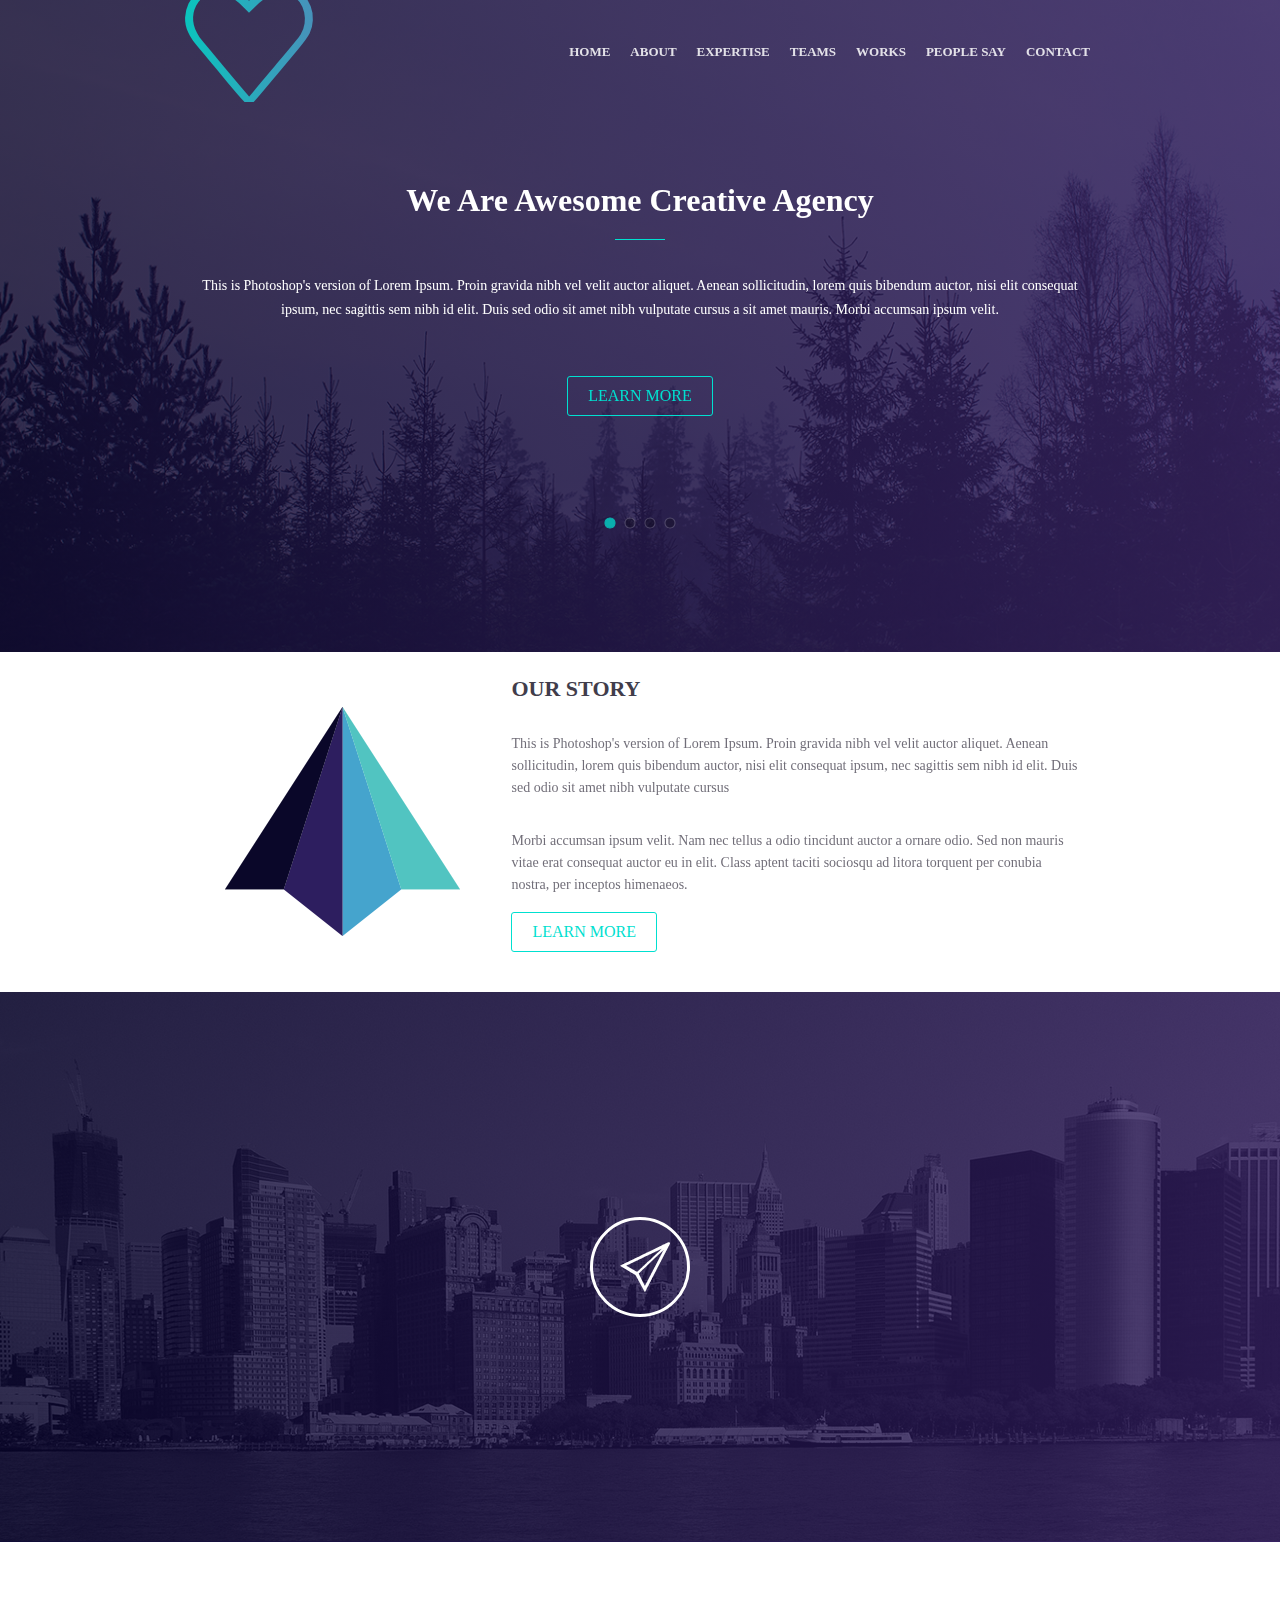
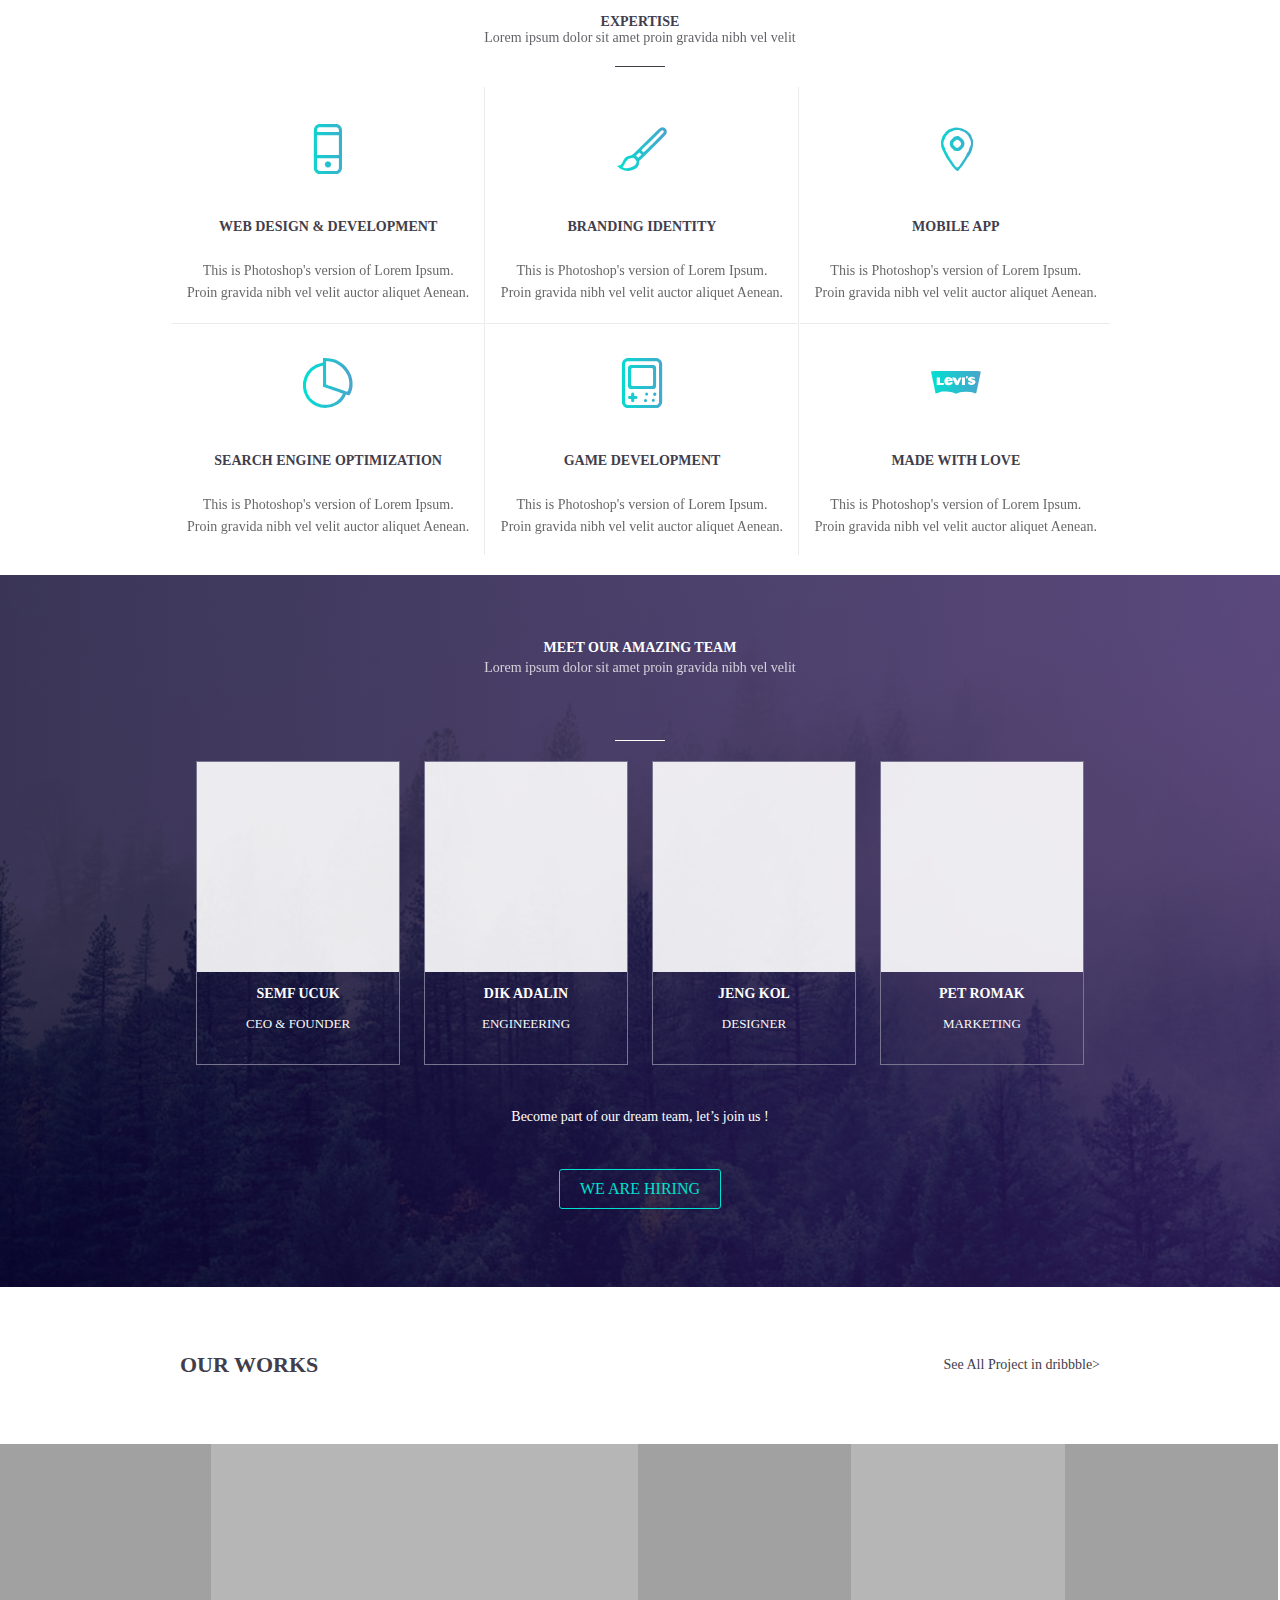
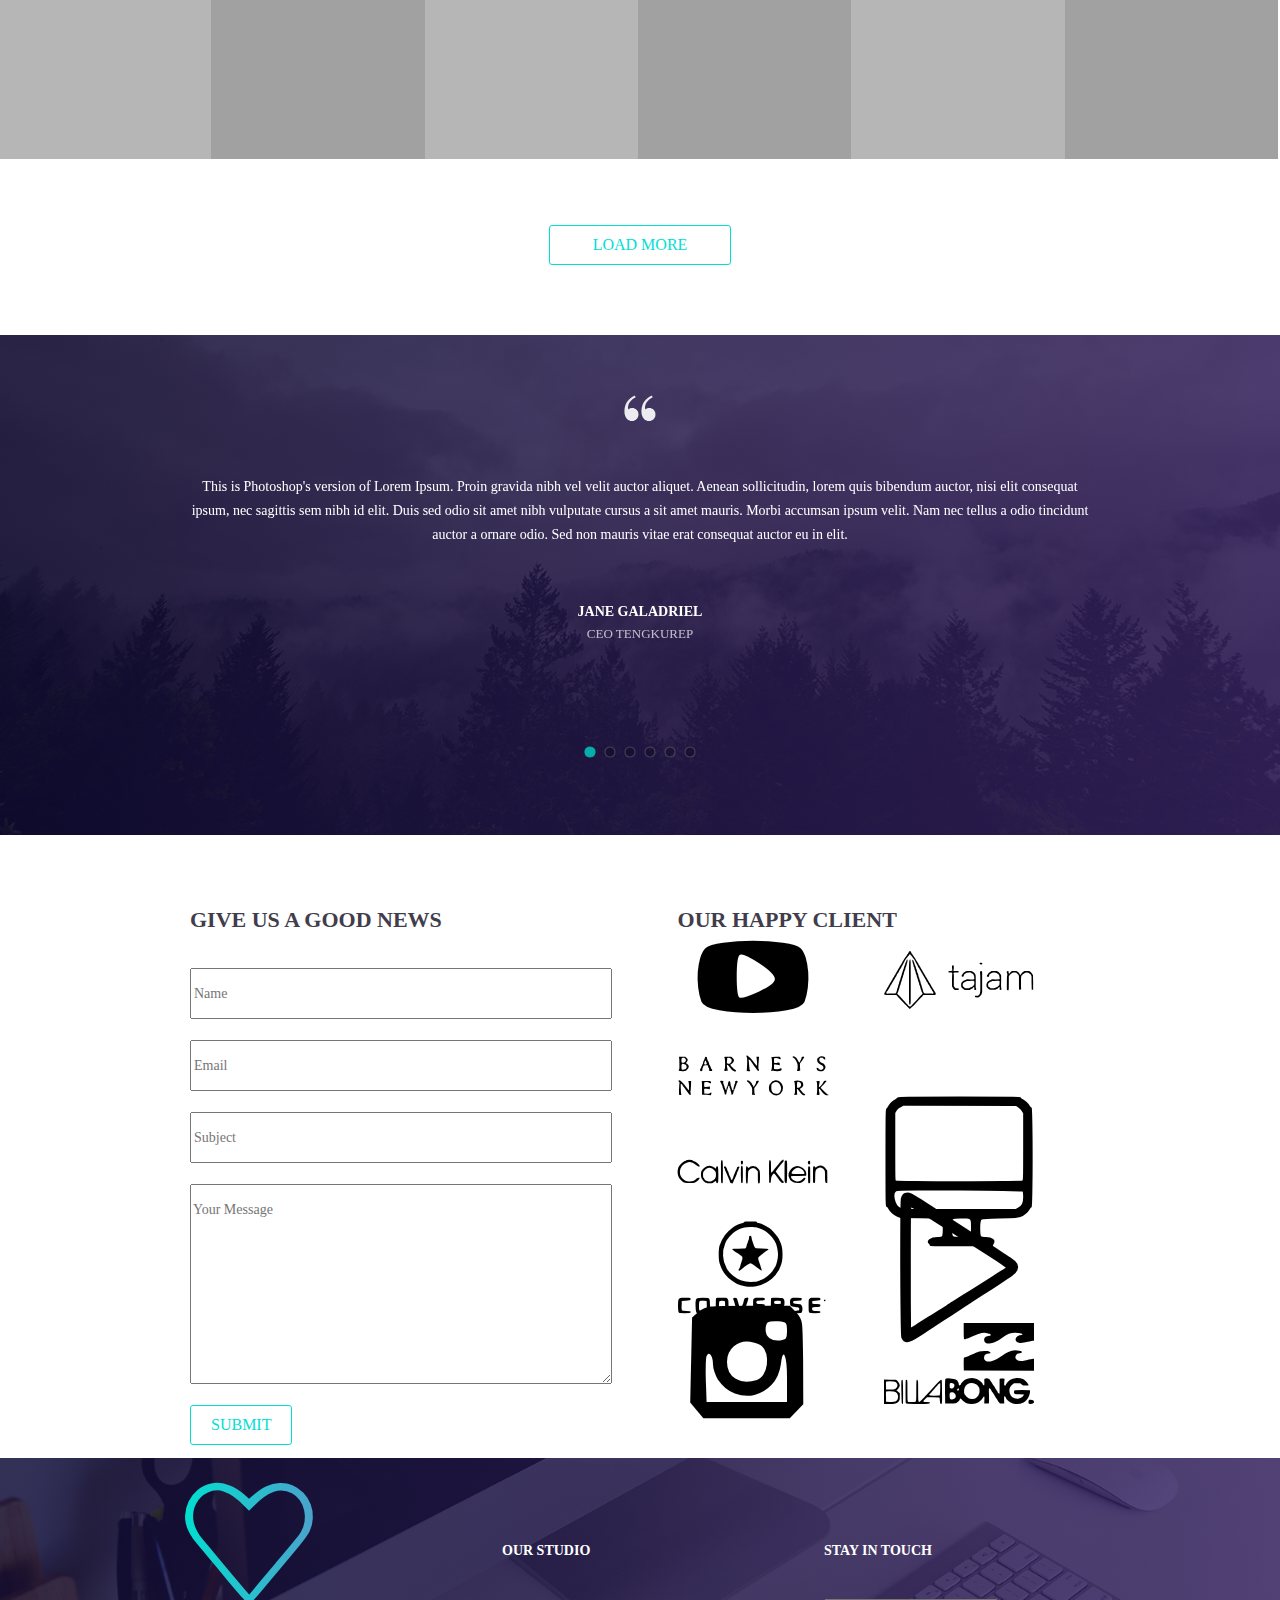
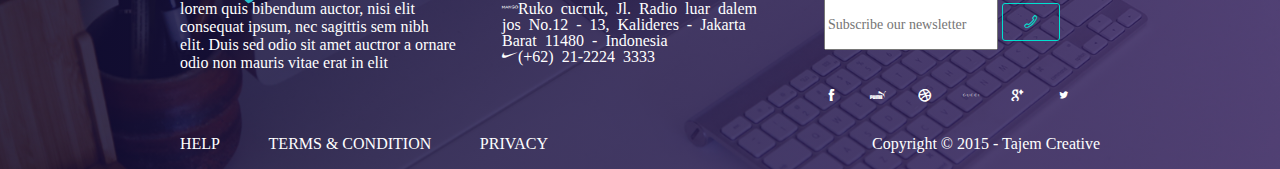
<file: index.html>
<!DOCTYPE html>
<html lang="en">
<head>
	<meta charset="UTF-8">
	<meta name="viewport" content="width=device-width, initial-scale=1, shrink-to-fit=no">
	<link rel="stylesheet" type="text/css" href="slick1.6/slick/slick.css"/>
	<link rel="stylesheet" type="text/css" href="slick1.6/slick/slick-theme.css"/>
	<link media="all" rel="stylesheet" href="css/all.css" type="text/css" />
	<link media="all" rel="stylesheet" href="fonth/style.css" type="text/css" />
	<link media="all" rel="stylesheet" href="fonth/selection.json" type="text/css" />
	
	<title>Tagem</title>
	
</head>
<body>
	<div class="wrapper">

		<div class="wrapper-bg1">
			<div class="header">
				<div class="wrapper-mini">
					<div class="logo">
						<div class="icon-logo"></div>
					</div>
					<div class="menu">
						<ul>
							<li><a href="#">HOME</a></li>
							<li><a href="#">ABOUT</a></li>
							<li><a href="#">EXPERTISE</a></li>
							<li><a href="#">TEAMS</a></li>
							<li><a href="#">WORKS</a></li>
							<li><a href="#">PEOPLE SAY</a></li>
							<li><a href="#">CONTACT</a></li>                        
						</ul>
					</div>
				</div>
			</div>
			
			<div class="galary-holder">
				<div class="wrapper-mini">
					<div class="slider single-item">
						<div class="slick-slide">
							<div class="slide-wripper">
								<div class="h1">We Are Awesome Creative Agency</div>
								<div class="line"></div>
								<div class="p"><p>This is Photoshop's version  of Lorem Ipsum. Proin gravida nibh vel velit auctor aliquet. Aenean sollicitudin, lorem quis bibendum auctor, nisi elit consequat ipsum, nec sagittis sem nibh id elit. Duis sed odio sit amet nibh vulputate cursus a sit amet mauris. Morbi accumsan ipsum velit.</p></div>
								<div class="btn">LEARN MORE</div>
							</div>
						</div>
						<div class="slick-slide">
							<div class="slide-wripper">
								<div class="h1">We Are Awesome Creative Agency</div>
								<div class="line"></div>
								<div class="p"><p>This is Photoshop's version  of Lorem Ipsum. Proin gravida nibh vel velit auctor aliquet. Aenean sollicitudin, lorem quis bibendum auctor, nisi elit consequat ipsum, nec sagittis sem nibh id elit. Duis sed odio sit amet nibh vulputate cursus a sit amet mauris. Morbi accumsan ipsum velit.</p></div>
								<div class="btn">LEARN MORE</div>
							</div>
						</div>
						<div class="slick-slide">
							<div class="slide-wripper">
								<div class="h1">We Are Awesome Creative Agency</div>
								<div class="line"></div>
								<div class="p"><p>This is Photoshop's version  of Lorem Ipsum. Proin gravida nibh vel velit auctor aliquet. Aenean sollicitudin, lorem quis bibendum auctor, nisi elit consequat ipsum, nec sagittis sem nibh id elit. Duis sed odio sit amet nibh vulputate cursus a sit amet mauris. Morbi accumsan ipsum velit.</p></div>
								<div class="btn">LEARN MORE</div>
							</div>
						</div>
						<div class="slick-slide">
							<div class="slide-wripper">
								<div class="h1">We Are Awesome Creative Agency</div>
								<div class="line"></div>
								<div class="p"><p>This is Photoshop's version  of Lorem Ipsum. Proin gravida nibh vel velit auctor aliquet. Aenean sollicitudin, lorem quis bibendum auctor, nisi elit consequat ipsum, nec sagittis sem nibh id elit. Duis sed odio sit amet nibh vulputate cursus a sit amet mauris. Morbi accumsan ipsum velit.</p></div>
								<div class="btn">LEARN MORE</div>
							</div>
						</div>
					</div>
				</div>
			</div>
		</div>

		<div class="wrapper-mini">
			<div class="ourStory">
				<div class="img-holder">
					<img src="img/big-logo.png" alt="">
				</div>
				<div class="story-card">
					<div class="H2">OUR STORY</div>
					<div class="p">This is Photoshop's version  of Lorem Ipsum. Proin gravida nibh vel velit auctor aliquet. Aenean sollicitudin, lorem quis bibendum auctor, nisi elit consequat ipsum, nec sagittis sem nibh id elit. Duis sed odio sit amet nibh vulputate cursus</div>
					<div class="p">Morbi accumsan ipsum velit. Nam nec tellus a odio tincidunt auctor a ornare odio. Sed non  mauris vitae erat consequat auctor eu in elit. Class aptent taciti sociosqu ad litora torquent per conubia nostra, per inceptos himenaeos.</div>
					<div class="btn">LEARN MORE</div>
				</div>
			</div>
		</div>

		<div class="wrapper-bg2">
			<div class="galary-holder">
				<div class="wrapper-mini">
					<div class="video">
						<div class="play">
							<div class="icon-play"></div>
						</div>
					</div>
				</div>
			</div>
		</div>

		<div class="wrapper-mini">
			<div class="expertise">
				<div class="title">
					<div class="h1">EXPERTISE</div>
					<div class="p">Lorem ipsum dolor sit amet proin gravida nibh vel velit</div>
					<div class="line"></div>
				</div>
				<div class="card-holder">
					<div class="expert-card">
						<div class="img-holder">
							<div class="icon-monitor"></div>
						</div>
						<div class="h2">WEB DESIGN & DEVELOPMENT</div>
						<div class="p">This is Photoshop's version  of Lorem Ipsum. Proin gravida nibh vel velit auctor aliquet Aenean.</div>
					</div>
					<div class="expert-card">
						<div class="img-holder">
							<div class="icon-branding"></div>
						</div>
						<div class="h2">BRANDING IDENTITY</div>
						<div class="p">This is Photoshop's version  of Lorem Ipsum. Proin gravida nibh vel velit auctor aliquet Aenean.</div>
					</div>
					<div class="expert-card">
						<div class="img-holder">
							<div class="icon-mobile"></div>
						</div>
						<div class="h2">MOBILE APP</div>
						<div class="p">This is Photoshop's version  of Lorem Ipsum. Proin gravida nibh vel velit auctor aliquet Aenean.</div>
					</div>
					<div class="expert-card">
						<div class="img-holder">
							<div class="icon-diag"></div>
						</div>
						<div class="h2">SEARCH ENGINE OPTIMIZATION</div>
						<div class="p">This is Photoshop's version  of Lorem Ipsum. Proin gravida nibh vel velit auctor aliquet Aenean.</div>
					</div>
					<div class="expert-card">
						<div class="img-holder">
							<div class="icon-game"></div>
						</div>
						<div class="h2">GAME DEVELOPMENT</div>
						<div class="p">This is Photoshop's version  of Lorem Ipsum. Proin gravida nibh vel velit auctor aliquet Aenean.</div>
					</div>
					<div class="expert-card">
						<div class="img-holder">
							<div class="icon-like"></div>
						</div>
						<div class="h2">MADE WITH LOVE</div>
						<div class="p">This is Photoshop's version  of Lorem Ipsum. Proin gravida nibh vel velit auctor aliquet Aenean.</div>
					</div>
				</div>
			</div>
		</div>

		<div class="wrapper-bg3">
			<div class="galary-holder">
				<div class="wrapper-mini">
					<div class="expertise">
						<div class="title">
							<div class="h1">MEET OUR AMAZING TEAM</div>
							<div class="p">Lorem ipsum dolor sit amet proin gravida nibh vel velit</div>
							<div class="line"></div>
						</div>
						<div class="card-holder">
							<div class="meet-card">
								<div class="img-holder">
									<img src="img/img-meet.png" alt="">
								</div>
								<div class="h2">SEMF UCUK</div>
								<div class="p">CEO & FOUNDER</div>
							</div>
							<div class="meet-card">
								<div class="img-holder">
									<img src="img/img-meet.png" alt="">
								</div>
								<div class="h2">DIK ADALIN</div>
								<div class="p">ENGINEERING</div>
							</div>
							<div class="meet-card">
								<div class="img-holder">
									<img src="img/img-meet.png" alt="">
								</div>
								<div class="h2">JENG KOL</div>
								<div class="p">DESIGNER</div>
							</div>
							<div class="meet-card">
								<div class="img-holder">
									<img src="img/img-meet.png" alt="">
								</div>
								<div class="h2">PET ROMAK</div>
								<div class="p">MARKETING</div>
							</div>
						</div>
						<div class="p">Become part of our dream team, let’s join us ! </div>
						<div class="btn">WE ARE HIRING</div>
					</div>
				</div>
			</div>
		</div>
		
		<div class="works">
				<div class="works-header wrapper-mini">
					<div class="h1">OUR WORKS</div>
					<a href="">See All Project in dribbble></a>
				</div>
				<div class="works-card-holder">
					<div class="card-holder"><img src="img/work-img1.jpg" alt=""></div>
					<div class="card-holder"><img src="img/work-img2.png" alt=""></div>
					<div class="card-holder"><img src="img/work-img2.png" alt=""></div>
					<div class="card-holder"><img src="img/work-img1.jpg" alt=""></div>
					<div class="card-holder"><img src="img/work-img2.png" alt=""></div>
					<div class="card-holder"><img src="img/work-img1.jpg" alt=""></div>
					<div class="card-holder"><img src="img/work-img2.png" alt=""></div>
					<div class="card-holder"><img src="img/work-img1.jpg" alt=""></div>
					<div class="card-holder"><img src="img/work-img2.png" alt=""></div>
					<div class="card-holder"><img src="img/work-img1.jpg" alt=""></div>
					<div class="card-holder"><img src="img/work-img2.png" alt=""></div>
					<div class="card-holder"><img src="img/work-img1.jpg" alt=""></div>
				</div>
				<div class="btn">LOAD MORE</div>
		</div>

		<div class="wrapper-bg4">
			<div class="galary-holder quote">
					<div class="wrapper-mini">
						<div class="img-holder"><img src="img/quote-logo.png" alt=""></div>
						<div class="slider single-item">
							<div class="slick-slide">
								<div class="slide-wripper">
									<div class="p"><p>This is Photoshop's version  of Lorem Ipsum. Proin gravida nibh vel velit auctor aliquet. Aenean sollicitudin, lorem quis bibendum auctor, nisi elit consequat ipsum, nec sagittis sem nibh id elit. Duis sed odio sit amet nibh vulputate cursus a sit amet mauris. Morbi accumsan ipsum velit. Nam nec tellus a odio tincidunt auctor a ornare odio. Sed non  mauris vitae erat consequat auctor eu in elit.</p></div>
									<div class="name">JANE GALADRIEL</div>
									<div class="prof">CEO TENGKUREP</div>
								</div>
							</div>
							<div class="slick-slide">
								<div class="slide-wripper">
									<div class="p"><p>This is Photoshop's version  of Lorem Ipsum. Proin gravida nibh vel velit auctor aliquet. Aenean sollicitudin, lorem quis bibendum auctor, nisi elit consequat ipsum, nec sagittis sem nibh id elit. Duis sed odio sit amet nibh vulputate cursus a sit amet mauris. Morbi accumsan ipsum velit. Nam nec tellus a odio tincidunt auctor a ornare odio. Sed non  mauris vitae erat consequat auctor eu in elit.</p></div>
									<div class="name">JANE GALADRIEL</div>
									<div class="prof">CEO TENGKUREP</div>
								</div>
							</div>
							<div class="slick-slide">
								<div class="slide-wripper">
									<div class="p"><p>This is Photoshop's version  of Lorem Ipsum. Proin gravida nibh vel velit auctor aliquet. Aenean sollicitudin, lorem quis bibendum auctor, nisi elit consequat ipsum, nec sagittis sem nibh id elit. Duis sed odio sit amet nibh vulputate cursus a sit amet mauris. Morbi accumsan ipsum velit. Nam nec tellus a odio tincidunt auctor a ornare odio. Sed non  mauris vitae erat consequat auctor eu in elit.</p></div>
									<div class="name">JANE GALADRIEL</div>
									<div class="prof">CEO TENGKUREP</div>
								</div>
							</div>
							<div class="slick-slide">
								<div class="slide-wripper">
									<div class="p"><p>This is Photoshop's version  of Lorem Ipsum. Proin gravida nibh vel velit auctor aliquet. Aenean sollicitudin, lorem quis bibendum auctor, nisi elit consequat ipsum, nec sagittis sem nibh id elit. Duis sed odio sit amet nibh vulputate cursus a sit amet mauris. Morbi accumsan ipsum velit. Nam nec tellus a odio tincidunt auctor a ornare odio. Sed non  mauris vitae erat consequat auctor eu in elit.</p></div>
									<div class="name">JANE GALADRIEL</div>
									<div class="prof">CEO TENGKUREP</div>
								</div>
							</div>
							<div class="slick-slide">
								<div class="slide-wripper">
									<div class="p"><p>This is Photoshop's version  of Lorem Ipsum. Proin gravida nibh vel velit auctor aliquet. Aenean sollicitudin, lorem quis bibendum auctor, nisi elit consequat ipsum, nec sagittis sem nibh id elit. Duis sed odio sit amet nibh vulputate cursus a sit amet mauris. Morbi accumsan ipsum velit. Nam nec tellus a odio tincidunt auctor a ornare odio. Sed non  mauris vitae erat consequat auctor eu in elit.</p></div>
									<div class="name">JANE GALADRIEL</div>
									<div class="prof">CEO TENGKUREP</div>
								</div>
							</div>
							<div class="slick-slide">
								<div class="slide-wripper">
									<div class="p"><p>This is Photoshop's version  of Lorem Ipsum. Proin gravida nibh vel velit auctor aliquet. Aenean sollicitudin, lorem quis bibendum auctor, nisi elit consequat ipsum, nec sagittis sem nibh id elit. Duis sed odio sit amet nibh vulputate cursus a sit amet mauris. Morbi accumsan ipsum velit. Nam nec tellus a odio tincidunt auctor a ornare odio. Sed non  mauris vitae erat consequat auctor eu in elit.</p></div>
									<div class="name">JANE GALADRIEL</div>
									<div class="prof">CEO TENGKUREP</div>
								</div>
							</div>
						</div>
					</div>
			</div>
		</div>

		<div class="form-client wrapper-mini">
				<div class="form-holder">
					<div class="h1">GIVE US A GOOD NEWS</div>
						<input placeholder = "Name" type="text">
						<input placeholder = "Email" type="text">
						<input placeholder = "Subject" type="text">
						<textarea placeholder = "Your Message" ></textarea>
						<div class="btn">SUBMIT</div>
					</div>
				<div class="client-holder">
					<div class="h1">OUR HAPPY CLIENT</div>
					<div class="img-holder">
						<div class="icon-zara"></div>
					</div>
					<div class="img-holder">
						<div class="icon-mango"></div>
					</div>
					<div class="img-holder">
						<div class="icon-barneys"></div>
					</div>
					<div class="img-holder">
						<div class="icon-gucci"></div>
					</div>
					<div class="img-holder">
						<div class="icon-calvin"></div>
					</div>
					<div class="img-holder">
						<div class="icon-nike"></div>
					</div>
					<div class="img-holder">
						<div class="icon-converse"></div>
					</div>
					<div class="img-holder">
						<div class="icon-puma"></div>
					</div>
					<div class="img-holder">
						<div class="icon-levis"></div>
					</div>
					<div class="img-holder">
						<div class="icon-billa"></div>
					</div>
				</div>
		</div>

		<div class="footer wrapper-bg-footer">
			<div class="wrapper-bg">
				<div class="wrapper-mini">
					<div class="block-top">
						<div class="block-info">
							<div class="logo">
								<div class="icon-logo"></div>
							</div>
							<div class="p">lorem quis bibendum auctor, nisi elit consequat ipsum, nec sagittis sem nibh elit. Duis sed odio sit amet auctror a ornare odio non mauris vitae erat in elit</div>
						</div>
						<div class="block-contact">
							<div class="h2">OUR STUDIO</div>
							<div class="icon-map">Ruko cucruk, Jl. Radio luar dalem jos No.12 - 13, Kalideres - Jakarta Barat
					11480 - Indonesia</div>
							<div class="icon-old-phone">(+62) 21-2224 3333</div>
						</div>
						<div class="block-social">
							<div class="h2">STAY IN TOUCH</div>
							<div class="letter">
								<input placeholder = "Subscribe our newsletter" type="text">
								<div class="btn"><div class="icon-paper"></div></div>
								<social-icon>
									<ul>
										<li>
											<a href="">
												<div class="icon-facebook"></div>
											</a>
										</li>
										<li>
											<a href="">
												<div class="icon-tvetter"></div>
											</a>
										</li>
										<li>
											<a href="">
												<div class="icon-dribble"></div>
											</a>
										</li>
										<li>
											<a href="">
												<div class="icon-instagramm"></div>
											</a>
										</li>
										<li>
											<a href="">
												<div class="icon-google"></div>
											</a>
										</li>
										<li>
											<a href="">
												<div class="icon-ytube"></div>
											</a>
										</li>
									</ul>
								</social-icon>
							</div>
						</div>
					</div>
					<div class="block-bottom">
						<div class="block-menu">
								<ul>
									<li><a href=""></a>HELP</li>
									<li><a href=""></a>TERMS & CONDITION</li>
									<li><a href=""></a>PRIVACY</li>
								</ul>
						</div>
						<div class="block-copyright">Copyright © 2015 - Tajem Creative</div>
					</div>
							</div>
				</div>
			</div>
	</div>


	<script src="https://code.jquery.com/jquery-2.2.0.min.js" type="text/javascript"></script>
	<script type="text/javascript" src="slick1.6/slick/slick.min.js"></script>	
	<script type="text/javascript">
    $(document).ready(function(){
  		$('.single-item').slick({
			  dots: true,
			  infinite: true,
			  speed: 300,
			  slidesToShow: 1
			});
		});
  </script>
</body>
</html>
</file>
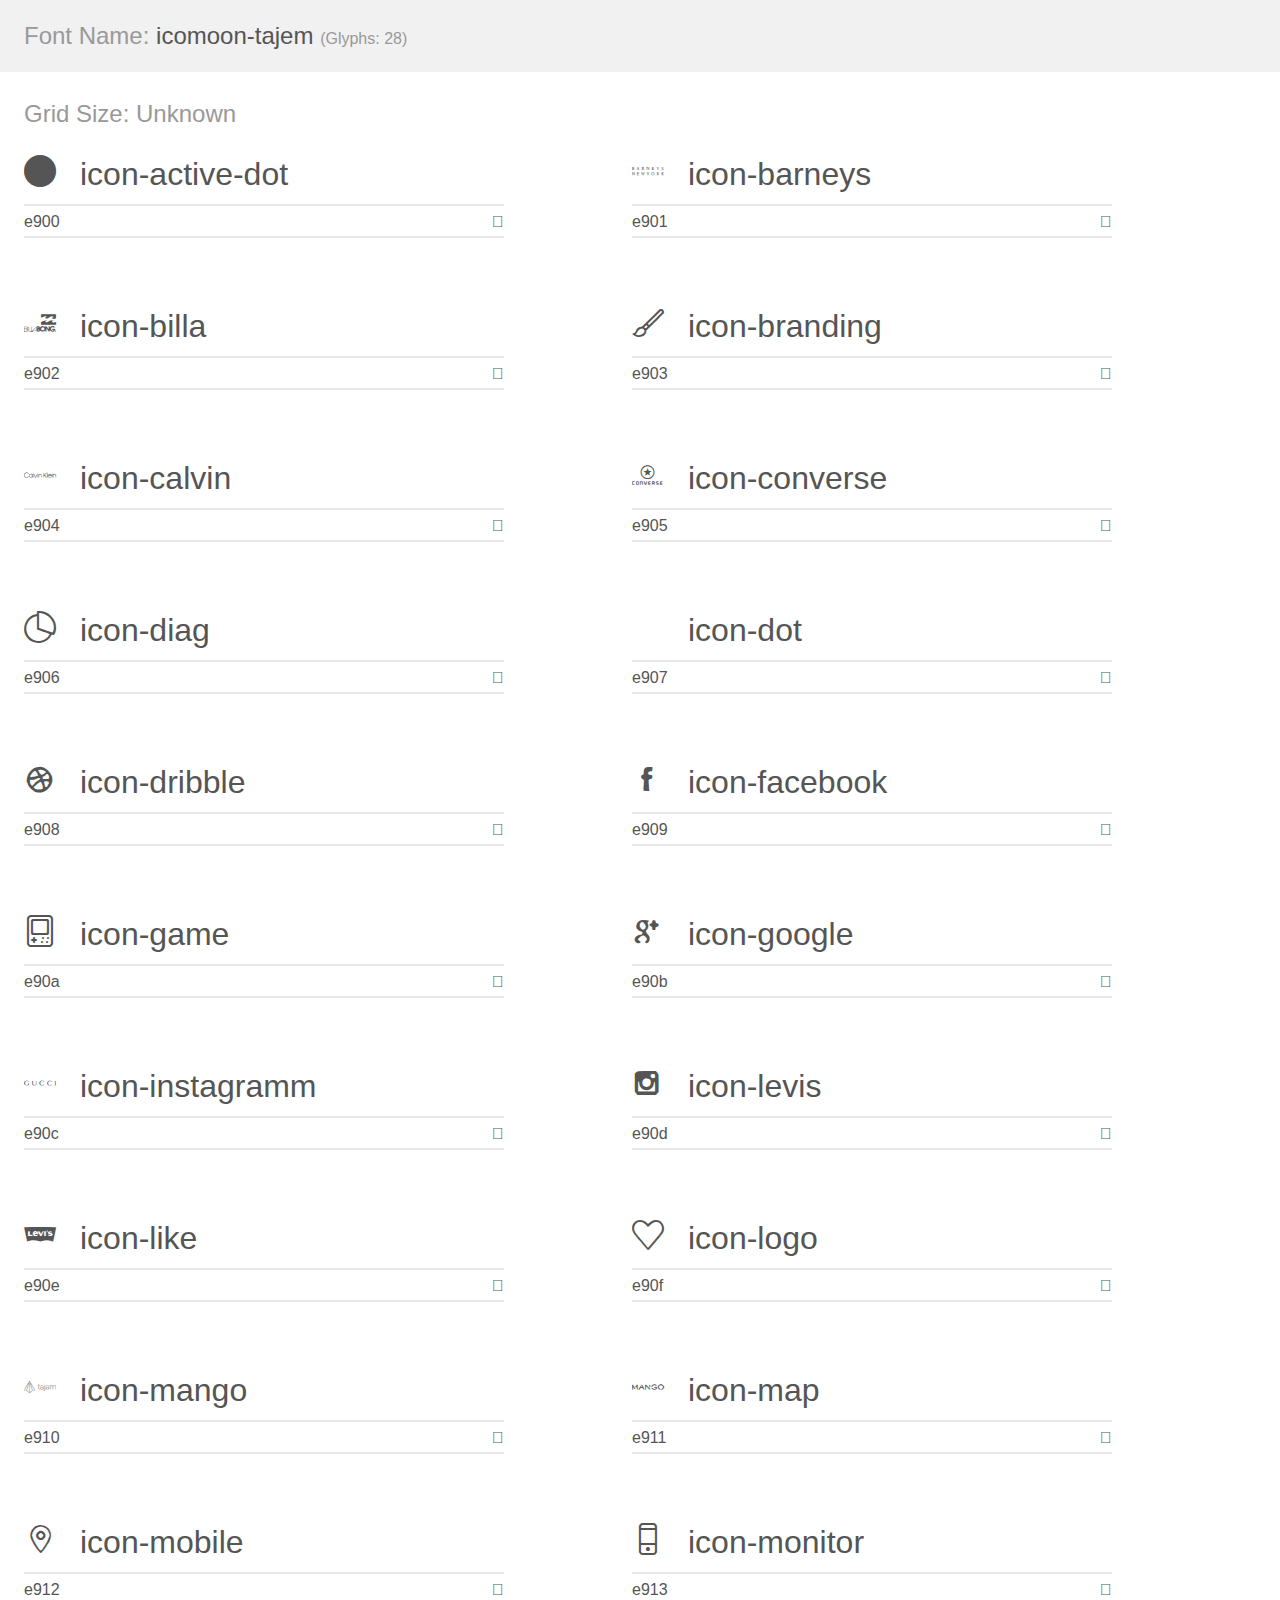
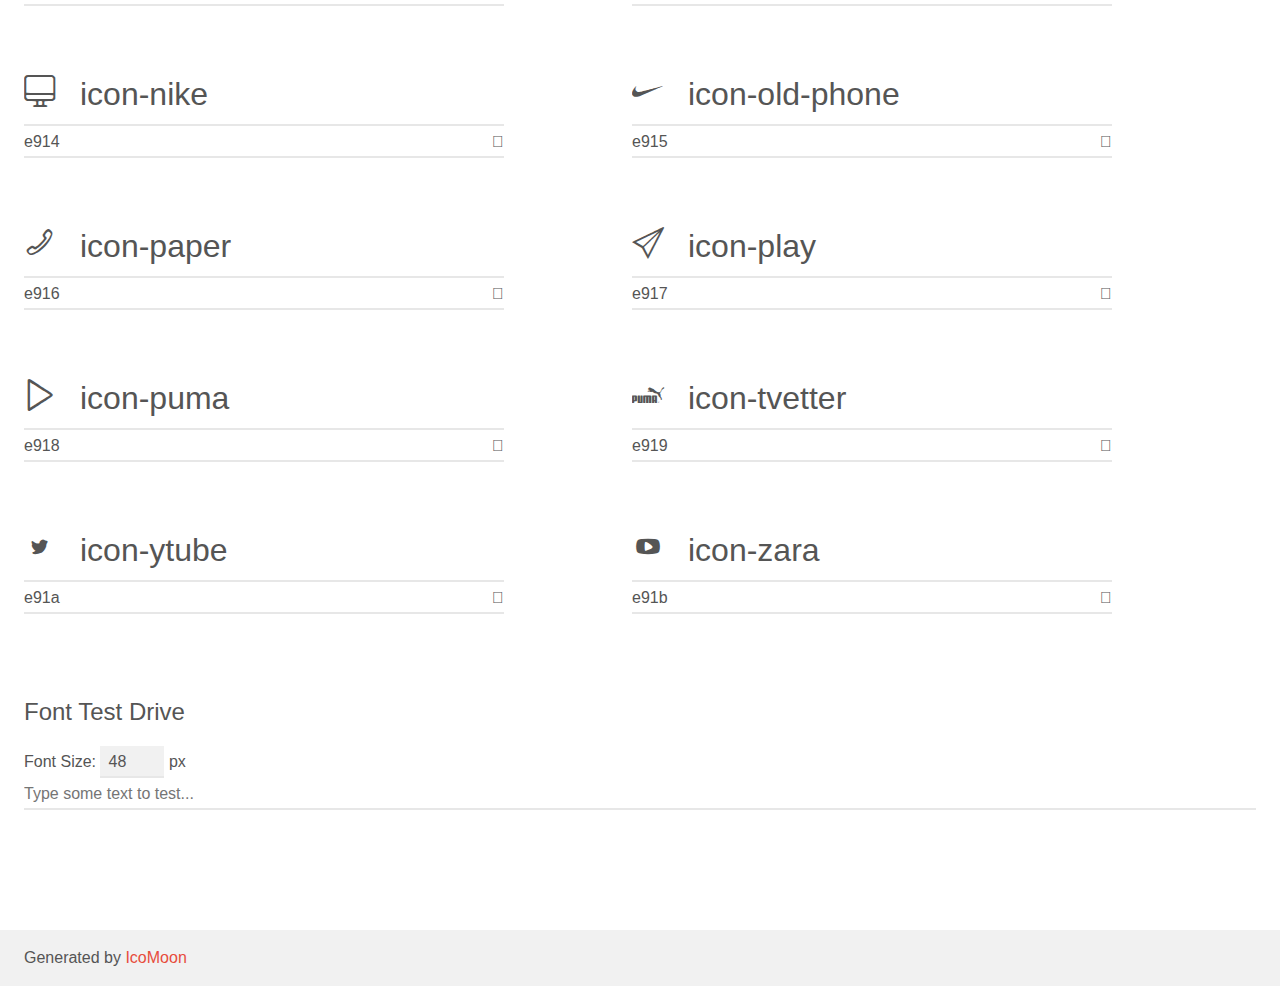
<file: fonth/demo.html>
<!doctype html>
<html>
<head>
    <meta charset="utf-8">
    <title>IcoMoon Demo</title>
    <meta name="description" content="An Icon Font Generated By IcoMoon.io">
    <meta name="viewport" content="width=device-width, initial-scale=1">
    <link rel="stylesheet" href="demo-files/demo.css">
    <link rel="stylesheet" href="style.css"></head>
<body>
    <div class="bgc1 clearfix">
        <h1 class="mhmm mvm"><span class="fgc1">Font Name:</span> icomoon-tajem <small class="fgc1">(Glyphs:&nbsp;28)</small></h1>
    </div>
    <div class="clearfix mhl ptl">
        <h1 class="mvm mtn fgc1">Grid Size: Unknown</h1>
        <div class="glyph fs1">
            <div class="clearfix bshadow0 pbs">
                <span class="icon-active-dot">
                
                </span>
                <span class="mls"> icon-active-dot</span>
            </div>
            <fieldset class="fs0 size1of1 clearfix hidden-false">
                <input type="text" readonly value="e900" class="unit size1of2" />
                <input type="text" maxlength="1" readonly value="&#xe900;" class="unitRight size1of2 talign-right" />
            </fieldset>
            <div class="fs0 bshadow0 clearfix hidden-true">
                <span class="unit pvs fgc1">liga: </span>
                <input type="text" readonly value="" class="liga unitRight" />
            </div>
        </div>
        <div class="glyph fs1">
            <div class="clearfix bshadow0 pbs">
                <span class="icon-barneys">
                
                </span>
                <span class="mls"> icon-barneys</span>
            </div>
            <fieldset class="fs0 size1of1 clearfix hidden-false">
                <input type="text" readonly value="e901" class="unit size1of2" />
                <input type="text" maxlength="1" readonly value="&#xe901;" class="unitRight size1of2 talign-right" />
            </fieldset>
            <div class="fs0 bshadow0 clearfix hidden-true">
                <span class="unit pvs fgc1">liga: </span>
                <input type="text" readonly value="" class="liga unitRight" />
            </div>
        </div>
        <div class="glyph fs1">
            <div class="clearfix bshadow0 pbs">
                <span class="icon-billa">
                
                </span>
                <span class="mls"> icon-billa</span>
            </div>
            <fieldset class="fs0 size1of1 clearfix hidden-false">
                <input type="text" readonly value="e902" class="unit size1of2" />
                <input type="text" maxlength="1" readonly value="&#xe902;" class="unitRight size1of2 talign-right" />
            </fieldset>
            <div class="fs0 bshadow0 clearfix hidden-true">
                <span class="unit pvs fgc1">liga: </span>
                <input type="text" readonly value="" class="liga unitRight" />
            </div>
        </div>
        <div class="glyph fs1">
            <div class="clearfix bshadow0 pbs">
                <span class="icon-branding">
                
                </span>
                <span class="mls"> icon-branding</span>
            </div>
            <fieldset class="fs0 size1of1 clearfix hidden-false">
                <input type="text" readonly value="e903" class="unit size1of2" />
                <input type="text" maxlength="1" readonly value="&#xe903;" class="unitRight size1of2 talign-right" />
            </fieldset>
            <div class="fs0 bshadow0 clearfix hidden-true">
                <span class="unit pvs fgc1">liga: </span>
                <input type="text" readonly value="" class="liga unitRight" />
            </div>
        </div>
        <div class="glyph fs1">
            <div class="clearfix bshadow0 pbs">
                <span class="icon-calvin">
                
                </span>
                <span class="mls"> icon-calvin</span>
            </div>
            <fieldset class="fs0 size1of1 clearfix hidden-false">
                <input type="text" readonly value="e904" class="unit size1of2" />
                <input type="text" maxlength="1" readonly value="&#xe904;" class="unitRight size1of2 talign-right" />
            </fieldset>
            <div class="fs0 bshadow0 clearfix hidden-true">
                <span class="unit pvs fgc1">liga: </span>
                <input type="text" readonly value="" class="liga unitRight" />
            </div>
        </div>
        <div class="glyph fs1">
            <div class="clearfix bshadow0 pbs">
                <span class="icon-converse">
                
                </span>
                <span class="mls"> icon-converse</span>
            </div>
            <fieldset class="fs0 size1of1 clearfix hidden-false">
                <input type="text" readonly value="e905" class="unit size1of2" />
                <input type="text" maxlength="1" readonly value="&#xe905;" class="unitRight size1of2 talign-right" />
            </fieldset>
            <div class="fs0 bshadow0 clearfix hidden-true">
                <span class="unit pvs fgc1">liga: </span>
                <input type="text" readonly value="" class="liga unitRight" />
            </div>
        </div>
        <div class="glyph fs1">
            <div class="clearfix bshadow0 pbs">
                <span class="icon-diag">
                
                </span>
                <span class="mls"> icon-diag</span>
            </div>
            <fieldset class="fs0 size1of1 clearfix hidden-false">
                <input type="text" readonly value="e906" class="unit size1of2" />
                <input type="text" maxlength="1" readonly value="&#xe906;" class="unitRight size1of2 talign-right" />
            </fieldset>
            <div class="fs0 bshadow0 clearfix hidden-true">
                <span class="unit pvs fgc1">liga: </span>
                <input type="text" readonly value="" class="liga unitRight" />
            </div>
        </div>
        <div class="glyph fs1">
            <div class="clearfix bshadow0 pbs">
                <span class="icon-dot">
                
                </span>
                <span class="mls"> icon-dot</span>
            </div>
            <fieldset class="fs0 size1of1 clearfix hidden-false">
                <input type="text" readonly value="e907" class="unit size1of2" />
                <input type="text" maxlength="1" readonly value="&#xe907;" class="unitRight size1of2 talign-right" />
            </fieldset>
            <div class="fs0 bshadow0 clearfix hidden-true">
                <span class="unit pvs fgc1">liga: </span>
                <input type="text" readonly value="" class="liga unitRight" />
            </div>
        </div>
        <div class="glyph fs1">
            <div class="clearfix bshadow0 pbs">
                <span class="icon-dribble">
                
                </span>
                <span class="mls"> icon-dribble</span>
            </div>
            <fieldset class="fs0 size1of1 clearfix hidden-false">
                <input type="text" readonly value="e908" class="unit size1of2" />
                <input type="text" maxlength="1" readonly value="&#xe908;" class="unitRight size1of2 talign-right" />
            </fieldset>
            <div class="fs0 bshadow0 clearfix hidden-true">
                <span class="unit pvs fgc1">liga: </span>
                <input type="text" readonly value="" class="liga unitRight" />
            </div>
        </div>
        <div class="glyph fs1">
            <div class="clearfix bshadow0 pbs">
                <span class="icon-facebook">
                
                </span>
                <span class="mls"> icon-facebook</span>
            </div>
            <fieldset class="fs0 size1of1 clearfix hidden-false">
                <input type="text" readonly value="e909" class="unit size1of2" />
                <input type="text" maxlength="1" readonly value="&#xe909;" class="unitRight size1of2 talign-right" />
            </fieldset>
            <div class="fs0 bshadow0 clearfix hidden-true">
                <span class="unit pvs fgc1">liga: </span>
                <input type="text" readonly value="" class="liga unitRight" />
            </div>
        </div>
        <div class="glyph fs1">
            <div class="clearfix bshadow0 pbs">
                <span class="icon-game">
                
                </span>
                <span class="mls"> icon-game</span>
            </div>
            <fieldset class="fs0 size1of1 clearfix hidden-false">
                <input type="text" readonly value="e90a" class="unit size1of2" />
                <input type="text" maxlength="1" readonly value="&#xe90a;" class="unitRight size1of2 talign-right" />
            </fieldset>
            <div class="fs0 bshadow0 clearfix hidden-true">
                <span class="unit pvs fgc1">liga: </span>
                <input type="text" readonly value="" class="liga unitRight" />
            </div>
        </div>
        <div class="glyph fs1">
            <div class="clearfix bshadow0 pbs">
                <span class="icon-google">
                
                </span>
                <span class="mls"> icon-google</span>
            </div>
            <fieldset class="fs0 size1of1 clearfix hidden-false">
                <input type="text" readonly value="e90b" class="unit size1of2" />
                <input type="text" maxlength="1" readonly value="&#xe90b;" class="unitRight size1of2 talign-right" />
            </fieldset>
            <div class="fs0 bshadow0 clearfix hidden-true">
                <span class="unit pvs fgc1">liga: </span>
                <input type="text" readonly value="" class="liga unitRight" />
            </div>
        </div>
        <div class="glyph fs1">
            <div class="clearfix bshadow0 pbs">
                <span class="icon-instagramm">
                
                </span>
                <span class="mls"> icon-instagramm</span>
            </div>
            <fieldset class="fs0 size1of1 clearfix hidden-false">
                <input type="text" readonly value="e90c" class="unit size1of2" />
                <input type="text" maxlength="1" readonly value="&#xe90c;" class="unitRight size1of2 talign-right" />
            </fieldset>
            <div class="fs0 bshadow0 clearfix hidden-true">
                <span class="unit pvs fgc1">liga: </span>
                <input type="text" readonly value="" class="liga unitRight" />
            </div>
        </div>
        <div class="glyph fs1">
            <div class="clearfix bshadow0 pbs">
                <span class="icon-levis">
                
                </span>
                <span class="mls"> icon-levis</span>
            </div>
            <fieldset class="fs0 size1of1 clearfix hidden-false">
                <input type="text" readonly value="e90d" class="unit size1of2" />
                <input type="text" maxlength="1" readonly value="&#xe90d;" class="unitRight size1of2 talign-right" />
            </fieldset>
            <div class="fs0 bshadow0 clearfix hidden-true">
                <span class="unit pvs fgc1">liga: </span>
                <input type="text" readonly value="" class="liga unitRight" />
            </div>
        </div>
        <div class="glyph fs1">
            <div class="clearfix bshadow0 pbs">
                <span class="icon-like">
                
                </span>
                <span class="mls"> icon-like</span>
            </div>
            <fieldset class="fs0 size1of1 clearfix hidden-false">
                <input type="text" readonly value="e90e" class="unit size1of2" />
                <input type="text" maxlength="1" readonly value="&#xe90e;" class="unitRight size1of2 talign-right" />
            </fieldset>
            <div class="fs0 bshadow0 clearfix hidden-true">
                <span class="unit pvs fgc1">liga: </span>
                <input type="text" readonly value="" class="liga unitRight" />
            </div>
        </div>
        <div class="glyph fs1">
            <div class="clearfix bshadow0 pbs">
                <span class="icon-logo">
                
                </span>
                <span class="mls"> icon-logo</span>
            </div>
            <fieldset class="fs0 size1of1 clearfix hidden-false">
                <input type="text" readonly value="e90f" class="unit size1of2" />
                <input type="text" maxlength="1" readonly value="&#xe90f;" class="unitRight size1of2 talign-right" />
            </fieldset>
            <div class="fs0 bshadow0 clearfix hidden-true">
                <span class="unit pvs fgc1">liga: </span>
                <input type="text" readonly value="" class="liga unitRight" />
            </div>
        </div>
        <div class="glyph fs1">
            <div class="clearfix bshadow0 pbs">
                <span class="icon-mango">
                
                </span>
                <span class="mls"> icon-mango</span>
            </div>
            <fieldset class="fs0 size1of1 clearfix hidden-false">
                <input type="text" readonly value="e910" class="unit size1of2" />
                <input type="text" maxlength="1" readonly value="&#xe910;" class="unitRight size1of2 talign-right" />
            </fieldset>
            <div class="fs0 bshadow0 clearfix hidden-true">
                <span class="unit pvs fgc1">liga: </span>
                <input type="text" readonly value="" class="liga unitRight" />
            </div>
        </div>
        <div class="glyph fs1">
            <div class="clearfix bshadow0 pbs">
                <span class="icon-map">
                
                </span>
                <span class="mls"> icon-map</span>
            </div>
            <fieldset class="fs0 size1of1 clearfix hidden-false">
                <input type="text" readonly value="e911" class="unit size1of2" />
                <input type="text" maxlength="1" readonly value="&#xe911;" class="unitRight size1of2 talign-right" />
            </fieldset>
            <div class="fs0 bshadow0 clearfix hidden-true">
                <span class="unit pvs fgc1">liga: </span>
                <input type="text" readonly value="" class="liga unitRight" />
            </div>
        </div>
        <div class="glyph fs1">
            <div class="clearfix bshadow0 pbs">
                <span class="icon-mobile">
                
                </span>
                <span class="mls"> icon-mobile</span>
            </div>
            <fieldset class="fs0 size1of1 clearfix hidden-false">
                <input type="text" readonly value="e912" class="unit size1of2" />
                <input type="text" maxlength="1" readonly value="&#xe912;" class="unitRight size1of2 talign-right" />
            </fieldset>
            <div class="fs0 bshadow0 clearfix hidden-true">
                <span class="unit pvs fgc1">liga: </span>
                <input type="text" readonly value="" class="liga unitRight" />
            </div>
        </div>
        <div class="glyph fs1">
            <div class="clearfix bshadow0 pbs">
                <span class="icon-monitor">
                
                </span>
                <span class="mls"> icon-monitor</span>
            </div>
            <fieldset class="fs0 size1of1 clearfix hidden-false">
                <input type="text" readonly value="e913" class="unit size1of2" />
                <input type="text" maxlength="1" readonly value="&#xe913;" class="unitRight size1of2 talign-right" />
            </fieldset>
            <div class="fs0 bshadow0 clearfix hidden-true">
                <span class="unit pvs fgc1">liga: </span>
                <input type="text" readonly value="" class="liga unitRight" />
            </div>
        </div>
        <div class="glyph fs1">
            <div class="clearfix bshadow0 pbs">
                <span class="icon-nike">
                
                </span>
                <span class="mls"> icon-nike</span>
            </div>
            <fieldset class="fs0 size1of1 clearfix hidden-false">
                <input type="text" readonly value="e914" class="unit size1of2" />
                <input type="text" maxlength="1" readonly value="&#xe914;" class="unitRight size1of2 talign-right" />
            </fieldset>
            <div class="fs0 bshadow0 clearfix hidden-true">
                <span class="unit pvs fgc1">liga: </span>
                <input type="text" readonly value="" class="liga unitRight" />
            </div>
        </div>
        <div class="glyph fs1">
            <div class="clearfix bshadow0 pbs">
                <span class="icon-old-phone">
                
                </span>
                <span class="mls"> icon-old-phone</span>
            </div>
            <fieldset class="fs0 size1of1 clearfix hidden-false">
                <input type="text" readonly value="e915" class="unit size1of2" />
                <input type="text" maxlength="1" readonly value="&#xe915;" class="unitRight size1of2 talign-right" />
            </fieldset>
            <div class="fs0 bshadow0 clearfix hidden-true">
                <span class="unit pvs fgc1">liga: </span>
                <input type="text" readonly value="" class="liga unitRight" />
            </div>
        </div>
        <div class="glyph fs1">
            <div class="clearfix bshadow0 pbs">
                <span class="icon-paper">
                
                </span>
                <span class="mls"> icon-paper</span>
            </div>
            <fieldset class="fs0 size1of1 clearfix hidden-false">
                <input type="text" readonly value="e916" class="unit size1of2" />
                <input type="text" maxlength="1" readonly value="&#xe916;" class="unitRight size1of2 talign-right" />
            </fieldset>
            <div class="fs0 bshadow0 clearfix hidden-true">
                <span class="unit pvs fgc1">liga: </span>
                <input type="text" readonly value="" class="liga unitRight" />
            </div>
        </div>
        <div class="glyph fs1">
            <div class="clearfix bshadow0 pbs">
                <span class="icon-play">
                
                </span>
                <span class="mls"> icon-play</span>
            </div>
            <fieldset class="fs0 size1of1 clearfix hidden-false">
                <input type="text" readonly value="e917" class="unit size1of2" />
                <input type="text" maxlength="1" readonly value="&#xe917;" class="unitRight size1of2 talign-right" />
            </fieldset>
            <div class="fs0 bshadow0 clearfix hidden-true">
                <span class="unit pvs fgc1">liga: </span>
                <input type="text" readonly value="" class="liga unitRight" />
            </div>
        </div>
        <div class="glyph fs1">
            <div class="clearfix bshadow0 pbs">
                <span class="icon-puma">
                
                </span>
                <span class="mls"> icon-puma</span>
            </div>
            <fieldset class="fs0 size1of1 clearfix hidden-false">
                <input type="text" readonly value="e918" class="unit size1of2" />
                <input type="text" maxlength="1" readonly value="&#xe918;" class="unitRight size1of2 talign-right" />
            </fieldset>
            <div class="fs0 bshadow0 clearfix hidden-true">
                <span class="unit pvs fgc1">liga: </span>
                <input type="text" readonly value="" class="liga unitRight" />
            </div>
        </div>
        <div class="glyph fs1">
            <div class="clearfix bshadow0 pbs">
                <span class="icon-tvetter">
                
                </span>
                <span class="mls"> icon-tvetter</span>
            </div>
            <fieldset class="fs0 size1of1 clearfix hidden-false">
                <input type="text" readonly value="e919" class="unit size1of2" />
                <input type="text" maxlength="1" readonly value="&#xe919;" class="unitRight size1of2 talign-right" />
            </fieldset>
            <div class="fs0 bshadow0 clearfix hidden-true">
                <span class="unit pvs fgc1">liga: </span>
                <input type="text" readonly value="" class="liga unitRight" />
            </div>
        </div>
        <div class="glyph fs1">
            <div class="clearfix bshadow0 pbs">
                <span class="icon-ytube">
                
                </span>
                <span class="mls"> icon-ytube</span>
            </div>
            <fieldset class="fs0 size1of1 clearfix hidden-false">
                <input type="text" readonly value="e91a" class="unit size1of2" />
                <input type="text" maxlength="1" readonly value="&#xe91a;" class="unitRight size1of2 talign-right" />
            </fieldset>
            <div class="fs0 bshadow0 clearfix hidden-true">
                <span class="unit pvs fgc1">liga: </span>
                <input type="text" readonly value="" class="liga unitRight" />
            </div>
        </div>
        <div class="glyph fs1">
            <div class="clearfix bshadow0 pbs">
                <span class="icon-zara">
                
                </span>
                <span class="mls"> icon-zara</span>
            </div>
            <fieldset class="fs0 size1of1 clearfix hidden-false">
                <input type="text" readonly value="e91b" class="unit size1of2" />
                <input type="text" maxlength="1" readonly value="&#xe91b;" class="unitRight size1of2 talign-right" />
            </fieldset>
            <div class="fs0 bshadow0 clearfix hidden-true">
                <span class="unit pvs fgc1">liga: </span>
                <input type="text" readonly value="" class="liga unitRight" />
            </div>
        </div>
    </div>

    <!--[if gt IE 8]><!-->
    <div class="mhl clearfix mbl">
        <h1>Font Test Drive</h1>
        <label>
            Font Size: <input id="fontSize" type="number" class="textbox0 mbm"
            min="8" value="48" />
            px
        </label>
        <input id="testText" type="text" class="phl size1of1 mvl"
        placeholder="Type some text to test..." value=""/>
        <div id="testDrive" class="icon-">&nbsp;
        </div>
    </div>
    <!--<![endif]-->
    <div class="bgc1 clearfix">
        <p class="mhl">Generated by <a href="https://icomoon.io/app">IcoMoon</a></p>
    </div>

    <script src="demo-files/demo.js"></script>
</body>
</html>
</file>
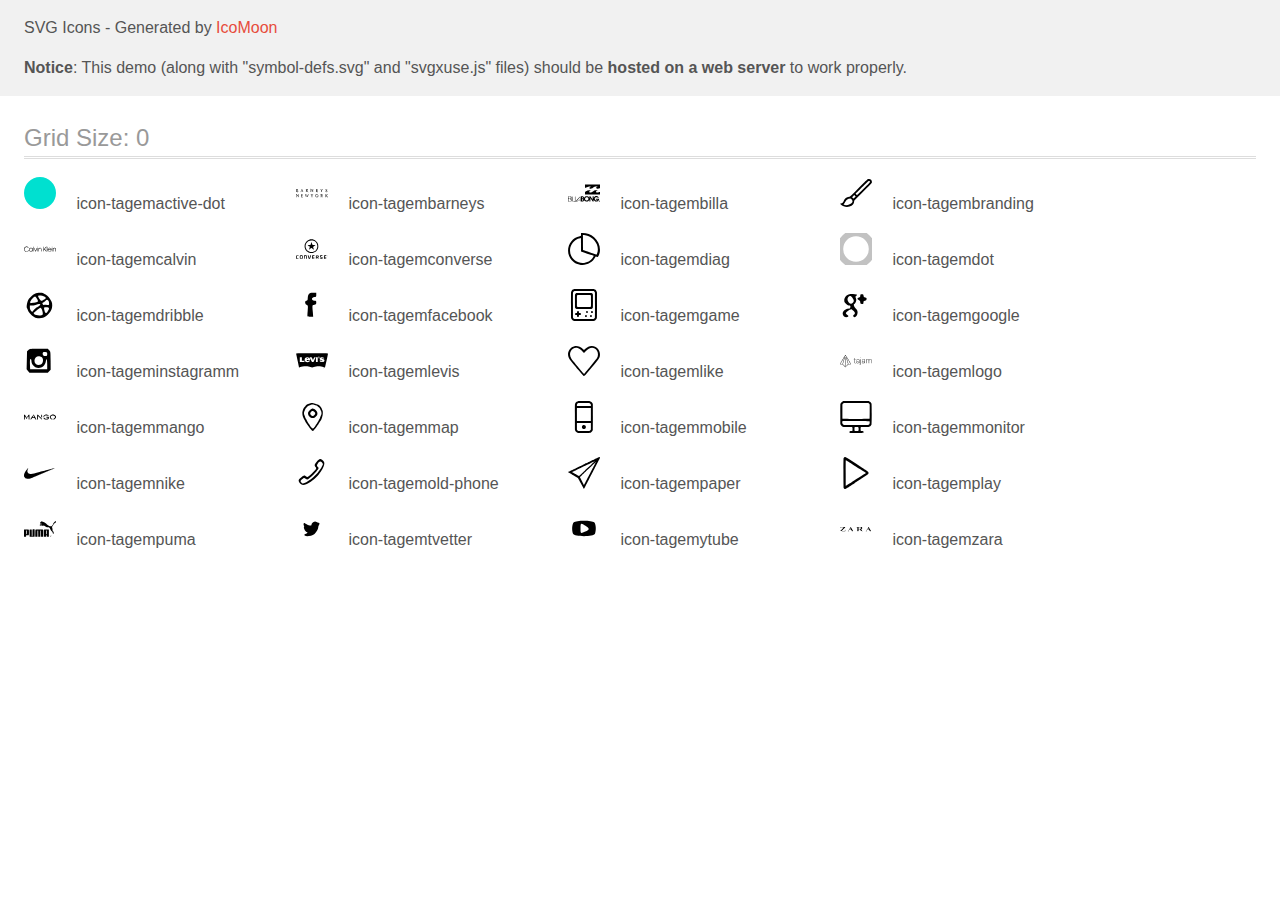
<file: icon/demo-external-svg.html>
<!doctype html>
<html>
<head>
    <title>IcoMoon - SVG Icons</title>
    <meta charset="utf-8">
    <meta name="viewport" content="width=device-width, initial-scale=1">
    <link rel="stylesheet" href="demo-files/demo.css">
    <link rel="stylesheet" href="style.css">
</head>
<body>
<header class="bgc1 clearfix">
<div class="mhl">
    <p>SVG Icons - Generated by <a href="https://icomoon.io/app">IcoMoon</a></p><p><strong>Notice</strong>: This demo (along with "symbol-defs.svg" and "svgxuse.js" files) should be <b>hosted on a web server</b> to work properly.</p>
</div>
</header>
    <div class="clearfix mhl ptl">
        <h1 class="mvm mtn fgc1">Grid Size: 0</h1>
        <div class="glyph fs1">
            <div class="clearfix pbs">
                <svg class="icon icon-tagemactive-dot"><use xlink:href="symbol-defs.svg#icon-tagemactive-dot"></use></svg><span class="name"> icon-tagemactive-dot</span>
            </div>
        </div>
        <div class="glyph fs1">
            <div class="clearfix pbs">
                <svg class="icon icon-tagembarneys"><use xlink:href="symbol-defs.svg#icon-tagembarneys"></use></svg><span class="name"> icon-tagembarneys</span>
            </div>
        </div>
        <div class="glyph fs1">
            <div class="clearfix pbs">
                <svg class="icon icon-tagembilla"><use xlink:href="symbol-defs.svg#icon-tagembilla"></use></svg><span class="name"> icon-tagembilla</span>
            </div>
        </div>
        <div class="glyph fs1">
            <div class="clearfix pbs">
                <svg class="icon icon-tagembranding"><use xlink:href="symbol-defs.svg#icon-tagembranding"></use></svg><span class="name"> icon-tagembranding</span>
            </div>
        </div>
        <div class="glyph fs1">
            <div class="clearfix pbs">
                <svg class="icon icon-tagemcalvin"><use xlink:href="symbol-defs.svg#icon-tagemcalvin"></use></svg><span class="name"> icon-tagemcalvin</span>
            </div>
        </div>
        <div class="glyph fs1">
            <div class="clearfix pbs">
                <svg class="icon icon-tagemconverse"><use xlink:href="symbol-defs.svg#icon-tagemconverse"></use></svg><span class="name"> icon-tagemconverse</span>
            </div>
        </div>
        <div class="glyph fs1">
            <div class="clearfix pbs">
                <svg class="icon icon-tagemdiag"><use xlink:href="symbol-defs.svg#icon-tagemdiag"></use></svg><span class="name"> icon-tagemdiag</span>
            </div>
        </div>
        <div class="glyph fs1">
            <div class="clearfix pbs">
                <svg class="icon icon-tagemdot"><use xlink:href="symbol-defs.svg#icon-tagemdot"></use></svg><span class="name"> icon-tagemdot</span>
            </div>
        </div>
        <div class="glyph fs1">
            <div class="clearfix pbs">
                <svg class="icon icon-tagemdribble"><use xlink:href="symbol-defs.svg#icon-tagemdribble"></use></svg><span class="name"> icon-tagemdribble</span>
            </div>
        </div>
        <div class="glyph fs1">
            <div class="clearfix pbs">
                <svg class="icon icon-tagemfacebook"><use xlink:href="symbol-defs.svg#icon-tagemfacebook"></use></svg><span class="name"> icon-tagemfacebook</span>
            </div>
        </div>
        <div class="glyph fs1">
            <div class="clearfix pbs">
                <svg class="icon icon-tagemgame"><use xlink:href="symbol-defs.svg#icon-tagemgame"></use></svg><span class="name"> icon-tagemgame</span>
            </div>
        </div>
        <div class="glyph fs1">
            <div class="clearfix pbs">
                <svg class="icon icon-tagemgoogle"><use xlink:href="symbol-defs.svg#icon-tagemgoogle"></use></svg><span class="name"> icon-tagemgoogle</span>
            </div>
        </div>
        <div class="glyph fs1">
            <div class="clearfix pbs">
                <svg class="icon icon-tageminstagramm"><use xlink:href="symbol-defs.svg#icon-tageminstagramm"></use></svg><span class="name"> icon-tageminstagramm</span>
            </div>
        </div>
        <div class="glyph fs1">
            <div class="clearfix pbs">
                <svg class="icon icon-tagemlevis"><use xlink:href="symbol-defs.svg#icon-tagemlevis"></use></svg><span class="name"> icon-tagemlevis</span>
            </div>
        </div>
        <div class="glyph fs1">
            <div class="clearfix pbs">
                <svg class="icon icon-tagemlike"><use xlink:href="symbol-defs.svg#icon-tagemlike"></use></svg><span class="name"> icon-tagemlike</span>
            </div>
        </div>
        <div class="glyph fs1">
            <div class="clearfix pbs">
                <svg class="icon icon-tagemlogo"><use xlink:href="symbol-defs.svg#icon-tagemlogo"></use></svg><span class="name"> icon-tagemlogo</span>
            </div>
        </div>
        <div class="glyph fs1">
            <div class="clearfix pbs">
                <svg class="icon icon-tagemmango"><use xlink:href="symbol-defs.svg#icon-tagemmango"></use></svg><span class="name"> icon-tagemmango</span>
            </div>
        </div>
        <div class="glyph fs1">
            <div class="clearfix pbs">
                <svg class="icon icon-tagemmap"><use xlink:href="symbol-defs.svg#icon-tagemmap"></use></svg><span class="name"> icon-tagemmap</span>
            </div>
        </div>
        <div class="glyph fs1">
            <div class="clearfix pbs">
                <svg class="icon icon-tagemmobile"><use xlink:href="symbol-defs.svg#icon-tagemmobile"></use></svg><span class="name"> icon-tagemmobile</span>
            </div>
        </div>
        <div class="glyph fs1">
            <div class="clearfix pbs">
                <svg class="icon icon-tagemmonitor"><use xlink:href="symbol-defs.svg#icon-tagemmonitor"></use></svg><span class="name"> icon-tagemmonitor</span>
            </div>
        </div>
        <div class="glyph fs1">
            <div class="clearfix pbs">
                <svg class="icon icon-tagemnike"><use xlink:href="symbol-defs.svg#icon-tagemnike"></use></svg><span class="name"> icon-tagemnike</span>
            </div>
        </div>
        <div class="glyph fs1">
            <div class="clearfix pbs">
                <svg class="icon icon-tagemold-phone"><use xlink:href="symbol-defs.svg#icon-tagemold-phone"></use></svg><span class="name"> icon-tagemold-phone</span>
            </div>
        </div>
        <div class="glyph fs1">
            <div class="clearfix pbs">
                <svg class="icon icon-tagempaper"><use xlink:href="symbol-defs.svg#icon-tagempaper"></use></svg><span class="name"> icon-tagempaper</span>
            </div>
        </div>
        <div class="glyph fs1">
            <div class="clearfix pbs">
                <svg class="icon icon-tagemplay"><use xlink:href="symbol-defs.svg#icon-tagemplay"></use></svg><span class="name"> icon-tagemplay</span>
            </div>
        </div>
        <div class="glyph fs1">
            <div class="clearfix pbs">
                <svg class="icon icon-tagempuma"><use xlink:href="symbol-defs.svg#icon-tagempuma"></use></svg><span class="name"> icon-tagempuma</span>
            </div>
        </div>
        <div class="glyph fs1">
            <div class="clearfix pbs">
                <svg class="icon icon-tagemtvetter"><use xlink:href="symbol-defs.svg#icon-tagemtvetter"></use></svg><span class="name"> icon-tagemtvetter</span>
            </div>
        </div>
        <div class="glyph fs1">
            <div class="clearfix pbs">
                <svg class="icon icon-tagemytube"><use xlink:href="symbol-defs.svg#icon-tagemytube"></use></svg><span class="name"> icon-tagemytube</span>
            </div>
        </div>
        <div class="glyph fs1">
            <div class="clearfix pbs">
                <svg class="icon icon-tagemzara"><use xlink:href="symbol-defs.svg#icon-tagemzara"></use></svg><span class="name"> icon-tagemzara</span>
            </div>
        </div>
  </div>
<script defer src="svgxuse.js"></script>
</body>
</html>
</file>
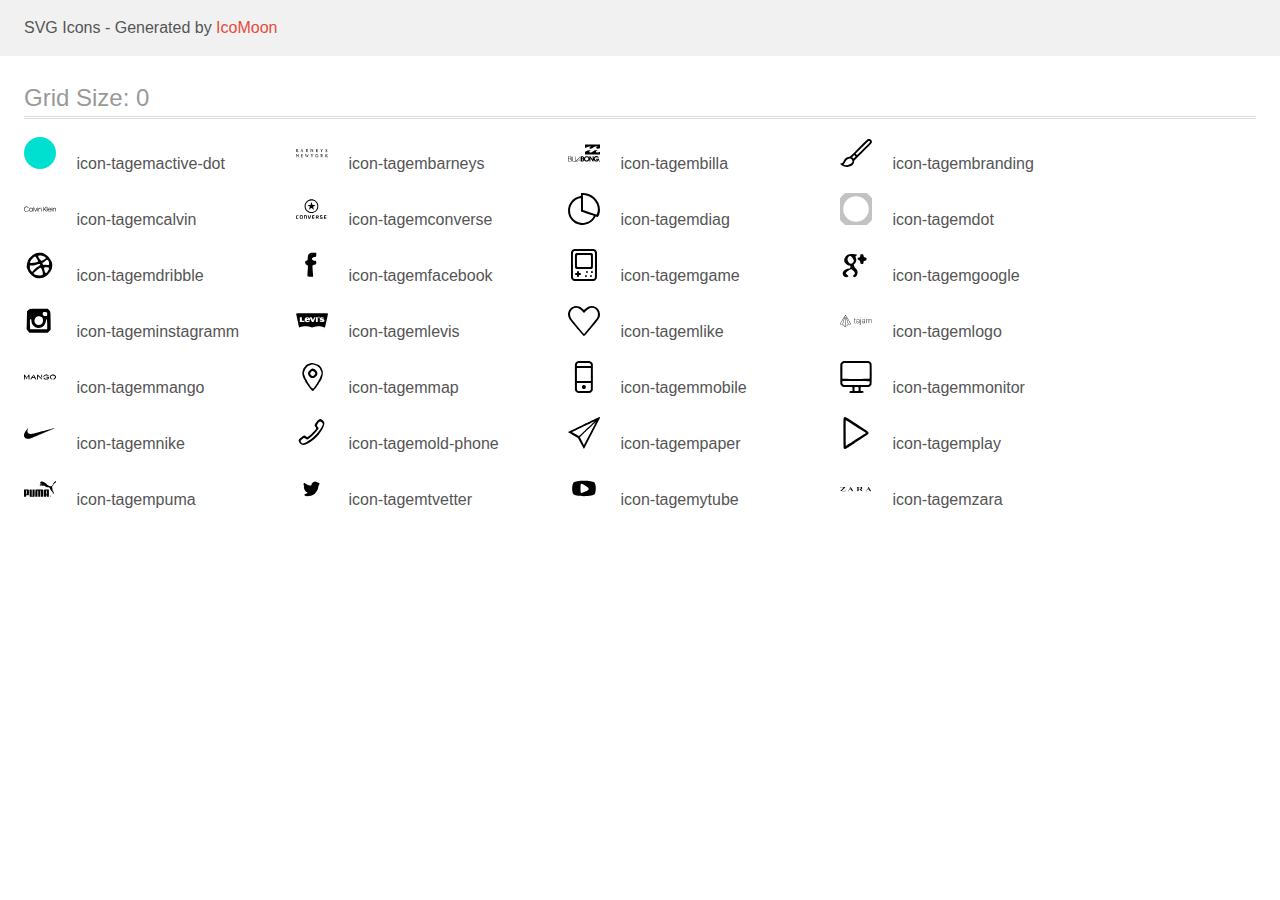
<file: icon/demo.html>
<!doctype html>
<html>
<head>
    <title>IcoMoon - SVG Icons</title>
    <meta charset="utf-8">
    <meta name="viewport" content="width=device-width, initial-scale=1">
    <link rel="stylesheet" href="demo-files/demo.css">
    <link rel="stylesheet" href="style.css">
</head>
<body>
<svg style="position: absolute; width: 0; height: 0; overflow: hidden;" version="1.1" xmlns="http://www.w3.org/2000/svg">
<defs>
<symbol id="icon-tagemactive-dot" viewBox="0 0 32 32">
<title>active-dot</title>
<path fill="#00e0d0" style="fill: var(--color1, #00e0d0)" d="M16 0c8.837 0 16 7.163 16 16s-7.163 16-16 16c-8.837 0-16-7.163-16-16s7.163-16 16-16z"></path>
</symbol>
<symbol id="icon-tagembarneys" viewBox="0 0 32 32">
<title>barneys</title>
<path d="M14.545 11.9c0 0.083 0.042 0.215 0.090 0.291 0.069 0.111 0.076 0.422 0.042 1.385-0.028 0.686-0.062 1.309-0.069 1.385-0.028 0.125 0.014 0.139 0.339 0.159 0.374 0.021 0.464-0.062 0.277-0.249-0.062-0.062-0.104-0.416-0.132-1.004-0.028-0.506-0.069-0.984-0.097-1.074-0.042-0.125-0.028-0.152 0.097-0.152 0.083 0 0.173 0.055 0.194 0.118 0.055 0.152 1.413 2.009 1.621 2.216 0.083 0.090 0.18 0.139 0.208 0.118 0.083-0.049 0.076-0.422-0.007-0.478-0.049-0.028-0.062-0.27-0.035-0.644 0.021-0.332 0.049-0.838 0.069-1.122 0.014-0.284 0.049-0.589 0.076-0.679 0.042-0.145 0.021-0.152-0.284-0.152-0.284 0-0.319 0.014-0.277 0.118 0.076 0.173 0.159 1.773 0.104 1.842-0.028 0.028-0.277-0.249-0.554-0.616-0.748-1.004-0.956-1.226-1.254-1.385-0.111-0.055-0.187-0.132-0.166-0.166 0.028-0.042-0.021-0.069-0.097-0.069-0.104 0-0.145 0.042-0.145 0.159z"></path>
<path d="M24.381 11.983c-0.090 0.111-0.035 0.242 0.090 0.242 0.111 0 0.457 0.395 0.582 0.658 0.049 0.111 0.118 0.256 0.152 0.312 0.187 0.346 0.215 0.464 0.215 0.963 0 0.305-0.028 0.575-0.069 0.596-0.035 0.021-0.069 0.125-0.069 0.222 0 0.145 0.021 0.166 0.159 0.132 0.083-0.021 0.242-0.042 0.346-0.042 0.201 0 0.201 0 0.152-0.332-0.021-0.18-0.042-0.533-0.049-0.79-0.007-0.409 0.014-0.492 0.194-0.727 0.339-0.443 0.72-1.032 0.72-1.108 0-0.104-0.152-0.152-0.367-0.111-0.139 0.028-0.187 0.076-0.187 0.194 0 0.090-0.076 0.312-0.166 0.499-0.090 0.18-0.187 0.388-0.208 0.464-0.062 0.18-0.215 0.042-0.436-0.416-0.208-0.422-0.45-0.672-0.762-0.776-0.173-0.055-0.235-0.055-0.298 0.021z"></path>
<path d="M30.22 11.976c-0.118 0.049-0.319 0.166-0.429 0.27-0.173 0.152-0.215 0.242-0.215 0.478 0 0.388 0.215 0.686 0.672 0.921 0.513 0.27 0.644 0.416 0.644 0.693 0 0.18-0.049 0.263-0.201 0.374-0.111 0.083-0.242 0.145-0.298 0.145-0.173 0-0.471-0.166-0.506-0.284-0.035-0.104-0.229-0.194-0.395-0.201-0.083 0-0.062 0.222 0.035 0.402 0.208 0.367 0.984 0.492 1.364 0.222 0.319-0.229 0.499-0.575 0.45-0.859-0.049-0.249-0.332-0.61-0.533-0.686-0.284-0.104-0.693-0.416-0.755-0.589-0.055-0.139-0.049-0.242 0.035-0.409 0.097-0.208 0.139-0.229 0.416-0.229 0.242 0 0.319 0.028 0.353 0.125 0.042 0.139 0.339 0.312 0.409 0.242 0.069-0.076 0.042-0.326-0.049-0.45-0.083-0.104-0.222-0.159-0.616-0.222-0.090-0.007-0.256 0.014-0.381 0.055z"></path>
<path d="M20.814 12.003c-0.949 0.021-0.956 0.021-0.831 0.27 0.159 0.298 0.145 2.216-0.014 2.549-0.139 0.284-0.104 0.339 0.145 0.242 0.125-0.049 0.229-0.049 0.319 0 0.069 0.035 0.381 0.069 0.693 0.069 0.637 0 0.9-0.111 0.9-0.388 0-0.215-0.166-0.284-0.319-0.139-0.090 0.090-0.222 0.111-0.644 0.097l-0.526-0.021v-1.039l0.381 0.021c0.208 0.014 0.464 0.069 0.568 0.118 0.229 0.111 0.256 0.083 0.215-0.263-0.035-0.242-0.049-0.256-0.291-0.256-0.139 0-0.374 0.035-0.526 0.069-0.346 0.076-0.388 0.021-0.367-0.554l0.021-0.45 0.409-0.021c0.284-0.014 0.436 0.007 0.519 0.083 0.062 0.055 0.194 0.125 0.305 0.145 0.222 0.055 0.256-0.076 0.076-0.346-0.139-0.208-0.139-0.208-1.032-0.187z"></path>
<path d="M0.18 12.17c0.090 0.249 0.118 2.549 0.028 2.549-0.035 0-0.069 0.076-0.069 0.166 0 0.145 0.035 0.166 0.422 0.208 0.7 0.069 0.88 0.049 1.157-0.125 0.312-0.194 0.499-0.45 0.547-0.762 0.028-0.187-0.007-0.277-0.187-0.478-0.125-0.145-0.263-0.256-0.319-0.256-0.139 0-0.118-0.118 0.048-0.298 0.326-0.346 0.305-0.63-0.069-0.97-0.201-0.18-0.249-0.187-0.914-0.187-0.7 0-0.7 0-0.644 0.152zM1.413 12.391c0.118 0.104 0.18 0.236 0.18 0.367 0 0.332-0.436 0.644-0.762 0.54-0.118-0.035-0.139-0.104-0.139-0.402 0-0.575 0.048-0.672 0.319-0.672 0.145 0 0.291 0.062 0.402 0.166zM1.323 13.61c0.436 0 0.644 0.651 0.312 0.963-0.201 0.187-0.686 0.27-0.838 0.145s-0.145-0.949 0.007-1.115c0.083-0.097 0.145-0.111 0.242-0.062 0.069 0.042 0.194 0.069 0.277 0.069z"></path>
<path d="M5.652 12.433c-0.069 0.222-0.166 0.443-0.222 0.492-0.055 0.042-0.097 0.159-0.097 0.249 0 0.097-0.042 0.256-0.090 0.353-0.173 0.339-0.319 0.672-0.36 0.845-0.028 0.097-0.097 0.229-0.152 0.291-0.145 0.166-0.090 0.429 0.104 0.457 0.229 0.035 0.381-0.118 0.332-0.332-0.021-0.104 0.007-0.249 0.062-0.326 0.048-0.069 0.104-0.222 0.118-0.332 0.021-0.194 0.042-0.208 0.429-0.256 0.457-0.055 0.596 0 0.596 0.256 0 0.083 0.048 0.194 0.104 0.242 0.062 0.049 0.104 0.201 0.104 0.381 0 0.291 0 0.291 0.291 0.332 0.159 0.021 0.319 0.021 0.346 0.007 0.104-0.062 0.055-0.284-0.083-0.409-0.076-0.069-0.139-0.166-0.139-0.215s-0.055-0.187-0.118-0.319c-0.062-0.125-0.152-0.312-0.208-0.416-0.048-0.097-0.090-0.229-0.090-0.284 0-0.062-0.055-0.208-0.118-0.339-0.062-0.125-0.152-0.312-0.208-0.416-0.048-0.097-0.090-0.256-0.090-0.346 0-0.194-0.118-0.332-0.277-0.332-0.076 0-0.152 0.132-0.236 0.416zM5.957 12.973c0 0.069 0.048 0.194 0.111 0.277 0.159 0.236 0.069 0.416-0.208 0.416-0.284 0-0.36-0.166-0.208-0.457 0.055-0.104 0.097-0.229 0.097-0.277 0-0.042 0.048-0.083 0.104-0.083s0.104 0.055 0.104 0.125z"></path>
<path d="M9.87 12.087c-0.021 0.035 0 0.139 0.049 0.222 0.139 0.242 0.139 2.182 0.007 2.39-0.118 0.173-0.097 0.402 0.035 0.395 0.042-0.007 0.215-0.014 0.367-0.021 0.277-0.007 0.284-0.014 0.242-0.201-0.083-0.326-0.187-1.067-0.159-1.094 0.076-0.083 0.27 0.097 0.637 0.596 0.229 0.305 0.429 0.554 0.45 0.554 0.028 0 0.118 0.062 0.208 0.139 0.173 0.152 0.388 0.173 0.554 0.069 0.090-0.055 0.076-0.090-0.083-0.242-0.104-0.097-0.215-0.173-0.242-0.173-0.035 0-0.104-0.055-0.166-0.125-0.055-0.062-0.236-0.27-0.395-0.45-0.159-0.187-0.291-0.367-0.291-0.402s0.104-0.111 0.229-0.173c0.291-0.139 0.533-0.492 0.533-0.79 0-0.18-0.062-0.291-0.277-0.499l-0.284-0.263h-0.686c-0.374 0-0.707 0.028-0.727 0.069zM11.152 12.377c0.173 0.125 0.208 0.201 0.208 0.429-0.007 0.471-0.471 0.859-0.817 0.672-0.118-0.062-0.132-0.125-0.104-0.575 0.021-0.277 0.042-0.547 0.055-0.596 0.049-0.139 0.436-0.097 0.658 0.069z"></path>
<path d="M0.118 17.053c-0.083 0.076-0.055 0.201 0.090 0.367 0.097 0.111 0.118 0.187 0.076 0.27-0.035 0.062-0.076 0.644-0.083 1.288l-0.021 1.177 0.263 0.021c0.256 0.021 0.263 0.014 0.215-0.139-0.083-0.229-0.152-2.154-0.090-2.237 0.055-0.062 0.395 0.277 0.402 0.402 0 0.028 0.277 0.422 0.623 0.88s0.623 0.859 0.623 0.893c0 0.042 0.062 0.104 0.145 0.152 0.236 0.125 0.312-0.014 0.215-0.395-0.055-0.194-0.062-0.353-0.021-0.429 0.035-0.062 0.076-0.575 0.090-1.143l0.028-1.018h-0.298c-0.305 0-0.346 0.055-0.236 0.263 0.104 0.201 0.125 1.697 0.028 1.725-0.049 0.021-0.111-0.028-0.139-0.097s-0.326-0.492-0.665-0.942c-0.665-0.893-1.067-1.226-1.247-1.039z"></path>
<path d="M14.636 17.122c-0.028 0.076 0.007 0.152 0.111 0.222 0.291 0.201 0.464 0.409 0.658 0.803 0.111 0.208 0.229 0.402 0.263 0.422 0.042 0.028 0.055 0.367 0.042 0.817l-0.021 0.769 0.291 0.014c0.305 0.014 0.423-0.062 0.312-0.208-0.035-0.049-0.083-0.339-0.104-0.651-0.042-0.554-0.042-0.575 0.166-0.831 0.381-0.485 0.831-1.212 0.797-1.302-0.021-0.055-0.111-0.069-0.291-0.042-0.249 0.042-0.27 0.062-0.319 0.346-0.028 0.173-0.076 0.326-0.104 0.346-0.035 0.021-0.111 0.159-0.173 0.298-0.132 0.277-0.332 0.353-0.332 0.132 0-0.069-0.049-0.166-0.104-0.215s-0.104-0.132-0.104-0.187c0-0.159-0.395-0.623-0.637-0.741-0.277-0.139-0.395-0.139-0.45 0.007z"></path>
<path d="M20.537 17.074c-0.021 0.035-0.104 0.069-0.187 0.069-0.076 0-0.298 0.159-0.506 0.381-0.312 0.319-0.374 0.429-0.429 0.762-0.076 0.416-0.007 1.011 0.139 1.198 0.242 0.312 0.63 0.623 0.873 0.693 1.039 0.312 1.946-0.381 1.946-1.482 0-0.672-0.374-1.254-0.997-1.558-0.291-0.139-0.769-0.18-0.838-0.062zM21.486 17.676c0.263 0.277 0.471 0.776 0.471 1.129 0 0.291-0.256 0.838-0.464 0.997-0.249 0.187-0.921 0.173-1.171-0.021-0.367-0.284-0.485-0.693-0.457-1.517 0.014-0.249 0.055-0.339 0.305-0.568 0.263-0.256 0.319-0.277 0.679-0.277s0.409 0.021 0.637 0.256z"></path>
<path d="M25.039 17.122c-0.409 0.035-0.499 0.097-0.346 0.256 0.173 0.173 0.222 2.362 0.062 2.542s-0.069 0.263 0.27 0.249l0.291-0.014-0.028-0.45c-0.014-0.249-0.028-0.526-0.035-0.616-0.014-0.284 0.118-0.229 0.374 0.139 0.478 0.7 0.866 1.032 1.205 1.032 0.249 0 0.229-0.18-0.028-0.339-0.118-0.069-0.312-0.242-0.436-0.388-0.118-0.152-0.277-0.326-0.339-0.395-0.18-0.18-0.152-0.326 0.069-0.416 0.436-0.194 0.596-0.561 0.457-1.074-0.104-0.374-0.734-0.589-1.517-0.526zM25.988 17.607c0.36 0.388 0.069 1.060-0.471 1.060h-0.235v-0.575c0-0.319 0.035-0.61 0.069-0.644 0.118-0.118 0.457-0.028 0.637 0.159z"></path>
<path d="M31.231 17.122c-0.104 0.014-0.215 0.097-0.249 0.18-0.152 0.332-0.824 1.157-0.942 1.157-0.132 0-0.132-0.049 0.028-0.852 0.090-0.471 0.097-0.464-0.277-0.464-0.388 0-0.492 0.090-0.326 0.27 0.090 0.104 0.111 0.312 0.111 1.261 0 0.762-0.028 1.171-0.076 1.219-0.139 0.139-0.014 0.298 0.229 0.298 0.326 0 0.422-0.076 0.346-0.284-0.035-0.090-0.083-0.36-0.111-0.596-0.042-0.367-0.035-0.436 0.055-0.436 0.062 0 0.166 0.083 0.229 0.187 0.284 0.443 0.831 1.004 1.081 1.115 0.235 0.097 0.672 0.111 0.672 0.014 0-0.042-0.035-0.069-0.069-0.069-0.215 0-1.635-1.378-1.579-1.538 0.014-0.028 0.291-0.326 0.63-0.672 0.416-0.422 0.589-0.651 0.561-0.727-0.021-0.062-0.062-0.104-0.090-0.104-0.021 0.007-0.125 0.028-0.222 0.042z"></path>
<path d="M5.035 17.309c0.042 0.118 0.055 0.713 0.055 2.819 0 0 0.423 0.021 0.942 0.042l0.942 0.035 0.083-0.222c0.118-0.353-0.021-0.464-0.256-0.208-0.118 0.125-0.201 0.145-0.679 0.125l-0.547-0.021-0.021-0.506c-0.014-0.367 0.007-0.513 0.069-0.533 0.083-0.035 0.762 0.042 1.025 0.111 0.076 0.021 0.111-0.049 0.125-0.27l0.021-0.305-0.402 0.049c-0.416 0.042-0.616 0.055-0.762 0.042-0.104-0.007-0.111-0.831-0.007-0.956 0.118-0.145 0.769-0.111 0.977 0.049 0.312 0.249 0.54 0.118 0.367-0.215-0.076-0.159-0.104-0.166-1.039-0.173-0.942-0.007-0.956-0.007-0.893 0.139z"></path>
<path d="M8.977 17.198c-0.021 0.028 0.014 0.132 0.062 0.229 0.222 0.381 0.45 0.921 0.45 1.053 0 0.062 0.042 0.194 0.097 0.305 0.159 0.319 0.263 0.658 0.312 0.99 0.035 0.277 0.062 0.312 0.215 0.312s0.18-0.035 0.215-0.312c0.021-0.173 0.104-0.513 0.187-0.762s0.166-0.54 0.187-0.644c0.049-0.235 0.201-0.215 0.229 0.028 0.014 0.090 0.069 0.263 0.125 0.388 0.055 0.118 0.097 0.291 0.097 0.388s0.028 0.194 0.062 0.215c0.028 0.021 0.076 0.194 0.104 0.388 0.035 0.284 0.069 0.346 0.187 0.346 0.145 0 0.236-0.166 0.305-0.575 0.021-0.139 0.069-0.256 0.104-0.256 0.042 0 0.069-0.076 0.069-0.166 0-0.097 0.049-0.215 0.104-0.277 0.055-0.055 0.104-0.159 0.104-0.229s0.042-0.208 0.097-0.312c0.055-0.104 0.118-0.284 0.145-0.409s0.097-0.27 0.145-0.326c0.055-0.049 0.097-0.173 0.097-0.263 0-0.159-0.021-0.173-0.256-0.152-0.256 0.021-0.263 0.028-0.27 0.319 0 0.166-0.042 0.332-0.083 0.374-0.049 0.049-0.083 0.159-0.083 0.263-0.007 0.097-0.049 0.249-0.104 0.346s-0.097 0.305-0.104 0.464c0 0.166-0.028 0.298-0.069 0.298-0.097 0-0.256-0.27-0.312-0.519-0.028-0.118-0.090-0.326-0.145-0.471-0.055-0.139-0.097-0.367-0.097-0.506 0-0.291-0.104-0.513-0.242-0.513-0.132 0-0.215 0.173-0.27 0.589-0.021 0.187-0.104 0.457-0.18 0.603s-0.139 0.374-0.139 0.506c0 0.132-0.035 0.242-0.076 0.242-0.076 0-0.256-0.374-0.346-0.727-0.062-0.249-0.201-0.651-0.27-0.803-0.028-0.055-0.028-0.159 0.014-0.222 0.035-0.069 0.042-0.152 0.021-0.187-0.049-0.083-0.637-0.097-0.686-0.014z"></path>
</symbol>
<symbol id="icon-tagembilla" viewBox="0 0 32 32">
<title>billa</title>
<path d="M16.985 9.1c0 1.887 0.016 1.936 0.492 1.69 0.131-0.066 0.295-0.123 0.369-0.123s0.566-0.205 1.091-0.46c1.534-0.738 2.437-0.927 3.11-0.648 0.156 0.066 0.361 0.123 0.443 0.123s0.189 0.074 0.238 0.164c0.107 0.197 0.074 0.205-0.533 0.287-0.566 0.074-0.862 0.361-0.862 0.821 0 0.648 0.574 0.927 1.485 0.738 0.312-0.066 0.632-0.156 0.706-0.189 0.082-0.041 0.295-0.148 0.476-0.23s0.632-0.369 1.001-0.624c1.378-0.96 2.018-1.214 3.028-1.214 0.73 0 1.51 0.197 1.51 0.386 0 0.057-0.082 0.107-0.18 0.107-0.665 0-1.296 0.46-1.296 0.935 0.008 0.788 0.993 0.993 2.667 0.542 0.5-0.131 0.985-0.246 1.091-0.246h0.181v-3.774h-15.015v1.715z"></path>
<path d="M27.241 13.325c-0.591 0.131-1.329 0.484-1.887 0.911-1.477 1.116-3.003 1.625-3.61 1.223-0.328-0.222-0.41-0.369-0.41-0.73 0-0.509 0.435-0.862 1.058-0.862 0.443 0 0.484-0.115 0.115-0.336-0.263-0.164-0.418-0.189-1.124-0.189-0.944-0.008-1.108 0.041-2.634 0.771-0.542 0.263-1.116 0.501-1.28 0.525-0.172 0.033-0.345 0.107-0.394 0.164-0.066 0.074-0.090 0.542-0.074 1.411l0.025 1.305 14.974 0.041v-2.56l-0.468 0.057c-0.254 0.033-0.558 0.098-0.673 0.139-0.287 0.115-1.305 0.312-1.616 0.312-0.804 0-1.403-0.533-1.19-1.050 0.164-0.394 0.427-0.583 0.911-0.648 0.369-0.057 0.451-0.098 0.451-0.23s-0.098-0.172-0.574-0.254c-0.714-0.123-1.026-0.123-1.6 0z"></path>
<path d="M17.928 19.233c-0.18 0.049-0.435 0.156-0.574 0.23-0.32 0.172-0.944 0.779-0.944 0.919 0 0.057-0.074 0.172-0.172 0.263-0.14 0.131-0.18 0.131-0.238 0.033-0.049-0.066-0.082-0.23-0.082-0.353 0-0.279-0.279-0.673-0.632-0.886-0.361-0.222-2.059-0.328-2.224-0.14-0.074 0.098-0.098 0.722-0.082 2.658l0.025 2.535 0.82 0.025c1.321 0.041 1.616-0.016 2.002-0.41 0.189-0.18 0.336-0.402 0.336-0.484 0-0.189 0.205-0.205 0.345-0.025 0.254 0.312 0.599 0.599 0.878 0.738 0.164 0.074 0.361 0.172 0.435 0.205 0.246 0.123 1.444 0.082 1.879-0.057 0.443-0.148 1.223-0.796 1.403-1.165 0.057-0.115 0.156-0.23 0.222-0.246 0.090-0.033 0.107 0.107 0.082 0.689l-0.033 0.73 0.459 0.025c0.304 0.016 0.484-0.008 0.533-0.082 0.041-0.066 0.057-0.73 0.033-1.584-0.025-0.812-0.016-1.51 0.008-1.543 0.082-0.098 0.402 0.090 0.402 0.23 0 0.066 0.164 0.361 0.369 0.665 0.205 0.295 0.369 0.55 0.369 0.574 0 0.016 0.164 0.271 0.369 0.574 0.205 0.295 0.369 0.558 0.369 0.574 0 0.025 0.098 0.172 0.222 0.328 0.205 0.271 0.23 0.287 0.673 0.263l0.459-0.025-0.008-0.755c-0.008-0.418 0-0.763 0.025-0.763 0.131 0 0.353 0.197 0.353 0.32 0 0.222 0.722 0.886 1.198 1.116 0.369 0.172 0.55 0.205 1.214 0.205 0.427 0 0.804-0.033 0.829-0.082s0.115-0.082 0.197-0.082c0.222 0 0.87-0.5 1.182-0.903 0.304-0.41 0.574-1.182 0.533-1.534l-0.025-0.23-1.633-0.025c-1.789-0.025-1.772-0.025-1.772 0.451 0 0.377 0.172 0.435 1.223 0.435 1.026 0 1.083 0.041 0.64 0.476-0.451 0.443-1.14 0.607-1.707 0.41-0.747-0.254-1.14-0.829-1.14-1.674 0-0.615 0.189-0.993 0.706-1.387 0.287-0.222 0.377-0.246 0.935-0.246 0.574 0 0.648 0.025 0.985 0.263 0.32 0.246 0.418 0.271 0.919 0.271 0.304 0 0.558-0.033 0.558-0.066 0-0.304-0.632-1.026-1.108-1.272-0.878-0.459-2.174-0.386-2.896 0.156-0.41 0.312-0.788 0.738-0.837 0.96-0.025 0.098-0.123 0.189-0.222 0.205-0.164 0.025-0.164 0-0.123-0.714l0.041-0.738-0.312-0.057c-0.172-0.033-0.41-0.025-0.525 0.016l-0.213 0.082v1.575c0.008 0.87-0.008 1.575-0.025 1.575-0.107 0-0.345-0.189-0.345-0.279 0-0.057-0.098-0.254-0.222-0.435-0.312-0.443-0.427-0.624-0.492-0.763-0.025-0.066-0.156-0.254-0.287-0.418-0.123-0.164-0.23-0.328-0.23-0.361s-0.107-0.197-0.246-0.369c-0.131-0.172-0.246-0.353-0.246-0.402 0-0.213-0.763-0.336-1.058-0.172-0.131 0.066-0.148 0.164-0.115 0.738 0.033 0.566 0.016 0.656-0.090 0.656-0.074 0-0.172-0.082-0.205-0.189-0.090-0.222-0.443-0.599-0.837-0.903-0.566-0.427-1.543-0.574-2.33-0.353zM14.95 20.455c0.041 0.082 0.057 0.279 0.025 0.435-0.041 0.222-0.107 0.304-0.353 0.41-0.213 0.090-0.353 0.098-0.476 0.041-0.156-0.066-0.181-0.148-0.172-0.583 0-0.435 0.025-0.517 0.172-0.566 0.222-0.090 0.697 0.066 0.804 0.263zM19.733 20.537c0.197 0.14 0.361 0.295 0.369 0.336 0 0.041 0.066 0.148 0.14 0.23 0.098 0.107 0.131 0.304 0.131 0.747 0 0.5-0.033 0.648-0.213 0.927-0.624 0.993-1.789 1.116-2.609 0.271-0.295-0.304-0.394-0.476-0.459-0.812-0.14-0.706 0.131-1.403 0.697-1.772 0.558-0.361 1.395-0.336 1.945 0.074zM16 21.448c0 0.205-0.098 0.377-0.213 0.377-0.164 0-0.238-0.222-0.115-0.369 0.131-0.156 0.328-0.156 0.328-0.008zM14.991 22.392c0.418 0.345 0.394 0.944-0.041 1.132-0.41 0.189-0.722 0.213-0.853 0.074-0.156-0.148-0.189-1.091-0.049-1.264 0.131-0.156 0.73-0.115 0.944 0.057z"></path>
<path d="M0 22.023v2.593h1.017c1.37 0 1.789-0.107 2.117-0.509 0.23-0.295 0.246-0.361 0.246-0.993v-0.673l-0.353-0.312-0.361-0.32 0.205-0.18c0.23-0.197 0.492-0.689 0.492-0.927-0.008-0.238-0.287-0.788-0.525-1.009-0.222-0.197-0.271-0.205-1.534-0.238l-1.305-0.025v2.593zM2.355 19.955c0.336 0.148 0.517 0.394 0.517 0.747 0 0.697-0.525 0.985-1.723 0.944l-0.697-0.025-0.025-0.771c-0.008-0.427-0.008-0.82 0.016-0.886 0.057-0.14 1.584-0.148 1.912-0.008zM2.445 22.178c0.533 0.287 0.722 0.878 0.468 1.477-0.18 0.427-0.599 0.566-1.641 0.533l-0.821-0.025-0.025-0.976c-0.008-0.542 0-1.034 0.025-1.099 0.066-0.172 1.625-0.098 1.994 0.090z"></path>
<path d="M3.791 19.52c-0.090 0.049-0.098 0.558-0.074 2.503 0.033 2.412 0.074 2.773 0.304 2.544 0.115-0.115 0.074-5.054-0.041-5.095-0.041-0.008-0.131 0.008-0.189 0.049z"></path>
<path d="M4.652 19.504c-0.074 0.066-0.074 4.808-0.008 4.98 0.041 0.115 0.345 0.131 2.568 0.131 2.552 0 2.716-0.016 2.716-0.304 0-0.082-0.181-0.107-0.689-0.107-0.935 0-0.993-0.123-0.312-0.689l0.361-0.295h1.305c1.493 0 1.411-0.041 1.419 0.763 0.008 0.377 0.041 0.509 0.156 0.583s0.164 0.066 0.222-0.033c0.049-0.074 0.074-1.108 0.057-2.585-0.016-2.191-0.033-2.462-0.148-2.486-0.156-0.033-0.656 0.459-2.158 2.117-1.058 1.165-2.453 2.626-2.503 2.626-0.263-0.008-0.279-0.14-0.263-2.355 0.016-1.945 0-2.224-0.115-2.322-0.279-0.23-0.312 0-0.295 2.24 0.016 1.904 0 2.183-0.115 2.306-0.107 0.098-0.304 0.131-0.862 0.131-0.402 0-0.779-0.025-0.853-0.049-0.115-0.041-0.131-0.328-0.131-2.33s-0.016-2.289-0.131-2.33c-0.156-0.057-0.156-0.057-0.222 0.008zM12.070 21.481c-0.016 0.673-0.057 1.255-0.107 1.305-0.057 0.074-0.394 0.107-1.14 0.107-0.985 0-1.058-0.008-1.058-0.156 0-0.082 0.057-0.205 0.139-0.263 0.148-0.123 1.575-1.764 1.756-2.018 0.115-0.164 0.328-0.279 0.394-0.213 0.025 0.016 0.033 0.574 0.016 1.239z"></path>
<path d="M30.892 23.811c-0.049 0.131-0.074 0.386-0.057 0.615 0.016 0.172 0.057 0.189 0.459 0.189 0.328 0 0.451-0.033 0.492-0.131 0.025-0.066 0.082-0.098 0.131-0.074 0.049 0.033 0.082-0.057 0.082-0.222 0-0.32-0.246-0.476-0.755-0.476-0.18 0-0.336 0.041-0.353 0.098z"></path>
</symbol>
<symbol id="icon-tagembranding" viewBox="0 0 32 32">
<title>branding</title>
<path d="M28.469 2.091c-0.997 0.155-0.107-0.672-11.509 10.624-7.387 7.317-7.099 7.051-7.787 7.125-2.853 0.293-4.395 1.499-5.493 4.277-0.613 1.547-1.285 2.128-2.875 2.491l-0.741 0.171 0.475 0.459c2.539 2.464 5.819 3.323 9.003 2.357 3.072-0.933 4.645-2.715 4.645-5.248v-0.688l1.413-1.371c7.328-7.093 15.867-15.68 16.075-16.171 0.949-2.208-0.795-4.4-3.205-4.027zM29.675 4.197c0.816 0.736 1.147 0.331-6.107 7.504-3.547 3.504-6.475 6.373-6.507 6.379-0.091 0-1.381-1.28-1.371-1.365 0.021-0.128 12.555-12.437 12.869-12.635 0.416-0.267 0.72-0.229 1.115 0.117zM14.64 20.56l-1.045 1.045-0.731-0.709-0.731-0.704 2.101-2.112 1.445 1.435-1.040 1.045zM11.477 22.267c1.099 1.099 1.307 2.192 0.635 3.328-1.275 2.176-6.491 3.403-8.384 1.973l-0.245-0.187 0.581-0.64c0.373-0.416 0.784-1.051 1.147-1.792 1.136-2.299 2.683-3.349 5.077-3.44 0.384-0.016 0.475 0.043 1.189 0.757z"></path>
</symbol>
<symbol id="icon-tagemcalvin" viewBox="0 0 32 32">
<title>calvin</title>
<path d="M1.907 13.528c0 0.042-0.085 0.106-0.191 0.148-0.417 0.17-0.636 0.304-0.961 0.622-0.509 0.48-0.756 1.074-0.756 1.808 0 0.862 0.339 1.568 0.968 2.020 0.572 0.41 0.608 0.417 1.604 0.41 0.784 0 0.961-0.021 1.137-0.141 0.12-0.071 0.276-0.162 0.353-0.198 0.162-0.071 0.671-0.664 0.671-0.777 0-0.042-0.106-0.078-0.226-0.078-0.177 0-0.311 0.078-0.544 0.297-0.452 0.431-0.763 0.551-1.427 0.551-0.431 0-0.629-0.035-0.855-0.148-0.297-0.148-0.904-0.728-0.904-0.862 0-0.042-0.042-0.127-0.099-0.184-0.049-0.064-0.127-0.283-0.162-0.487-0.141-0.749 0.191-1.596 0.827-2.084 0.353-0.268 0.876-0.473 1.194-0.473 0.389 0 0.918 0.233 1.392 0.607 0.487 0.389 0.706 0.466 0.777 0.275 0.085-0.212-0.876-1.088-1.187-1.095-0.071 0-0.191-0.064-0.268-0.141-0.12-0.12-0.233-0.141-0.742-0.141-0.36 0-0.6 0.028-0.6 0.071z"></path>
<path d="M22.358 13.528c0.021 0.042-0.035 0.099-0.134 0.141-0.233 0.085-0.346 0.205-0.89 0.918-0.247 0.325-0.502 0.643-0.558 0.713-0.064 0.064-0.254 0.311-0.431 0.544-0.177 0.24-0.36 0.431-0.41 0.431-0.071 0.007-0.085-0.261-0.085-1.236 0.007-1.038-0.007-1.264-0.099-1.356-0.085-0.092-0.127-0.092-0.219-0.014s-0.106 0.381-0.092 2.465l0.021 2.373h0.177c0.17 0 0.177-0.014 0.212-0.636 0.028-0.565 0.064-0.678 0.268-1.010 0.141-0.219 0.29-0.367 0.36-0.367s0.219 0.134 0.332 0.297c0.113 0.17 0.219 0.318 0.24 0.339 0.106 0.099 0.494 0.629 0.494 0.671s0.155 0.226 0.516 0.608c0.064 0.078 0.198 0.134 0.297 0.134 0.212 0 0.318-0.198 0.17-0.311-0.092-0.071-1.505-1.914-1.639-2.14-0.035-0.049 0.148-0.346 0.452-0.742 0.657-0.841 1.067-1.342 1.173-1.434 0.113-0.092 0.035-0.459-0.099-0.459-0.056 0-0.078 0.035-0.056 0.071z"></path>
<path d="M9.332 13.697c-0.056 0.064-0.078 0.77-0.064 2.451 0.021 2.232 0.028 2.359 0.155 2.381 0.071 0.014 0.155 0 0.198-0.042 0.106-0.106 0.092-4.655-0.014-4.782-0.106-0.134-0.17-0.134-0.275-0.007z"></path>
<path d="M13.542 13.718c-0.028 0.021-0.049 0.184-0.049 0.353 0 0.332 0.134 0.459 0.346 0.325 0.127-0.078 0.162-0.494 0.056-0.643-0.071-0.092-0.275-0.113-0.353-0.035z"></path>
<path d="M22.902 13.754c-0.064 0.064-0.085 0.678-0.085 2.317 0 2.169 0.007 2.239 0.148 2.373 0.106 0.099 0.17 0.113 0.261 0.049 0.106-0.064 0.12-0.304 0.141-2.388 0.007-1.801-0.007-2.338-0.071-2.381-0.134-0.078-0.297-0.071-0.396 0.028z"></path>
<path d="M27.875 13.775c-0.148 0.389 0.056 0.805 0.318 0.664 0.113-0.056 0.134-0.134 0.12-0.403-0.021-0.297-0.042-0.332-0.205-0.353-0.12-0.014-0.205 0.021-0.233 0.092z"></path>
<path d="M6.252 14.919c-0.389 0.155-0.855 0.544-1.074 0.897-0.162 0.247-0.191 0.367-0.191 0.855 0 0.445 0.028 0.629 0.155 0.862 0.184 0.36 0.699 0.869 0.869 0.869 0.071 0 0.148 0.028 0.17 0.071 0.064 0.099 1.123 0.085 1.356-0.014 0.106-0.049 0.268-0.162 0.346-0.247 0.198-0.212 0.297-0.205 0.325 0.021 0.028 0.268 0.247 0.389 0.381 0.212 0.155-0.212 0.148-3.306-0.014-3.461-0.162-0.162-0.41-0.021-0.36 0.212 0.049 0.254-0.071 0.275-0.304 0.056-0.438-0.417-1.116-0.551-1.66-0.332zM7.361 15.371c0.184 0.092 0.41 0.29 0.572 0.502 0.247 0.339 0.261 0.389 0.254 0.862 0 0.452-0.028 0.537-0.233 0.819-0.403 0.558-1.060 0.77-1.653 0.523-0.276-0.113-0.65-0.431-0.65-0.551 0-0.035-0.049-0.12-0.113-0.191-0.078-0.085-0.113-0.268-0.113-0.622 0-0.459 0.021-0.516 0.261-0.834 0.466-0.615 1.081-0.798 1.674-0.509z"></path>
<path d="M15.527 14.94c-0.141 0.078-0.283 0.17-0.304 0.212-0.071 0.12-0.212 0.078-0.283-0.085-0.085-0.177-0.177-0.219-0.304-0.141-0.071 0.049-0.092 0.452-0.092 1.78 0 0.968 0.028 1.745 0.071 1.787 0.035 0.035 0.12 0.049 0.191 0.035 0.12-0.021 0.134-0.127 0.17-1.293 0.035-1.18 0.049-1.286 0.198-1.498 0.473-0.664 1.187-0.678 1.702-0.028l0.219 0.275v1.201c0 1.003 0.021 1.215 0.113 1.293 0.078 0.064 0.141 0.071 0.226 0.014 0.106-0.064 0.12-0.233 0.12-1.335 0-1.123-0.014-1.286-0.134-1.476-0.24-0.374-0.494-0.607-0.812-0.749-0.389-0.17-0.749-0.17-1.081 0.007z"></path>
<path d="M24.936 14.926c-0.17 0.064-0.473 0.283-0.671 0.473-0.593 0.6-0.763 1.377-0.424 2.013 0.099 0.177 0.191 0.367 0.212 0.424 0.049 0.127 0.544 0.494 0.834 0.615 0.261 0.113 1.187 0.12 1.441 0.007 0.318-0.141 0.629-0.396 0.834-0.692 0.353-0.509-0.042-0.6-0.516-0.113-0.424 0.438-0.721 0.565-1.194 0.516-0.374-0.042-0.749-0.247-0.996-0.544-0.148-0.184-0.304-0.586-0.24-0.65 0.028-0.028 0.77-0.064 1.639-0.071l1.589-0.021 0.021-0.283c0.085-1.116-1.413-2.105-2.529-1.674zM26.158 15.357c0.339 0.155 0.615 0.431 0.749 0.77 0.085 0.205 0.085 0.247 0 0.304-0.056 0.035-0.664 0.064-1.356 0.064-1.349 0-1.392-0.014-1.257-0.36 0.099-0.261 0.473-0.643 0.77-0.784 0.346-0.162 0.728-0.162 1.095 0.007z"></path>
<path d="M29.951 14.926c-0.134 0.064-0.276 0.162-0.304 0.205-0.085 0.134-0.247 0.113-0.332-0.056-0.049-0.092-0.134-0.134-0.233-0.12-0.155 0.021-0.155 0.035-0.177 1.646-0.007 0.89 0 1.695 0.021 1.787 0.042 0.17 0.24 0.205 0.374 0.071 0.056-0.056 0.085-0.445 0.085-1.264 0-1.356 0.071-1.575 0.572-1.83 0.516-0.268 1.017-0.113 1.37 0.41 0.17 0.247 0.177 0.304 0.177 1.427 0 1.243 0.028 1.342 0.332 1.342h0.162v-1.413c0-1.038-0.021-1.406-0.085-1.392-0.042 0.007-0.12-0.056-0.162-0.148-0.233-0.438-0.819-0.798-1.3-0.784-0.141 0-0.367 0.056-0.502 0.12z"></path>
<path d="M10.017 14.919c-0.155 0.035-0.162 0.254-0.021 0.374 0.056 0.049 0.106 0.148 0.106 0.226s0.042 0.226 0.099 0.325c0.127 0.254 0.29 0.615 0.431 1.003 0.113 0.304 0.226 0.572 0.424 1.024 0.056 0.113 0.113 0.276 0.134 0.36 0.056 0.177 0.346 0.346 0.494 0.29 0.106-0.042 0.177-0.184 0.424-0.791 0.134-0.325 0.325-0.756 0.438-0.975 0.056-0.113 0.099-0.247 0.099-0.311 0-0.056 0.042-0.191 0.092-0.29 0.056-0.106 0.148-0.297 0.212-0.424 0.064-0.134 0.12-0.297 0.12-0.367s0.035-0.155 0.071-0.177c0.127-0.078 0.078-0.247-0.078-0.247-0.226 0-0.417 0.134-0.417 0.29 0 0.085-0.042 0.233-0.092 0.332-0.092 0.184-0.247 0.516-0.438 0.968-0.127 0.311-0.29 0.749-0.36 0.989-0.085 0.283-0.381 0.346-0.381 0.085 0-0.099-0.049-0.276-0.106-0.396s-0.155-0.318-0.212-0.438c-0.056-0.12-0.106-0.261-0.106-0.311s-0.056-0.198-0.12-0.332c-0.064-0.127-0.155-0.318-0.212-0.424-0.049-0.099-0.092-0.24-0.092-0.318 0-0.106-0.318-0.537-0.374-0.509-0.007 0.007-0.071 0.021-0.134 0.042z"></path>
<path d="M13.57 14.969c-0.056 0.064-0.078 0.607-0.064 1.815 0.021 1.611 0.028 1.724 0.155 1.745 0.071 0.014 0.155 0 0.198-0.042 0.035-0.035 0.064-0.791 0.064-1.78 0-1.335-0.021-1.731-0.092-1.773-0.127-0.085-0.17-0.078-0.261 0.035z"></path>
<path d="M27.952 14.976c-0.085 0.078-0.106 0.396-0.106 1.71 0 0.883 0.028 1.667 0.064 1.731 0.085 0.155 0.318 0.162 0.374 0.014 0.021-0.064 0.042-0.855 0.042-1.759 0-1.561-0.007-1.66-0.134-1.731-0.106-0.049-0.162-0.042-0.24 0.035z"></path>
</symbol>
<symbol id="icon-tagemconverse" viewBox="0 0 32 32">
<title>converse</title>
<path d="M14.093 6.343c0.009 0.057-0.132 0.151-0.312 0.198-0.755 0.198-1.586 0.557-2.077 0.906-1.501 1.067-2.275 2.105-2.889 3.88-0.255 0.746-0.255 3.030 0 3.776 0.189 0.557 0.406 1.086 0.538 1.322 0.047 0.076 0.123 0.227 0.17 0.33 0.179 0.378 1.019 1.331 1.614 1.812 0.963 0.774 1.841 1.171 3.068 1.397 0.944 0.179 1.491 0.179 2.454 0.009 1.652-0.293 3.058-1.114 4.153-2.426 0.293-0.349 0.746-1.048 0.85-1.312 0.038-0.076 0.113-0.274 0.179-0.425 0.349-0.802 0.463-1.435 0.463-2.596 0-1.312-0.208-2.256-0.708-3.115-0.038-0.076-0.104-0.208-0.142-0.283-0.151-0.349-1.076-1.435-1.586-1.878-0.632-0.548-2.058-1.274-2.662-1.378-0.255-0.038-0.406-0.113-0.406-0.198 0-0.104-0.255-0.132-1.369-0.132-0.991 0-1.359 0.028-1.34 0.113zM17.567 7.74c0.378 0.151 0.906 0.434 1.18 0.614 0.472 0.33 1.444 1.293 1.576 1.567 0.038 0.076 0.151 0.255 0.255 0.415 0.104 0.151 0.208 0.349 0.245 0.425 0.028 0.076 0.094 0.245 0.151 0.378 0.179 0.444 0.359 1.463 0.359 2.077 0 0.868-0.33 2.284-0.623 2.652-0.057 0.076-0.132 0.198-0.17 0.274-0.321 0.689-1.218 1.614-2.086 2.143-0.302 0.189-1.010 0.5-1.123 0.5-0.057 0-0.274 0.066-0.481 0.142-0.236 0.085-0.755 0.132-1.369 0.132-1.444 0.009-2.501-0.359-3.681-1.265-0.5-0.387-1.274-1.274-1.444-1.652-0.038-0.076-0.104-0.208-0.142-0.283-0.746-1.293-0.859-3.398-0.255-4.767 0.076-0.16 0.151-0.349 0.179-0.425 0.255-0.67 1.397-1.945 2.181-2.426 1.086-0.67 1.992-0.887 3.502-0.821 0.897 0.028 1.161 0.085 1.746 0.321z"></path>
<path d="M15.264 9.317c-0.038 0.028-0.066 0.179-0.066 0.321 0 0.151-0.057 0.406-0.132 0.576s-0.227 0.604-0.34 0.972c-0.113 0.359-0.255 0.689-0.312 0.727-0.066 0.038-0.736 0.076-1.501 0.076-0.774 0-1.397 0.038-1.397 0.076 0 0.076 0.661 0.585 1.048 0.821 0.094 0.047 0.396 0.264 0.699 0.472 0.491 0.349 0.529 0.396 0.491 0.708-0.019 0.179-0.085 0.472-0.151 0.632-0.264 0.774-0.321 0.944-0.359 1.18-0.028 0.142-0.104 0.311-0.179 0.368-0.16 0.132-0.17 0.463-0.009 0.463 0.066 0 0.321-0.16 0.557-0.359 0.982-0.774 1.68-1.246 1.869-1.246 0.104 0 0.68 0.368 1.274 0.812 0.604 0.453 1.114 0.793 1.152 0.765 0.057-0.066-0.16-0.802-0.595-1.954-0.311-0.84-0.311-0.84 0.595-1.52 0.463-0.34 0.972-0.699 1.142-0.793 0.585-0.349 0.415-0.415-1.123-0.444-1.567-0.028-1.454 0.019-1.718-0.689-0.293-0.812-0.444-1.331-0.444-1.567 0-0.349-0.312-0.595-0.5-0.396z"></path>
<path d="M0.472 22.438c-0.387 0.142-0.472 0.406-0.472 1.652 0 0.717 0.047 1.293 0.113 1.444 0.104 0.236 0.113 0.236 1.312 0.236 1.010 0 1.208-0.028 1.255-0.151 0.104-0.274-0.038-0.321-0.878-0.321-0.604 0-0.868-0.038-0.944-0.132-0.076-0.085-0.104-0.472-0.085-1.104l0.028-0.982 0.887-0.047c0.689-0.038 0.906-0.085 0.982-0.208 0.076-0.113 0.066-0.198-0.019-0.302-0.104-0.123-0.321-0.151-1.086-0.142-0.519 0-1.019 0.028-1.095 0.057z"></path>
<path d="M4.163 22.494c-0.142 0.066-0.264 0.245-0.321 0.434-0.123 0.5-0.047 2.501 0.113 2.681 0.104 0.132 0.33 0.16 1.388 0.16 1.529 0 1.473 0.057 1.482-1.501 0-1.369-0.066-1.69-0.378-1.812-0.34-0.123-2.011-0.104-2.284 0.038zM6.117 24.061c0.019 0.632-0.009 1.019-0.085 1.104-0.132 0.16-1.048 0.179-1.322 0.038-0.16-0.094-0.179-0.208-0.179-1.019 0-0.614 0.038-0.963 0.113-1.038 0.085-0.085 0.349-0.113 0.783-0.094l0.661 0.028 0.028 0.982z"></path>
<path d="M8.061 22.485c-0.047 0.066-0.076 0.831-0.057 1.699l0.028 1.586h0.321c0.378 0 0.349 0.113 0.33-1.397-0.009-0.708 0.019-1.114 0.094-1.208 0.142-0.17 1.086-0.179 1.189-0.019 0.038 0.066 0.066 0.68 0.047 1.369l-0.028 1.255h0.774v-1.463c0-1.435-0.009-1.473-0.236-1.699-0.217-0.227-0.283-0.236-1.303-0.236-0.755 0-1.104 0.038-1.161 0.113z"></path>
<path d="M11.771 22.494c-0.028 0.066 0.019 0.293 0.094 0.491 0.076 0.208 0.17 0.529 0.217 0.708 0.038 0.179 0.123 0.453 0.179 0.614 0.057 0.151 0.189 0.538 0.283 0.85l0.189 0.566 1.284 0.057 0.123-0.359c0.066-0.198 0.16-0.491 0.208-0.642 0.038-0.16 0.123-0.415 0.179-0.566 0.396-1.133 0.557-1.69 0.519-1.765-0.085-0.132-0.67-0.085-0.793 0.066-0.066 0.085-0.151 0.302-0.189 0.5-0.047 0.189-0.123 0.472-0.17 0.632-0.057 0.151-0.179 0.538-0.283 0.85-0.094 0.311-0.217 0.566-0.255 0.566-0.076 0-0.208-0.387-0.425-1.274-0.16-0.642-0.33-1.18-0.406-1.303-0.104-0.151-0.689-0.151-0.755 0.009z"></path>
<path d="M16.293 22.57c-0.245 0.189-0.245 0.198-0.245 1.586 0 0.953 0.038 1.425 0.113 1.501s0.481 0.113 1.218 0.113c0.925 0 1.114-0.028 1.161-0.151 0.104-0.264-0.038-0.321-0.793-0.321-0.547 0-0.783-0.038-0.887-0.151-0.378-0.378-0.094-0.604 0.746-0.604 0.774 0 1.048-0.132 0.953-0.453-0.066-0.189-0.132-0.208-0.793-0.208-0.396 0-0.774-0.038-0.831-0.076-0.17-0.113-0.236-0.396-0.132-0.585 0.085-0.151 0.227-0.189 0.868-0.208 0.585-0.019 0.783-0.066 0.859-0.189 0.076-0.113 0.066-0.198-0.019-0.302-0.104-0.123-0.321-0.151-1.048-0.151-0.783 0-0.953 0.028-1.171 0.198z"></path>
<path d="M19.965 22.466c-0.047 0.085-0.094 2.511-0.057 3.209 0.009 0.047 0.16 0.094 0.34 0.094h0.33v-0.463c0-0.651 0.066-0.765 0.415-0.765 0.255 0 0.321 0.057 0.519 0.444 0.113 0.255 0.245 0.519 0.293 0.595 0.066 0.142 0.85 0.264 0.85 0.132 0-0.038-0.113-0.293-0.255-0.566l-0.245-0.491 0.293-0.302c0.274-0.274 0.302-0.349 0.302-0.878 0-0.434-0.057-0.651-0.189-0.821-0.17-0.227-0.227-0.236-1.35-0.264-0.821-0.028-1.199 0-1.246 0.076zM21.947 23.457v0.378l-0.547 0.028c-0.604 0.028-0.821-0.076-0.821-0.396 0-0.349 0.189-0.444 0.802-0.415l0.566 0.028v0.378z"></path>
<path d="M24.222 22.57c-0.227 0.179-0.245 0.255-0.245 0.878 0 0.906 0.123 1.019 1.067 1.067 0.51 0.019 0.708 0.066 0.802 0.189 0.132 0.189 0.142 0.217 0.019 0.406-0.066 0.104-0.33 0.151-1.010 0.189-0.868 0.047-0.925 0.057-0.953 0.255-0.028 0.217-0.028 0.217 1.237 0.217s1.265 0 1.369-0.236c0.189-0.406 0.142-1.123-0.085-1.407-0.179-0.227-0.255-0.245-0.84-0.245-0.68 0-0.944-0.132-0.944-0.463 0-0.302 0.208-0.387 0.963-0.387 0.642 0 0.746-0.028 0.831-0.198 0.198-0.368-0.019-0.463-1.038-0.463-0.783 0-0.953 0.028-1.171 0.198z"></path>
<path d="M28.186 22.57c-0.245 0.189-0.245 0.198-0.245 1.586 0 0.953 0.038 1.425 0.113 1.501s0.481 0.113 1.218 0.113c0.925 0 1.114-0.028 1.161-0.151 0.104-0.264-0.038-0.321-0.793-0.321-0.651 0-0.765-0.028-0.887-0.208-0.104-0.142-0.113-0.245-0.047-0.378 0.076-0.142 0.208-0.17 0.774-0.17 0.793 0 1.067-0.132 0.972-0.453-0.066-0.189-0.132-0.208-0.793-0.208-0.396 0-0.783-0.038-0.85-0.085-0.076-0.047-0.113-0.208-0.094-0.396l0.028-0.321 0.793-0.047c0.604-0.038 0.812-0.085 0.887-0.208 0.076-0.113 0.066-0.198-0.019-0.302-0.104-0.123-0.321-0.151-1.048-0.151-0.783 0-0.953 0.028-1.171 0.198z"></path>
<path d="M31.254 22.872c-0.113 0.142-0.047 0.255 0.151 0.255 0.066 0 0.123-0.085 0.123-0.189 0-0.217-0.123-0.245-0.274-0.066z"></path>
</symbol>
<symbol id="icon-tagemdiag" viewBox="0 0 32 32">
<title>diag</title>
<path d="M13.013 1.493c0 1.701 0.16 1.477-1.227 1.717-9.909 1.691-14.997 13.701-9.408 22.203 6.085 9.259 20.133 8.523 24.992-1.312l0.357-0.725 0.933 0.261c1.413 0.395 1.301 0.427 1.808-0.533 3.136-6.021 1.248-14.235-4.357-18.917-3.392-2.837-7.125-4.176-11.632-4.187h-1.467v1.493zM18.336 2.405c4.779 1.211 8.779 4.672 10.576 9.157 1.264 3.163 1.259 6.837-0.005 9.349-0.379 0.741-0.315 0.731-1.547 0.304-0.528-0.181-3.141-1.072-5.813-1.984-2.667-0.907-5.237-1.787-5.707-1.947l-0.853-0.293-0.053-14.997 1.147 0.064c0.672 0.043 1.605 0.181 2.256 0.347zM13.013 11.717v6.704l4.293 1.499c2.363 0.827 5.2 1.819 6.309 2.203s2.037 0.725 2.064 0.747c0.027 0.027-0.144 0.405-0.373 0.837-3.413 6.4-12.299 8.251-18.261 3.808-7.451-5.552-6.416-16.805 1.947-21.216 1.067-0.56 3.088-1.227 3.888-1.275 0.107-0.011 0.133 1.397 0.133 6.693z"></path>
</symbol>
<symbol id="icon-tagemdot" viewBox="0 0 32 32">
<title>dot</title>
<path fill="none" stroke="#c2c2c2" stroke-width="6.4" stroke-miterlimit="50" stroke-linecap="butt" stroke-linejoin="miter" style="stroke: var(--color2, #c2c2c2)" d="M16 0c8.837 0 16 7.163 16 16s-7.163 16-16 16c-8.837 0-16-7.163-16-16s7.163-16 16-16z"></path>
</symbol>
<symbol id="icon-tagemdribble" viewBox="0 0 32 32">
<title>dribble</title>
<path d="M10.933 4.747c-1.92 0.853-4.053 2.667-5.973 5.067-1.707 2.080-2.987 8.907-1.813 9.6 0.213 0.16 0.587 0.96 0.747 1.76 0.373 1.76 3.253 4.96 6.187 6.827 1.707 1.067 2.88 1.333 5.387 1.333 4.96 0 9.227-3.040 11.893-8.48 1.067-2.133 1.173-6.507 0.267-8.213-1.973-3.52-3.52-5.333-6.027-7.040-2.4-1.547-3.307-1.867-5.707-1.813-1.547 0-3.787 0.48-4.96 0.96zM20.693 7.787c0.64 0.427 1.173 0.96 1.173 1.227 0 0.64-3.36 2.72-4.373 2.72-0.907 0-3.733-4.16-3.307-4.853s4.96-0.053 6.507 0.907zM12.64 9.333c2.027 3.2 1.867 3.68-1.44 4.053-1.6 0.213-3.307 0.533-3.787 0.693-0.587 0.267-1.013 0.053-1.227-0.48-0.48-1.227 3.413-5.973 5.013-6.080 0.16 0 0.8 0.8 1.44 1.813zM24.213 11.52c0.48 0.427 0.853 1.653 0.853 2.667 0 1.813 0 1.813-2.24 1.707-1.28-0.053-2.613 0-2.987 0.16-0.427 0.107-0.96-0.32-1.227-1.013-0.373-1.013-0.267-1.28 0.747-1.653 0.64-0.267 1.653-0.96 2.187-1.6 1.227-1.333 1.6-1.387 2.667-0.267zM16.267 15.413c0.267 0.533-2.4 2.72-3.36 2.72-0.32 0-1.493 1.067-2.667 2.4l-2.080 2.347-1.173-1.173c-0.693-0.8-1.12-1.92-1.12-3.2v-1.973h2.56c1.387-0.053 3.093-0.373 3.84-0.8 1.547-0.853 3.52-1.013 4-0.32zM24.907 18.987c0.16 0.48 0.053 1.28-0.267 1.76-0.373 0.48-0.853 1.387-1.173 2.027-0.267 0.693-0.96 1.227-1.493 1.227-0.8 0-1.173-0.587-1.547-2.667-0.32-1.44-0.427-2.773-0.267-2.933s1.227-0.267 2.347-0.267c1.44 0 2.187 0.267 2.4 0.853zM17.76 20.373c0.427 0.96 0.907 2.56 1.013 3.573 0.16 1.653 0 1.867-1.387 2.24-2.027 0.587-6.080 0-7.040-0.96-0.8-0.853-1.013-1.76-0.32-1.76 0.213 0 1.12-0.64 1.973-1.493 1.707-1.547 4.053-3.253 4.587-3.253 0.213-0.053 0.747 0.747 1.173 1.653z"></path>
</symbol>
<symbol id="icon-tagemfacebook" viewBox="0 0 32 32">
<title>facebook</title>
<path d="M12.853 5.12c-0.747 0.96-1.12 2.187-1.12 3.787 0 2.027-0.16 2.4-1.387 2.827-1.067 0.427-1.333 0.853-1.173 2.027 0.107 0.853 0.64 1.653 1.333 1.973 1.6 0.693 1.653 0.907 1.173 6.347-0.267 2.613-0.32 4.96-0.16 5.173 0.16 0.267 1.493 0.48 2.933 0.48h2.72l-0.373-4.96c-0.533-7.093-0.64-6.667 1.6-7.093 1.707-0.32 1.867-0.48 1.867-2.133 0-1.707-0.107-1.813-1.867-1.813-3.36 0-3.147-3.307 0.213-3.627 1.547-0.16 1.653-0.32 1.653-2.293v-2.080h-3.147c-2.773 0-3.307 0.16-4.267 1.387z"></path>
</symbol>
<symbol id="icon-tagemgame" viewBox="0 0 32 32">
<title>game</title>
<path d="M6.432 0.040c0 0.043-0.087 0.075-0.214 0.075-0.093 0-0.353 0.069-0.503 0.133-0.052 0.023-0.116 0.040-0.139 0.040-0.040 0-0.564 0.246-0.691 0.327-0.477 0.298-1.038 0.859-1.335 1.335-0.084 0.13-0.327 0.65-0.327 0.694 0 0.026-0.014 0.072-0.032 0.104-0.040 0.081-0.107 0.318-0.147 0.546-0.052 0.272-0.052 25.195 0 25.467 0.040 0.228 0.107 0.465 0.147 0.546 0.017 0.032 0.032 0.078 0.032 0.104 0 0.043 0.243 0.564 0.327 0.694 0.298 0.477 0.859 1.038 1.335 1.335 0.13 0.084 0.65 0.327 0.694 0.327 0.026 0 0.072 0.014 0.104 0.032 0.081 0.040 0.318 0.107 0.546 0.147 0.272 0.052 19.212 0.052 19.483 0 0.228-0.040 0.465-0.107 0.546-0.147 0.032-0.017 0.078-0.032 0.104-0.032 0.043 0 0.564-0.243 0.694-0.327 0.477-0.298 1.038-0.859 1.335-1.335 0.081-0.127 0.327-0.65 0.327-0.691 0-0.023 0.017-0.087 0.040-0.139 0.064-0.15 0.133-0.41 0.133-0.503 0-0.127 0.032-0.214 0.075-0.214 0.035 0 0.040-1.882 0.040-12.531s-0.006-12.531-0.040-12.531c-0.043 0-0.075-0.087-0.075-0.214 0-0.092-0.069-0.353-0.133-0.503-0.023-0.052-0.040-0.116-0.040-0.139 0-0.040-0.246-0.564-0.327-0.691-0.298-0.477-0.859-1.038-1.335-1.335-0.127-0.081-0.65-0.327-0.691-0.327-0.023 0-0.087-0.017-0.139-0.040-0.15-0.064-0.41-0.133-0.503-0.133-0.127 0-0.214-0.032-0.214-0.075 0-0.035-1.437-0.040-9.539-0.040s-9.539 0.006-9.539 0.040zM25.351 2.067c0.064 0.023 0.145 0.043 0.179 0.043 0.101 0 0.439 0.173 0.668 0.341 0.124 0.095 0.263 0.234 0.358 0.358 0.168 0.228 0.341 0.567 0.341 0.668 0 0.035 0.020 0.116 0.043 0.179 0.035 0.101 0.040 1.775 0.043 12.361 0 10.814-0.006 12.259-0.043 12.369-0.023 0.067-0.043 0.156-0.043 0.194 0 0.040-0.017 0.107-0.040 0.147-0.020 0.043-0.064 0.13-0.093 0.194-0.104 0.223-0.361 0.532-0.569 0.685-0.225 0.168-0.564 0.341-0.665 0.341-0.035 0-0.116 0.020-0.179 0.043-0.173 0.061-18.587 0.061-18.761 0-0.064-0.023-0.147-0.043-0.182-0.043-0.038 0-0.104-0.017-0.145-0.040-0.043-0.020-0.13-0.064-0.194-0.093-0.335-0.156-0.737-0.558-0.893-0.893-0.029-0.064-0.072-0.15-0.093-0.194-0.023-0.040-0.040-0.107-0.040-0.147 0-0.038-0.020-0.127-0.043-0.194-0.038-0.11-0.043-1.555-0.043-12.369 0.003-10.586 0.009-12.259 0.043-12.361 0.023-0.064 0.043-0.145 0.043-0.179 0-0.101 0.173-0.439 0.341-0.665 0.153-0.208 0.463-0.465 0.685-0.569 0.064-0.029 0.15-0.072 0.194-0.092 0.040-0.023 0.107-0.040 0.145-0.040 0.035 0 0.119-0.020 0.182-0.043 0.173-0.061 18.587-0.061 18.761 0z"></path>
<path d="M8.872 4.035c-0.017 0.009-0.133 0.032-0.26 0.052-0.367 0.064-0.546 0.142-0.867 0.379-0.124 0.093-0.26 0.231-0.35 0.35-0.228 0.315-0.318 0.515-0.361 0.821-0.014 0.104-0.040 0.234-0.055 0.289-0.017 0.064-0.023 2.295-0.017 6.157 0.012 6.229 0.014 6.368 0.121 6.568 0.023 0.040 0.043 0.095 0.043 0.121 0 0.061 0.197 0.384 0.335 0.555 0.101 0.124 0.376 0.353 0.474 0.396 0.023 0.012 0.095 0.052 0.159 0.093 0.064 0.038 0.142 0.069 0.173 0.072 0.032 0 0.098 0.023 0.145 0.052 0.081 0.046 0.506 0.049 7.559 0.049s7.478-0.003 7.559-0.049c0.049-0.029 0.113-0.052 0.145-0.052 0.032-0.003 0.11-0.035 0.173-0.072 0.064-0.040 0.136-0.081 0.159-0.093 0.098-0.043 0.373-0.272 0.474-0.396 0.139-0.171 0.335-0.494 0.335-0.555 0-0.026 0.020-0.081 0.043-0.121 0.11-0.202 0.113-0.321 0.11-6.611 0-6.305 0-6.423-0.113-6.64-0.023-0.043-0.040-0.098-0.040-0.121 0-0.026-0.040-0.113-0.093-0.197-0.332-0.549-0.778-0.882-1.309-0.98-0.078-0.017-0.208-0.040-0.283-0.055-0.139-0.029-14.193-0.038-14.26-0.012zM22.258 6.073c0.309 0.11 0.549 0.335 0.671 0.633 0.049 0.124 0.052 0.396 0.058 5.261 0.009 4.628 0.006 5.145-0.038 5.29-0.023 0.087-0.058 0.179-0.072 0.202s-0.038 0.069-0.052 0.101c-0.069 0.153-0.358 0.361-0.613 0.445-0.147 0.046-12.335 0.046-12.482 0-0.254-0.084-0.543-0.292-0.613-0.445-0.014-0.032-0.038-0.078-0.052-0.101s-0.049-0.116-0.072-0.202c-0.043-0.145-0.046-0.662-0.038-5.29 0.006-4.845 0.009-5.137 0.058-5.258 0.119-0.295 0.358-0.526 0.656-0.633 0.156-0.058 0.249-0.058 6.287-0.061l6.131-0.003 0.171 0.061z"></path>
<path d="M9.545 22.14c-0.194 0.095-0.252 0.142-0.384 0.327-0.15 0.205-0.185 0.382-0.185 0.965 0 0.295-0.012 0.529-0.029 0.564-0.029 0.052-0.066 0.055-0.621 0.055-0.575 0-0.595 0.003-0.749 0.075-0.289 0.136-0.503 0.376-0.552 0.619-0.009 0.055-0.035 0.142-0.052 0.194-0.038 0.107 0.032 0.405 0.133 0.572 0.139 0.234 0.286 0.356 0.543 0.448 0.133 0.049 0.231 0.058 0.705 0.058 0.39 0 0.564 0.012 0.587 0.035s0.035 0.194 0.035 0.572c0 0.546 0.020 0.674 0.133 0.893 0.058 0.116 0.249 0.312 0.338 0.35 0.035 0.017 0.084 0.040 0.107 0.055 0.058 0.035 0.353 0.119 0.419 0.119s0.361-0.084 0.419-0.119c0.023-0.014 0.069-0.038 0.101-0.055 0.084-0.040 0.168-0.116 0.263-0.246 0.179-0.237 0.185-0.272 0.185-0.937v-0.61l0.075-0.029c0.040-0.017 0.304-0.029 0.584-0.029 0.312-0.003 0.561-0.017 0.642-0.038 0.185-0.052 0.384-0.188 0.497-0.338 0.168-0.225 0.197-0.321 0.197-0.627 0-0.257-0.006-0.292-0.090-0.436-0.11-0.194-0.283-0.358-0.483-0.454-0.147-0.069-0.171-0.072-0.743-0.072-0.497 0-0.595-0.006-0.633-0.046-0.040-0.038-0.046-0.139-0.046-0.656l-0.003-0.613-0.078-0.133c-0.104-0.176-0.171-0.254-0.309-0.358-0.202-0.153-0.309-0.188-0.587-0.188-0.214 0.003-0.275 0.014-0.419 0.084z"></path>
<path d="M18.573 22.128c-0.072 0.038-0.15 0.078-0.173 0.090-0.058 0.026-0.231 0.214-0.263 0.286-0.014 0.032-0.038 0.078-0.052 0.101-0.049 0.084-0.119 0.332-0.119 0.422 0 0.049 0.026 0.173 0.058 0.275 0.197 0.619 0.85 0.89 1.425 0.595 0.165-0.084 0.39-0.356 0.454-0.541 0.061-0.171 0.078-0.515 0.032-0.601-0.017-0.026-0.058-0.113-0.095-0.191-0.075-0.162-0.338-0.41-0.46-0.436-0.046-0.012-0.090-0.032-0.098-0.046-0.012-0.014-0.145-0.026-0.298-0.023-0.237 0-0.301 0.012-0.41 0.069z"></path>
<path d="M23.649 22.099c-0.032 0.023-0.075 0.043-0.095 0.043-0.064 0-0.283 0.179-0.373 0.304-0.127 0.176-0.165 0.295-0.176 0.564-0.012 0.205-0.003 0.269 0.052 0.39 0.078 0.179 0.315 0.431 0.471 0.503 0.353 0.159 0.552 0.159 0.905-0.003 0.121-0.055 0.384-0.295 0.384-0.35 0-0.017 0.017-0.052 0.038-0.075 0.020-0.026 0.061-0.145 0.087-0.263 0.046-0.205 0.046-0.228-0.003-0.413-0.029-0.107-0.069-0.211-0.087-0.228-0.020-0.020-0.035-0.049-0.035-0.069 0-0.067-0.24-0.272-0.422-0.358-0.162-0.075-0.217-0.087-0.439-0.087-0.176 0.003-0.269 0.014-0.306 0.043z"></path>
<path d="M17.706 26.074c-0.023 0.017-0.090 0.040-0.145 0.058-0.11 0.029-0.462 0.353-0.462 0.425 0 0.020-0.023 0.072-0.049 0.116-0.038 0.058-0.049 0.136-0.046 0.353 0.003 0.335 0.055 0.474 0.26 0.685 0.159 0.162 0.26 0.217 0.532 0.286 0.179 0.046 0.199 0.046 0.376-0.003 0.332-0.093 0.48-0.199 0.682-0.506 0.075-0.113 0.078-0.136 0.078-0.462 0-0.28-0.009-0.35-0.049-0.396-0.026-0.029-0.049-0.067-0.049-0.084 0-0.078-0.272-0.33-0.451-0.413-0.156-0.072-0.22-0.087-0.41-0.087-0.121 0-0.243 0.014-0.266 0.029z"></path>
<path d="M22.666 26.089c-0.043 0.023-0.093 0.043-0.11 0.043-0.043 0-0.324 0.223-0.37 0.295-0.13 0.205-0.202 0.422-0.202 0.616 0 0.127 0.055 0.324 0.133 0.474 0.058 0.116 0.249 0.312 0.338 0.35 0.035 0.017 0.084 0.040 0.107 0.055 0.058 0.035 0.353 0.119 0.419 0.119s0.361-0.084 0.419-0.119c0.023-0.014 0.069-0.038 0.101-0.055 0.084-0.040 0.168-0.116 0.263-0.246 0.153-0.202 0.185-0.304 0.185-0.587 0-0.225-0.012-0.283-0.075-0.413-0.113-0.223-0.28-0.387-0.491-0.489-0.156-0.072-0.22-0.087-0.41-0.087-0.142 0-0.252 0.017-0.306 0.043z"></path>
</symbol>
<symbol id="icon-tagemgoogle" viewBox="0 0 32 32">
<title>google</title>
<path d="M9.547 5.173c-2.773 0.32-5.28 3.147-5.28 5.973 0 1.76 0.32 2.347 1.973 3.733 1.12 0.907 2.4 1.653 2.933 1.653 1.173 0 1.493 0.587 1.12 2.027-0.213 0.96-0.693 1.173-2.293 1.173-2.453 0-5.333 2.56-5.333 4.8 0 2.72 3.147 4.64 5.333 3.2 0.693-0.48 0.587-0.747-0.64-1.653-0.853-0.587-1.493-1.387-1.493-1.76 0-1.067 3.893-4.053 5.28-4.053 0.96 0 3.787 2.773 3.787 3.68 0 0.533-0.48 1.387-1.067 1.92-0.8 0.747-0.907 1.12-0.48 1.707 1.547 1.867 4.213-0.693 4.213-4 0-1.867-0.32-2.613-1.867-4.16-1.813-1.76-2.56-4.48-1.28-4.48 0.267 0 0.907-0.853 1.333-1.92 0.64-1.547 0.693-2.187 0.107-3.733-0.587-1.6-0.533-1.867 0.373-2.56 0.587-0.427 0.96-0.853 0.8-1.013-0.427-0.373-5.493-0.747-7.52-0.533zM12.533 8.907c1.6 2.4 1.653 3.2 0.32 4.8s-2.507 1.547-4.053-0.267c-1.493-1.653-1.707-3.627-0.48-5.333 1.173-1.707 2.667-1.44 4.213 0.8z"></path>
<path d="M20.267 6.667c0 0.96-0.373 1.493-1.28 1.867-1.973 0.747-2.080 1.493-0.32 2.4 1.227 0.64 1.6 1.173 1.6 2.4 0 1.44 0.16 1.6 1.6 1.6s1.6-0.16 1.6-1.547c0-1.333 0.213-1.6 1.493-1.76 1.12-0.107 1.493-0.48 1.6-1.6 0.16-1.227-0.053-1.44-1.333-1.6-1.173-0.107-1.547-0.48-1.653-1.653-0.16-1.227-0.427-1.44-1.76-1.44-1.28 0-1.547 0.213-1.547 1.333z"></path>
</symbol>
<symbol id="icon-tageminstagramm" viewBox="0 0 32 32">
<title>instagramm</title>
<path d="M4.48 4.96l-1.44 1.28-0.427 18.133 1.387 1.653 1.44 1.707h18.347l2.88-2.987-0.053-9.067c-0.053-8.96-0.053-9.013-1.44-10.507l-1.387-1.44h-8.907c-8.587 0-9.013 0.053-10.4 1.227zM23.2 9.067c0 1.653-0.16 1.867-1.493 2.027-1.813 0.213-3.040-0.693-3.040-2.293s0.48-1.92 2.667-1.76c1.76 0.16 1.867 0.267 1.867 2.027zM17.867 12.267c1.973 1.6 1.28 6.56-1.013 7.253-3.573 1.173-6.4-0.533-6.4-3.84 0-2.72 2.293-4.693 4.907-4.32 0.96 0.213 2.133 0.587 2.507 0.907zM7.467 16.16c0 0.96 0.48 2.4 1.013 3.253 3.947 5.973 12.427 4 13.387-3.147 0.48-3.893 1.333-2.027 1.333 3.040v4.96h-17.067l-0.16-4.48c-0.107-2.453 0-4.853 0.107-5.227 0.48-1.28 1.387-0.213 1.387 1.6z"></path>
</symbol>
<symbol id="icon-tagemlevis" viewBox="0 0 32 32">
<title>levis</title>
<path d="M0.088 8.572c0.059 0.206 0.763 3.405 1.527 7.134 0.793 3.699 1.439 6.782 1.439 6.811 0.029 0 1.028-0.294 2.231-0.705 1.908-0.646 2.554-0.734 4.844-0.587 1.527 0.088 3.347 0.411 4.345 0.763l1.673 0.587 1.703-0.616c2.437-0.91 7.193-0.91 9.424 0 0.881 0.352 1.644 0.587 1.703 0.558 0.117-0.147 3.024-13.446 3.024-13.886 0-0.352-2.76-0.411-16.029-0.411-12.712 0-16 0.088-15.883 0.352zM23.486 12.154c0 0.382-0.235 0.881-0.499 1.086-0.44 0.352-0.47 0.352-0.294-0.117 0.088-0.264 0.059-0.499-0.088-0.499-0.176 0-0.294-0.264-0.294-0.587 0-0.382 0.206-0.587 0.587-0.587 0.411 0 0.587 0.206 0.587 0.705zM13.446 13.094c0.352 0.411 0.646 0.998 0.646 1.321 0 0.499-0.206 0.558-1.761 0.558-1.82 0-2.231 0.323-1.145 0.91 0.44 0.235 0.705 0.235 0.939 0 0.382-0.382 1.967-0.44 1.967-0.088 0 0.147-0.264 0.499-0.587 0.793-0.91 0.822-3.347 0.763-4.198-0.088-0.822-0.822-0.851-2.701-0.088-3.552 1.028-1.116 3.171-1.057 4.228 0.147zM27.802 12.653c0.763 0.646 0.411 0.91-0.939 0.734-1.732-0.264-1.732 0.235 0 0.675 1.556 0.382 2.055 1.409 1.174 2.378-0.675 0.763-3.229 0.822-4.022 0.088-0.763-0.675-0.646-0.969 0.352-0.969 0.499 0 0.881 0.117 0.881 0.294 0 0.147 0.264 0.294 0.587 0.294 0.998 0 0.646-0.558-0.587-0.881-1.468-0.382-1.996-1.233-1.35-2.202 0.675-1.028 2.877-1.233 3.905-0.411zM5.872 14.092v1.761h1.321c1.116 0 1.321 0.088 1.321 0.587 0 0.528-0.206 0.587-2.349 0.587h-2.349v-4.697h2.055v1.761zM16.352 13.71l0.587 1.409 0.616-1.409c0.499-1.116 0.763-1.38 1.35-1.38h0.734l-0.998 2.231c-0.558 1.233-1.028 2.29-1.028 2.349s-0.382 0.117-0.851 0.117c-0.763 0-0.939-0.206-1.996-2.349l-1.145-2.349h1.086c0.998 0 1.116 0.088 1.644 1.38zM21.725 14.679v2.349h-1.761v-4.697h1.761v2.349z"></path>
<path d="M10.774 13.651c-0.147 0.323 0 0.44 0.558 0.44 0.47 0 0.705-0.147 0.646-0.382-0.206-0.528-1.028-0.587-1.204-0.059z"></path>
<path d="M27.185 22.987c0.088 0.294 0.264 0.44 0.352 0.352s0-0.323-0.206-0.528c-0.294-0.264-0.323-0.235-0.147 0.176z"></path>
</symbol>
<symbol id="icon-tagemlike" viewBox="0 0 32 32">
<title>like</title>
<path d="M6.453 1.136c-5.051 1.077-7.888 6.917-5.675 11.685 0.64 1.387 1.205 2.176 3.68 5.125 1.333 1.6 4.112 4.923 6.171 7.387 3.728 4.469 4.875 5.707 5.275 5.707 0.608 0 1.168-0.565 4.208-4.213 2.411-2.891 5.653-6.768 8.219-9.824 2.912-3.467 3.493-4.619 3.632-7.189 0.261-4.965-3.728-9.136-8.437-8.816-2.251 0.149-4.075 1.008-6.501 3.045l-1.035 0.875-0.8-0.747c-2.763-2.581-5.845-3.653-8.736-3.035zM9.611 3.104c1.659 0.533 3.211 1.611 5.136 3.547l1.259 1.259 1.2-1.205c3.691-3.707 6.619-4.677 9.504-3.152 3.211 1.701 4.256 6.379 2.192 9.792-0.395 0.651-1.947 2.56-5.984 7.355-0.571 0.672-2.341 2.779-3.936 4.688-1.595 1.904-2.917 3.483-2.933 3.504-0.075 0.080-11.888-14.080-12.491-14.971-1.755-2.592-2.021-5.237-0.773-7.728 1.296-2.592 4.245-3.925 6.827-3.088z"></path>
</symbol>
<symbol id="icon-tagemlogo" viewBox="0 0 32 32">
<title>logo</title>
<path d="M5.312 10.002c-0.057 0.036-0.121 0.171-0.121 0.249 0 0.039-0.025 0.092-0.057 0.117-0.032 0.028-0.16 0.203-0.281 0.391-0.124 0.188-0.242 0.356-0.263 0.366-0.021 0.014-0.078 0.1-0.128 0.192-0.046 0.092-0.124 0.203-0.174 0.249-0.046 0.043-0.1 0.128-0.11 0.188-0.014 0.057-0.060 0.149-0.11 0.206-0.046 0.057-0.114 0.174-0.153 0.263-0.039 0.085-0.089 0.171-0.11 0.185-0.025 0.014-0.082 0.11-0.128 0.213-0.043 0.103-0.1 0.199-0.121 0.213-0.021 0.011-0.089 0.117-0.153 0.235-0.228 0.427-0.267 0.494-0.377 0.658-0.060 0.092-0.11 0.185-0.11 0.206s-0.046 0.096-0.1 0.164c-0.057 0.068-0.121 0.181-0.146 0.249-0.021 0.068-0.078 0.164-0.124 0.213-0.043 0.050-0.103 0.146-0.128 0.213s-0.075 0.156-0.11 0.196c-0.036 0.039-0.096 0.146-0.132 0.235-0.039 0.092-0.089 0.178-0.11 0.192-0.021 0.011-0.089 0.114-0.149 0.224s-0.171 0.306-0.245 0.434c-0.075 0.128-0.178 0.306-0.228 0.398s-0.107 0.174-0.128 0.188c-0.021 0.014-0.082 0.124-0.139 0.245-0.057 0.124-0.121 0.238-0.142 0.252-0.025 0.014-0.082 0.11-0.124 0.213-0.046 0.103-0.103 0.196-0.124 0.21s-0.068 0.096-0.11 0.185c-0.039 0.089-0.11 0.21-0.16 0.27-0.050 0.057-0.089 0.124-0.089 0.146 0 0.025-0.039 0.1-0.085 0.171-0.046 0.068-0.107 0.192-0.132 0.277s-0.082 0.178-0.128 0.206c-0.068 0.043-0.082 0.085-0.082 0.22v0.171l0.185 0.050c0.142 0.036 0.462 0.050 1.291 0.050l1.106 0.004 0.142 0.156c0.078 0.089 0.206 0.231 0.284 0.32 0.398 0.452 1.774 1.913 1.863 1.977 0.171 0.117 0.462 0.398 0.462 0.441 0 0.018 0.050 0.036 0.11 0.036 0.085 0 0.146-0.043 0.302-0.213 0.107-0.114 0.228-0.22 0.263-0.231 0.060-0.018 0.484-0.459 1.404-1.458 0.196-0.21 0.444-0.484 0.555-0.601 0.11-0.121 0.242-0.263 0.288-0.32l0.089-0.103 1.244-0.004c1.173-0.004 1.252-0.007 1.323-0.071 0.114-0.103 0.103-0.324-0.025-0.444-0.057-0.050-0.139-0.164-0.181-0.252-0.128-0.26-0.245-0.466-0.299-0.53-0.028-0.032-0.096-0.146-0.149-0.252s-0.124-0.228-0.16-0.267c-0.036-0.039-0.075-0.11-0.089-0.16s-0.068-0.146-0.121-0.213c-0.053-0.068-0.117-0.181-0.146-0.249-0.025-0.068-0.075-0.156-0.107-0.196-0.036-0.039-0.089-0.128-0.124-0.196s-0.082-0.149-0.107-0.178c-0.025-0.028-0.092-0.142-0.153-0.249-0.192-0.366-0.302-0.551-0.366-0.622-0.036-0.039-0.089-0.135-0.124-0.213-0.032-0.078-0.092-0.192-0.139-0.249-0.043-0.060-0.089-0.142-0.103-0.188-0.014-0.043-0.064-0.124-0.11-0.181-0.050-0.057-0.121-0.178-0.16-0.27s-0.114-0.217-0.16-0.274c-0.050-0.057-0.089-0.124-0.089-0.149s-0.057-0.124-0.124-0.22c-0.068-0.096-0.124-0.192-0.124-0.213s-0.046-0.103-0.103-0.181c-0.057-0.078-0.114-0.174-0.124-0.217-0.014-0.043-0.064-0.124-0.114-0.181-0.046-0.057-0.11-0.164-0.142-0.235-0.028-0.071-0.1-0.196-0.156-0.274-0.060-0.082-0.107-0.167-0.107-0.192s-0.039-0.092-0.089-0.149c-0.046-0.057-0.121-0.181-0.16-0.274-0.039-0.096-0.117-0.22-0.171-0.284s-0.124-0.16-0.16-0.217c-0.032-0.057-0.132-0.199-0.22-0.316-0.085-0.117-0.185-0.263-0.217-0.32-0.032-0.060-0.096-0.146-0.139-0.196-0.046-0.050-0.1-0.156-0.121-0.238-0.025-0.085-0.071-0.167-0.11-0.188-0.078-0.043-0.249-0.046-0.306-0.007zM5.632 10.788c0.050 0.078 0.124 0.178 0.171 0.228 0.146 0.156 0.309 0.373 0.352 0.462 0.021 0.050 0.078 0.107 0.124 0.128s0.128 0.124 0.185 0.242c0.284 0.572 0.58 1.127 0.626 1.18 0.032 0.036 0.075 0.114 0.096 0.178s0.092 0.192 0.153 0.288c0.192 0.295 0.444 0.729 0.565 0.978 0.050 0.096 0.121 0.206 0.16 0.245 0.043 0.036 0.092 0.124 0.117 0.196 0.021 0.071 0.071 0.16 0.107 0.199s0.089 0.135 0.121 0.213c0.036 0.078 0.089 0.174 0.124 0.213 0.039 0.039 0.092 0.135 0.124 0.21 0.032 0.078 0.103 0.196 0.16 0.267 0.053 0.071 0.11 0.167 0.124 0.217s0.053 0.121 0.089 0.16c0.060 0.068 0.114 0.16 0.388 0.665 0.060 0.11 0.124 0.213 0.146 0.224 0.021 0.014 0.078 0.107 0.128 0.206 0.121 0.256 0.302 0.562 0.398 0.683 0.043 0.053 0.078 0.117 0.078 0.146 0 0.025 0.071 0.128 0.16 0.235 0.135 0.156 0.16 0.21 0.153 0.309-0.014 0.171-0.089 0.206-0.313 0.149-0.124-0.032-0.384-0.043-0.885-0.036-0.519 0.011-0.718 0.004-0.757-0.028-0.103-0.089-0.238-0.388-0.281-0.633-0.021-0.139-0.085-0.363-0.139-0.498-0.057-0.139-0.11-0.32-0.124-0.405s-0.071-0.263-0.128-0.395c-0.053-0.128-0.11-0.324-0.124-0.43-0.014-0.103-0.060-0.267-0.11-0.359-0.046-0.096-0.103-0.27-0.128-0.391-0.028-0.124-0.078-0.277-0.11-0.341-0.036-0.068-0.1-0.284-0.146-0.487-0.043-0.199-0.107-0.402-0.139-0.452-0.028-0.046-0.078-0.196-0.107-0.334-0.028-0.142-0.085-0.309-0.121-0.373-0.039-0.068-0.1-0.242-0.132-0.388-0.036-0.146-0.092-0.324-0.124-0.391-0.036-0.068-0.096-0.235-0.139-0.373-0.043-0.135-0.103-0.288-0.135-0.338s-0.092-0.203-0.135-0.338c-0.060-0.196-0.092-0.249-0.146-0.249-0.11 0-0.11 0.327 0 0.658 0.050 0.146 0.114 0.391 0.146 0.544 0.028 0.156 0.089 0.345 0.128 0.42 0.039 0.078 0.085 0.228 0.107 0.334 0.018 0.107 0.075 0.277 0.121 0.38s0.11 0.313 0.142 0.469c0.032 0.153 0.089 0.348 0.128 0.437 0.039 0.085 0.089 0.245 0.11 0.359 0.021 0.11 0.075 0.267 0.121 0.345 0.043 0.078 0.1 0.245 0.121 0.373s0.082 0.334 0.132 0.459c0.050 0.121 0.11 0.324 0.135 0.448 0.028 0.121 0.085 0.302 0.135 0.395 0.046 0.096 0.096 0.26 0.11 0.366s0.064 0.277 0.11 0.373c0.046 0.1 0.096 0.245 0.11 0.324 0.028 0.167 0.092 0.306 0.171 0.37 0.032 0.028 0.057 0.096 0.057 0.156 0 0.089-0.046 0.153-0.228 0.324-0.124 0.121-0.469 0.48-0.768 0.804s-0.633 0.683-0.743 0.8c-0.11 0.117-0.277 0.313-0.37 0.434-0.199 0.26-0.416 0.402-0.612 0.402-0.117 0-0.16-0.025-0.334-0.206-0.11-0.114-0.309-0.331-0.444-0.487-0.327-0.377-1.060-1.159-1.49-1.596-0.398-0.402-0.437-0.484-0.292-0.654 0.057-0.068 0.124-0.217 0.156-0.356 0.036-0.132 0.092-0.292 0.124-0.359 0.036-0.064 0.078-0.22 0.096-0.341 0.014-0.121 0.068-0.288 0.114-0.377 0.050-0.085 0.107-0.256 0.128-0.38 0.025-0.124 0.075-0.299 0.114-0.391s0.103-0.302 0.142-0.469c0.039-0.167 0.103-0.359 0.142-0.427 0.043-0.068 0.089-0.217 0.107-0.331 0.021-0.117 0.068-0.274 0.103-0.345 0.039-0.075 0.103-0.284 0.142-0.469 0.043-0.181 0.107-0.395 0.146-0.469s0.089-0.228 0.11-0.338c0.018-0.107 0.068-0.26 0.107-0.334 0.039-0.078 0.092-0.252 0.121-0.395 0.028-0.139 0.096-0.38 0.146-0.537 0.057-0.171 0.096-0.37 0.096-0.498 0.004-0.192-0.004-0.213-0.075-0.224-0.064-0.011-0.085 0.014-0.117 0.142-0.021 0.085-0.092 0.274-0.156 0.42-0.068 0.146-0.149 0.356-0.181 0.462-0.036 0.107-0.092 0.252-0.124 0.32s-0.089 0.242-0.121 0.388c-0.032 0.146-0.089 0.313-0.124 0.373-0.039 0.060-0.092 0.228-0.124 0.366-0.028 0.139-0.075 0.292-0.107 0.338-0.028 0.046-0.078 0.21-0.11 0.366s-0.1 0.388-0.149 0.512c-0.050 0.124-0.114 0.324-0.142 0.444-0.025 0.117-0.082 0.27-0.117 0.334-0.039 0.064-0.085 0.22-0.107 0.352-0.021 0.128-0.078 0.324-0.124 0.437s-0.114 0.324-0.146 0.466c-0.032 0.146-0.089 0.324-0.128 0.398-0.036 0.075-0.092 0.267-0.117 0.423-0.050 0.277-0.164 0.533-0.288 0.636-0.046 0.039-0.224 0.050-0.828 0.053-0.423 0-0.828 0.014-0.903 0.028-0.156 0.036-0.238-0.014-0.238-0.146 0-0.117 0.092-0.284 0.181-0.331 0.039-0.021 0.103-0.114 0.142-0.203s0.107-0.206 0.156-0.263c0.046-0.057 0.096-0.139 0.11-0.181 0.014-0.046 0.060-0.132 0.103-0.188 0.046-0.060 0.107-0.171 0.139-0.249 0.036-0.078 0.089-0.174 0.124-0.213 0.064-0.075 0.21-0.32 0.334-0.569 0.039-0.078 0.1-0.174 0.135-0.213s0.089-0.135 0.121-0.21c0.032-0.078 0.103-0.196 0.16-0.267s0.114-0.171 0.124-0.224c0.014-0.050 0.057-0.128 0.092-0.167 0.078-0.082 0.224-0.338 0.37-0.644 0.053-0.107 0.121-0.224 0.153-0.263 0.071-0.075 0.252-0.388 0.377-0.651 0.050-0.1 0.107-0.192 0.128-0.206 0.018-0.011 0.071-0.089 0.11-0.171 0.043-0.082 0.103-0.181 0.139-0.22s0.082-0.128 0.103-0.199c0.021-0.071 0.082-0.181 0.128-0.249 0.078-0.103 0.22-0.37 0.59-1.106 0.050-0.1 0.132-0.217 0.178-0.256 0.050-0.043 0.117-0.124 0.156-0.181 0.060-0.096 0.274-0.37 0.409-0.516 0.028-0.032 0.082-0.11 0.114-0.171 0.089-0.167 0.213-0.156 0.327 0.025z"></path>
<path d="M5.44 11.78c-0.149 0.121-0.156 0.43-0.16 5.074 0 4.74-0.007 4.551 0.196 4.551s0.196 0.174 0.196-4.409c0-4.146-0.021-5.173-0.107-5.244-0.032-0.025-0.068-0.018-0.124 0.028z"></path>
<path d="M20.48 12.533c-0.085 0.085-0.089 0.135-0.014 0.242 0.043 0.064 0.089 0.078 0.245 0.078 0.213 0 0.302-0.057 0.302-0.196 0-0.117-0.128-0.196-0.309-0.196-0.107 0-0.174 0.021-0.224 0.071z"></path>
<path d="M14.492 13.077c-0.060 0.043-0.064 0.092-0.046 0.491 0.011 0.242 0.028 0.473 0.039 0.512 0.046 0.146-0.025 0.178-0.356 0.167-0.398-0.014-0.441 0.004-0.441 0.149 0 0.185 0.064 0.213 0.402 0.185 0.395-0.032 0.441 0 0.384 0.26-0.025 0.117-0.039 0.647-0.039 1.44v1.252l0.142 0.292c0.117 0.245 0.167 0.309 0.309 0.398 0.156 0.1 0.188 0.107 0.53 0.107 0.384 0 0.476-0.036 0.476-0.178 0-0.124-0.135-0.178-0.452-0.178h-0.295l-0.16-0.22c-0.132-0.181-0.16-0.249-0.164-0.384 0-0.089 0-0.64 0.004-1.227 0.004-0.86-0.007-1.102-0.050-1.241-0.096-0.313-0.025-0.356 0.533-0.32 0.455 0.028 0.548 0 0.548-0.16s-0.075-0.192-0.402-0.185c-0.16 0-0.32 0.014-0.356 0.025-0.103 0.032-0.306-0.018-0.341-0.085-0.021-0.039-0.014-0.128 0.018-0.256 0.032-0.121 0.050-0.309 0.043-0.491-0.007-0.245-0.021-0.306-0.078-0.348-0.089-0.064-0.167-0.064-0.249-0.004z"></path>
<path d="M17.404 14.276c-0.043 0.014-0.096 0.053-0.121 0.082-0.025 0.032-0.1 0.075-0.164 0.096-0.21 0.068-0.658 0.629-0.658 0.825 0 0.171 0.224 0.267 0.366 0.16 0.032-0.021 0.096-0.153 0.139-0.292 0.075-0.228 0.096-0.252 0.249-0.338 0.089-0.050 0.203-0.117 0.249-0.149 0.064-0.046 0.178-0.064 0.533-0.071 0.448-0.011 0.452-0.011 0.551 0.085 0.053 0.053 0.142 0.107 0.199 0.117 0.092 0.025 0.238 0.167 0.238 0.238 0 0.018 0.028 0.075 0.068 0.128 0.043 0.060 0.082 0.217 0.107 0.412 0.060 0.455 0.11 0.43-0.86 0.42-0.732-0.011-0.8-0.004-0.914 0.060-0.068 0.039-0.164 0.089-0.213 0.11-0.050 0.025-0.146 0.068-0.213 0.103-0.071 0.032-0.217 0.156-0.331 0.274-0.185 0.199-0.21 0.238-0.242 0.444-0.039 0.249-0.018 0.558 0.057 0.725 0.064 0.142 0.274 0.348 0.516 0.498l0.192 0.124h0.537c0.533 0 0.533 0 0.693-0.107 0.085-0.057 0.203-0.114 0.256-0.124 0.057-0.014 0.156-0.096 0.245-0.199 0.078-0.096 0.167-0.174 0.196-0.174 0.085 0 0.128 0.139 0.103 0.324-0.028 0.213 0.014 0.281 0.181 0.281 0.117 0 0.228-0.075 0.228-0.153 0-0.025-0.028-0.114-0.060-0.203-0.050-0.139-0.053-0.313-0.046-1.244 0.018-1.5 0.014-1.547-0.075-1.728-0.121-0.256-0.366-0.498-0.644-0.636l-0.252-0.124-0.519 0.004c-0.284 0-0.551 0.014-0.59 0.032zM19.125 16.37c0.057 0.057 0.064 0.107 0.050 0.398-0.014 0.281-0.036 0.363-0.117 0.508-0.096 0.171-0.462 0.484-0.565 0.484-0.025 0-0.139 0.050-0.245 0.114-0.188 0.107-0.217 0.114-0.594 0.114l-0.398 0.004-0.146-0.124c-0.082-0.068-0.188-0.156-0.238-0.196-0.107-0.085-0.178-0.405-0.142-0.626 0.028-0.156 0.295-0.448 0.444-0.48 0.050-0.014 0.153-0.064 0.228-0.117 0.135-0.089 0.164-0.092 0.782-0.114 0.356-0.011 0.697-0.021 0.761-0.025 0.071-0.004 0.139 0.018 0.181 0.060z"></path>
<path d="M20.615 14.279c-0.121 0.046-0.146 0.124-0.103 0.32 0.025 0.096 0.039 0.949 0.039 2.165 0 1.877-0.004 2.023-0.068 2.204-0.075 0.22-0.274 0.441-0.448 0.498-0.075 0.025-0.192 0.025-0.356 0.004-0.309-0.046-0.391-0.011-0.359 0.149 0.043 0.203 0.096 0.22 0.633 0.21l0.274-0.007 0.252-0.22c0.142-0.124 0.274-0.263 0.292-0.313 0.021-0.050 0.075-0.196 0.121-0.324l0.082-0.238 0.004-2.197c0.004-2.062 0-2.201-0.057-2.244-0.075-0.053-0.171-0.057-0.306-0.007z"></path>
<path d="M22.933 14.265c-0.028 0.011-0.103 0.060-0.164 0.107-0.060 0.043-0.128 0.082-0.153 0.082-0.057 0-0.466 0.391-0.466 0.444 0 0.025-0.046 0.103-0.107 0.178-0.057 0.075-0.107 0.164-0.107 0.199 0 0.171 0.284 0.277 0.405 0.153 0.032-0.028 0.082-0.146 0.114-0.256 0.071-0.245 0.096-0.281 0.256-0.345 0.064-0.028 0.164-0.089 0.22-0.135 0.085-0.075 0.149-0.089 0.48-0.103 0.42-0.025 0.54-0.004 0.654 0.11 0.043 0.043 0.124 0.085 0.185 0.1 0.064 0.011 0.132 0.060 0.164 0.114 0.032 0.050 0.089 0.139 0.128 0.196 0.039 0.060 0.082 0.199 0.096 0.338 0.014 0.128 0.039 0.274 0.050 0.324 0.014 0.057 0.004 0.117-0.028 0.16-0.050 0.068-0.085 0.071-0.864 0.060-0.672-0.007-0.825 0-0.9 0.043-0.050 0.032-0.192 0.103-0.32 0.164-0.334 0.16-0.626 0.48-0.676 0.747-0.021 0.107-0.046 0.217-0.057 0.242-0.007 0.025 0.011 0.164 0.043 0.302 0.068 0.295 0.199 0.469 0.516 0.69l0.192 0.135 0.551 0.011c0.437 0.007 0.569-0.004 0.64-0.043 0.050-0.032 0.185-0.103 0.302-0.16 0.128-0.060 0.26-0.164 0.331-0.249 0.064-0.082 0.139-0.146 0.167-0.146 0.085 0 0.128 0.132 0.103 0.32-0.028 0.21 0.018 0.284 0.164 0.284 0.228 0 0.256-0.075 0.164-0.434-0.036-0.146-0.043-0.473-0.032-1.451l0.011-1.259-0.092-0.188c-0.114-0.238-0.366-0.494-0.619-0.633-0.192-0.103-0.21-0.107-0.747-0.114-0.302-0.004-0.576 0-0.604 0.014zM24.644 16.377c0.050 0.050 0.064 0.092 0.046 0.149-0.014 0.043-0.028 0.199-0.028 0.345-0.004 0.231-0.018 0.288-0.11 0.427-0.057 0.089-0.128 0.174-0.153 0.188-0.025 0.018-0.103 0.078-0.167 0.139-0.068 0.057-0.181 0.121-0.252 0.142-0.075 0.018-0.174 0.064-0.224 0.103-0.121 0.089-0.462 0.149-0.757 0.132-0.21-0.011-0.256-0.025-0.356-0.124-0.064-0.060-0.167-0.135-0.228-0.167-0.092-0.043-0.121-0.089-0.156-0.235-0.025-0.103-0.036-0.274-0.028-0.38 0.014-0.181 0.032-0.213 0.178-0.352 0.089-0.085 0.21-0.164 0.263-0.178 0.057-0.011 0.167-0.064 0.242-0.117 0.135-0.089 0.164-0.092 0.782-0.114 0.356-0.011 0.697-0.021 0.761-0.025 0.075-0.004 0.139 0.018 0.188 0.068z"></path>
<path d="M26.169 14.286c-0.117 0.060-0.128 0.178-0.039 0.437 0.057 0.16 0.068 0.231 0.043 0.331-0.043 0.156-0.071 0.928-0.082 2.204-0.007 0.917-0.004 0.974 0.060 1.020 0.075 0.057 0.224 0.064 0.299 0.018 0.039-0.025 0.050-0.288 0.053-1.468l0.004-1.44 0.128-0.21c0.092-0.146 0.178-0.238 0.288-0.299 0.089-0.050 0.206-0.132 0.267-0.181 0.085-0.071 0.164-0.096 0.352-0.114 0.135-0.011 0.309-0.007 0.391 0.007 0.249 0.046 0.676 0.398 0.761 0.626 0.028 0.075 0.039 0.544 0.032 1.575-0.011 1.632-0.025 1.554 0.228 1.522 0.224-0.025 0.249-0.068 0.224-0.377-0.011-0.146-0.021-0.715-0.025-1.262-0.004-1.191 0.025-1.412 0.203-1.518 0.064-0.036 0.132-0.114 0.153-0.174 0.025-0.075 0.082-0.124 0.199-0.174 0.089-0.039 0.171-0.092 0.181-0.124 0.032-0.082 0.252-0.124 0.558-0.11 0.22 0.011 0.292 0.028 0.377 0.096 0.053 0.046 0.153 0.114 0.213 0.146 0.064 0.036 0.135 0.114 0.167 0.178 0.028 0.064 0.085 0.164 0.132 0.217 0.078 0.1 0.078 0.107 0.085 1.557 0.004 1.070 0.018 1.472 0.046 1.511 0.053 0.060 0.228 0.068 0.274 0.004 0.021-0.025 0.025-0.654 0.014-1.589l-0.021-1.547-0.103-0.188c-0.121-0.217-0.448-0.551-0.626-0.636-0.096-0.046-0.238-0.064-0.604-0.075l-0.48-0.011-0.192 0.117c-0.324 0.199-0.498 0.377-0.54 0.548-0.032 0.124-0.057 0.156-0.117 0.156-0.107 0-0.228-0.121-0.306-0.306-0.043-0.096-0.117-0.188-0.203-0.242-0.075-0.050-0.181-0.128-0.235-0.171-0.096-0.078-0.135-0.082-0.626-0.082h-0.526l-0.149 0.124c-0.082 0.068-0.21 0.185-0.284 0.26-0.199 0.203-0.27 0.174-0.27-0.11s-0.085-0.356-0.302-0.245z"></path>
</symbol>
<symbol id="icon-tagemmango" viewBox="0 0 32 32">
<title>mango</title>
<path d="M21.642 13.557c0 0.070-0.124 0.131-0.325 0.162-0.294 0.054-0.572 0.17-1.028 0.448-0.247 0.155-0.889 0.835-0.889 0.958 0 0.054-0.054 0.193-0.124 0.294-0.201 0.309-0.093 0.425 0.379 0.425 0.402 0 0.417-0.008 0.564-0.294 0.178-0.348 0.572-0.727 0.989-0.958 0.263-0.131 0.448-0.17 1.059-0.17 0.626-0.008 0.796 0.023 1.136 0.178 0.224 0.108 0.402 0.216 0.402 0.255 0 0.031 0.085 0.062 0.193 0.062 0.224 0 0.657-0.286 0.657-0.433 0-0.201-0.827-0.672-1.353-0.773-0.155-0.023-0.271-0.093-0.271-0.155 0-0.085-0.155-0.108-0.696-0.108-0.549 0-0.696 0.023-0.696 0.108z"></path>
<path d="M28.058 13.557c0 0.062-0.108 0.131-0.247 0.162-0.441 0.093-1.252 0.618-1.515 0.982-0.356 0.487-0.425 0.696-0.425 1.329 0 0.541 0.031 0.688 0.209 1.013 0.124 0.216 0.309 0.487 0.417 0.611 0.425 0.456 1.299 0.897 1.785 0.897 0.147 0 0.162-0.046 0.162-0.379 0-0.379-0.070-0.471-0.356-0.471-0.216 0-0.881-0.495-1.098-0.812-0.17-0.255-0.209-0.394-0.209-0.812s0.039-0.557 0.209-0.812c0.325-0.479 0.889-0.812 1.484-0.866 1.074-0.1 1.832 0.185 2.303 0.866 0.294 0.425 0.309 1.136 0.031 1.569-0.286 0.441-0.742 0.781-1.214 0.897-0.232 0.054-0.317 0.263-0.247 0.595 0.062 0.332 0.278 0.309 1.183-0.108 0.417-0.193 1.059-0.819 1.175-1.136 0.039-0.131 0.124-0.232 0.186-0.232 0.085 0 0.108-0.162 0.108-0.788 0-0.433-0.023-0.758-0.054-0.734-0.077 0.077-0.255-0.1-0.255-0.255 0-0.070-0.186-0.325-0.41-0.564-0.394-0.41-0.703-0.595-1.291-0.788-0.147-0.046-0.263-0.131-0.247-0.178 0.008-0.070-0.224-0.093-0.835-0.093-0.68 0-0.85 0.023-0.85 0.108z"></path>
<path d="M0 16.077v2.396l0.193 0.046c0.1 0.023 0.286 0.015 0.402-0.023l0.216-0.077v-1.5c0-1.26 0.023-1.5 0.116-1.5 0.062 0 0.124 0.070 0.147 0.155 0.015 0.085 0.124 0.278 0.247 0.433s0.224 0.301 0.224 0.325c0 0.015 0.193 0.325 0.433 0.68s0.464 0.727 0.502 0.827c0.077 0.201 0.363 0.232 0.433 0.031 0.031-0.070 0.093-0.162 0.155-0.193 0.139-0.085 0.131-0.402-0.015-0.518-0.062-0.054-0.116-0.124-0.116-0.155s-0.263-0.448-0.58-0.928c-0.317-0.479-0.58-0.881-0.58-0.904s-0.1-0.17-0.232-0.332c-0.131-0.162-0.232-0.317-0.232-0.34s-0.124-0.216-0.278-0.433c-0.271-0.371-0.294-0.386-0.657-0.386h-0.379v2.396z"></path>
<path d="M4.669 13.735c-0.093 0.070-0.804 1.090-0.804 1.159 0 0.023-0.1 0.17-0.232 0.332-0.124 0.162-0.232 0.317-0.232 0.356 0 0.031-0.062 0.124-0.131 0.201-0.108 0.124-0.116 0.17-0.039 0.278 0.054 0.070 0.124 0.209 0.17 0.301 0.093 0.216 0.425 0.24 0.495 0.039 0.023-0.070 0.116-0.24 0.193-0.363 0.085-0.131 0.201-0.317 0.255-0.425s0.155-0.201 0.216-0.216c0.1-0.015 0.116 0.178 0.093 1.469-0.031 1.654-0.023 1.685 0.502 1.685 0.201 0 0.263-0.039 0.294-0.178 0.023-0.093 0.031-1.175 0.023-2.412l-0.023-2.242-0.348-0.023c-0.193-0.008-0.386 0.008-0.433 0.039z"></path>
<path d="M8.989 13.805c-0.031 0.077 0 0.155 0.077 0.201 0.077 0.039 0.131 0.131 0.131 0.209s0.054 0.185 0.116 0.24c0.062 0.054 0.116 0.155 0.116 0.232s0.054 0.178 0.116 0.232c0.062 0.054 0.116 0.155 0.116 0.232s0.054 0.178 0.116 0.232c0.062 0.054 0.116 0.162 0.116 0.24s0.054 0.17 0.124 0.209c0.070 0.039 0.108 0.139 0.093 0.255-0.023 0.178-0.039 0.186-0.758 0.186-0.85 0-0.904-0.054-0.572-0.541 0.193-0.286 0.193-0.317 0.085-0.541-0.062-0.124-0.139-0.294-0.162-0.371s-0.116-0.131-0.24-0.131c-0.131 0-0.193 0.046-0.193 0.131-0.008 0.077-0.093 0.278-0.193 0.448s-0.325 0.587-0.502 0.928c-0.178 0.34-0.441 0.827-0.587 1.082-0.139 0.255-0.294 0.533-0.34 0.618-0.039 0.085-0.116 0.209-0.17 0.278-0.155 0.224-0.023 0.379 0.325 0.379 0.371 0 0.603-0.209 0.873-0.773 0.093-0.193 0.24-0.441 0.317-0.564l0.139-0.209h1.221c0.897 0 1.229 0.023 1.268 0.093 0.023 0.054 0.116 0.201 0.201 0.332 0.085 0.124 0.17 0.286 0.201 0.348 0.023 0.062 0.077 0.17 0.116 0.232s0.1 0.193 0.139 0.278c0.116 0.263 0.827 0.371 1.013 0.147 0.070-0.085 0.062-0.155-0.070-0.332-0.085-0.124-0.193-0.309-0.24-0.41-0.039-0.1-0.108-0.24-0.147-0.301s-0.093-0.17-0.124-0.232c-0.023-0.062-0.162-0.325-0.309-0.58-0.139-0.255-0.402-0.742-0.58-1.082-0.989-1.894-0.928-1.816-1.399-1.816-0.286 0-0.394 0.031-0.433 0.124z"></path>
<path d="M13.194 13.735c-0.070 0.062-0.070 4.529-0.008 4.692 0.062 0.155 0.487 0.162 0.68 0.023 0.124-0.093 0.139-0.24 0.108-1.739-0.023-1.5-0.015-1.639 0.108-1.639 0.070 0 0.162 0.046 0.193 0.108s0.758 0.819 1.6 1.693c1.561 1.615 1.832 1.824 2.095 1.6 0.124-0.1 0.155-0.441 0.054-0.595-0.031-0.046-0.951-1.013-2.056-2.141l-1.994-2.056h-0.363c-0.201 0-0.394 0.023-0.417 0.054z"></path>
<path d="M17.329 13.774c-0.062 0.062-0.093 0.433-0.093 1.159v1.067l0.325 0.348c0.557 0.587 0.564 0.557 0.541-1.098-0.015-1.013-0.054-1.469-0.116-1.507-0.147-0.093-0.557-0.070-0.657 0.031z"></path>
<path d="M22.276 15.938c-0.124 0.124-0.116 0.564 0.008 0.665 0.054 0.046 0.464 0.1 0.912 0.108l0.804 0.023v0.271c0 0.804-2.017 1.128-3.014 0.487-0.332-0.216-0.657-0.533-0.657-0.634 0-0.193-0.904-0.232-0.974-0.046-0.062 0.162 0.394 0.843 0.734 1.098 0.665 0.502 1.144 0.642 2.242 0.642 1.113 0 1.646-0.147 2.157-0.58 0.317-0.271 0.425-0.58 0.441-1.237 0.023-0.935 0.085-0.889-1.337-0.889-0.85 0-1.252 0.031-1.314 0.093z"></path>
</symbol>
<symbol id="icon-tagemmap" viewBox="0 0 32 32">
<title>map</title>
<path d="M15.035 2.113c-0.183 0.041-0.752 0.193-1.27 0.35-0.518 0.152-1.234 0.361-1.59 0.462-0.381 0.112-0.777 0.264-0.96 0.371-0.366 0.213-1.189 0.985-1.722 1.61-0.208 0.244-0.625 0.731-0.924 1.082-1.006 1.168-1.28 1.656-1.671 2.992-0.559 1.895-0.589 2.159-0.508 3.845 0.046 0.864 0.076 1.102 0.208 1.6 0.356 1.371 0.66 2.088 1.549 3.708 0.218 0.406 0.538 1.056 0.701 1.448 0.35 0.828 0.747 1.564 1.153 2.133 0.163 0.224 0.493 0.701 0.742 1.067 0.244 0.361 0.488 0.706 0.533 0.762 0.051 0.056 0.427 0.604 0.838 1.219 1.25 1.859 1.397 2.057 2.006 2.743 0.32 0.361 0.726 0.843 0.899 1.067 0.538 0.706 1.265 1.326 1.671 1.427 0.376 0.096 0.828-0.264 1.478-1.173 0.203-0.279 0.61-0.772 0.909-1.092 0.686-0.742 1.326-1.6 2.032-2.723 0.305-0.488 0.721-1.097 0.924-1.356 0.249-0.31 0.488-0.701 0.726-1.178 0.213-0.427 0.472-0.863 0.655-1.092 0.477-0.599 1.539-2.225 1.935-2.971 0.208-0.391 0.498-1.189 0.777-2.133 0.259-0.899 0.325-1.163 0.518-2.199 0.168-0.919 0.173-0.965 0.173-2.291 0-1.554-0.005-1.575-0.427-2.479-0.157-0.34-0.345-0.813-0.416-1.041-0.416-1.326-0.488-1.458-1.361-2.479-0.93-1.087-1.884-1.839-2.784-2.184-0.147-0.061-0.361-0.147-0.472-0.198-1.503-0.691-2.834-1.117-3.936-1.275-0.808-0.117-1.9-0.127-2.387-0.020zM17.915 3.703c0.483 0.096 1.046 0.29 1.529 0.533 0.132 0.066 0.366 0.157 0.518 0.208 0.518 0.168 1.392 0.543 1.625 0.701 0.127 0.086 0.64 0.569 1.148 1.077 1.021 1.016 1.082 1.107 1.585 2.286 0.168 0.391 0.442 0.996 0.615 1.346 0.371 0.772 0.508 1.295 0.549 2.113 0.046 0.96-0.051 1.366-0.579 2.458-0.371 0.762-0.452 0.97-0.706 1.869-0.224 0.797-0.406 1.204-0.752 1.656-0.381 0.498-0.564 0.828-0.828 1.478-0.295 0.716-0.32 0.767-0.701 1.351-0.178 0.269-0.432 0.701-0.559 0.965-0.305 0.61-0.615 1.072-0.985 1.483-0.376 0.416-0.544 0.66-0.843 1.25-0.137 0.264-0.411 0.686-0.61 0.94-0.203 0.254-0.488 0.655-0.635 0.894s-0.34 0.523-0.432 0.635c-0.234 0.29-0.625 0.488-1.016 0.523-0.665 0.051-1.123-0.254-1.651-1.112-0.173-0.279-0.462-0.681-0.64-0.894-0.193-0.234-0.457-0.65-0.665-1.041-0.244-0.467-0.447-0.782-0.721-1.097-0.543-0.625-0.706-0.863-1.072-1.559-0.178-0.335-0.432-0.772-0.564-0.97-0.29-0.432-0.533-0.909-0.777-1.514-0.203-0.503-0.488-1.016-0.833-1.478-0.31-0.411-0.472-0.787-0.721-1.646-0.239-0.833-0.416-1.295-0.731-1.92-0.427-0.858-0.589-1.656-0.488-2.458 0.081-0.701 0.229-1.219 0.518-1.823 0.137-0.295 0.401-0.884 0.574-1.316 0.493-1.189 0.61-1.351 1.722-2.469 0.533-0.538 1.072-1.036 1.199-1.107 0.279-0.157 0.858-0.401 1.366-0.574 0.208-0.071 0.498-0.183 0.65-0.249 0.396-0.183 0.823-0.361 1.051-0.432 0.681-0.218 2.027-0.269 2.86-0.107z"></path>
<path d="M15.924 7.716c-0.447 0.132-0.777 0.315-1.331 0.747-0.65 0.508-0.95 0.787-1.57 1.488-0.615 0.686-0.853 1.123-0.97 1.747-0.142 0.782 0.015 1.844 0.376 2.54 0.132 0.254 0.386 0.559 0.975 1.178 1.036 1.097 1.366 1.331 2.174 1.559 0.325 0.091 0.533 0.112 1.133 0.112 0.869 0.005 1.112-0.046 1.778-0.361 0.467-0.224 0.513-0.259 1.427-1.173 1.041-1.046 1.168-1.239 1.366-2.017 0.305-1.189 0.137-2.347-0.452-3.144-0.269-0.366-1.168-1.3-1.539-1.595-0.965-0.782-1.239-0.945-1.844-1.102-0.401-0.102-1.133-0.091-1.524 0.020zM17.422 10.194c0.32 0.157 1.305 1.036 1.529 1.361 0.305 0.447 0.376 1.102 0.163 1.519-0.193 0.381-1.25 1.534-1.6 1.742-0.498 0.305-1.062 0.315-1.544 0.041-0.239-0.137-1.097-1.021-1.417-1.453-0.29-0.391-0.35-0.584-0.32-1.031 0.036-0.508 0.203-0.813 0.736-1.336 0.513-0.493 0.96-0.828 1.224-0.914 0.305-0.097 0.96-0.061 1.229 0.071z"></path>
</symbol>
<symbol id="icon-tagemmobile" viewBox="0 0 32 32">
<title>mobile</title>
<path d="M10.265 0.050c-0.011 0.028-0.082 0.064-0.156 0.075-0.42 0.064-1.052 0.331-1.49 0.629-0.306 0.206-0.839 0.747-1.028 1.042-0.274 0.427-0.359 0.612-0.516 1.102-0.188 0.594-0.178-0.21-0.178 13.138 0 11.019 0.007 12.366 0.057 12.629 0.167 0.889 0.494 1.536 1.092 2.151 0.58 0.597 1.212 0.942 2.098 1.145 0.117 0.028 1.845 0.039 5.742 0.039 5.902 0 5.728 0.004 6.229-0.156 0.359-0.117 0.743-0.295 0.857-0.398 0.028-0.028 0.068-0.050 0.082-0.050 0.050 0 0.466-0.338 0.679-0.551 0.331-0.327 0.54-0.619 0.74-1.031 0.224-0.452 0.32-0.775 0.38-1.259 0.050-0.416 0.050-24.622 0-25.038-0.060-0.484-0.156-0.807-0.38-1.259-0.199-0.412-0.409-0.704-0.74-1.031-0.224-0.228-0.629-0.551-0.686-0.551-0.018 0-0.050-0.021-0.071-0.046-0.107-0.128-0.818-0.416-1.252-0.501-0.117-0.025-0.192-0.057-0.185-0.085 0.004-0.032-1.22-0.043-5.625-0.043-4.878 0-5.636 0.007-5.65 0.050zM21.493 2.13c0.412 0.149 0.619 0.284 0.878 0.569 0.231 0.256 0.384 0.537 0.469 0.857 0.050 0.185 0.057 0.356 0.050 0.853l-0.011 0.622h-13.938l-0.011-0.69c-0.007-0.608 0-0.715 0.060-0.889 0.231-0.665 0.633-1.063 1.337-1.333 0.124-0.046 0.8-0.053 5.564-0.053 5.152 0 5.429 0.004 5.6 0.064zM22.891 13.508c0.004 3.548-0.007 6.468-0.021 6.482-0.021 0.021-9.444 0.039-13.909 0.028-0.039 0-0.053-12.914-0.011-12.953 0.011-0.014 3.15-0.021 6.976-0.018l6.955 0.011 0.011 6.45zM22.873 22.044c0.014 0 0.025 1.412 0.025 3.14 0 2.969-0.004 3.15-0.068 3.367-0.092 0.324-0.231 0.565-0.459 0.821-0.26 0.284-0.466 0.42-0.878 0.569-0.171 0.064-0.441 0.064-5.586 0.068-5.241 0-5.412-0.004-5.6-0.068-0.658-0.235-1.081-0.658-1.316-1.316-0.064-0.188-0.068-0.327-0.068-3.385 0-2.094 0.011-3.193 0.036-3.204 0.025-0.007 12.167-0.004 13.913 0.007z"></path>
<path d="M15.378 24.103c-0.395 0.117-0.74 0.341-1.010 0.654-0.164 0.192-0.249 0.341-0.366 0.654-0.103 0.27-0.11 0.967-0.011 1.22 0.249 0.644 0.601 1.020 1.195 1.269 0.21 0.089 0.267 0.096 0.708 0.1 0.526 0 0.647-0.028 1.031-0.252 0.203-0.117 0.572-0.469 0.658-0.622 0.245-0.448 0.302-0.651 0.302-1.081 0-0.597-0.167-1.003-0.587-1.422-0.505-0.505-1.266-0.711-1.92-0.519z"></path>
</symbol>
<symbol id="icon-tagemmonitor" viewBox="0 0 32 32">
<title>monitor</title>
<path d="M2.928 0.157c0 0.084-0.225 0.267-0.497 0.408-0.596 0.308-1.281 0.999-1.584 1.605-0.125 0.246-0.293 0.444-0.376 0.444-0.136 0-0.157 1.297-0.157 10.458 0 10.102 0.005 10.458 0.193 10.458 0.126 0 0.261 0.146 0.376 0.408 0.288 0.633 1.166 1.427 1.94 1.757l0.68 0.288 4.183 0.031c5.38 0.037 4.826-0.209 4.816 2.128-0.010 1.903 0.010 1.872-1.171 1.872-1.485 0-2.505 0.847-1.762 1.464 0.089 0.073 0.157 0.22 0.157 0.324 0 0.193 0.22 0.199 6.797 0.199 5.799 0 6.797-0.021 6.797-0.146 0-0.084 0.084-0.293 0.183-0.471 0.434-0.763-0.293-1.365-1.658-1.37-1.26 0-1.244 0.021-1.244-1.95 0-2.196-0.471-1.961 4.094-2.024 3.665-0.052 3.822-0.063 4.439-0.298 0.758-0.288 1.637-1.020 1.935-1.605 0.12-0.235 0.303-0.444 0.418-0.476 0.314-0.078 0.314-21.203 0-21.281-0.11-0.031-0.282-0.214-0.382-0.408-0.241-0.465-1.166-1.312-1.59-1.454-0.225-0.078-0.34-0.183-0.34-0.319 0-0.193-0.246-0.199-13.124-0.199-11.529 0-13.124 0.021-13.124 0.157zM28.643 2.332c0.241 0.162 0.58 0.512 0.748 0.779l0.308 0.486v7.069c0 5.359-0.031 7.101-0.125 7.195-0.204 0.204-26.886 0.178-27.059-0.021-0.089-0.115-0.12-1.94-0.12-7.221v-7.074l0.298-0.491c0.22-0.35 0.46-0.57 0.858-0.779l0.559-0.288 24.089 0.052 0.444 0.293zM29.553 20.23c0.105 0.141 0.146 0.512 0.146 1.25 0 1.26-0.303 1.861-1.15 2.285l-0.471 0.235h-24.052l-0.523-0.261c-1.208-0.607-1.752-3.252-0.753-3.66 0.539-0.22 26.641-0.073 26.803 0.152zM18.227 26.159c0.366 0.193 0.382 0.272 0.387 1.893 0 2.065 0.11 1.961-2.071 1.961-2.196 0-2.050 0.141-2.060-1.945-0.010-2.159-0.136-2.029 1.94-2.029 0.988 0 1.663 0.047 1.804 0.12z"></path>
</symbol>
<symbol id="icon-tagemnike" viewBox="0 0 32 32">
<title>nike</title>
<path d="M3.453 11.722c-1.802 2.139-2.594 3.402-3.183 5.12-0.32 0.909-0.354 2.392-0.067 2.914 0.337 0.589 1.364 1.634 1.6 1.634 0.118 0 0.219 0.067 0.219 0.168s0.707 0.168 1.785 0.168c1.869 0 3.116-0.303 5.238-1.28 0.505-0.219 0.943-0.404 0.977-0.404s0.573-0.236 1.179-0.505c0.606-0.286 1.145-0.505 1.179-0.505s0.573-0.219 1.179-0.505c0.606-0.269 1.145-0.505 1.179-0.505s0.573-0.236 1.179-0.505c0.606-0.286 1.145-0.505 1.179-0.505s0.573-0.219 1.179-0.505c0.606-0.286 1.145-0.505 1.179-0.505s0.573-0.219 1.179-0.505c0.606-0.269 1.145-0.505 1.179-0.505s0.573-0.236 1.179-0.505c0.606-0.286 1.145-0.505 1.179-0.505s0.573-0.236 1.179-0.505c0.606-0.286 1.145-0.505 1.179-0.505 0.051 0 0.455-0.152 0.893-0.354s0.943-0.421 1.128-0.488c1.432-0.589 2.105-0.926 2.105-1.061 0-0.084-0.168-0.101-0.371-0.034-0.96 0.286-2.762 0.775-7.124 1.937-0.691 0.185-1.836 0.488-2.526 0.674s-1.836 0.488-2.526 0.674c-0.691 0.185-1.836 0.488-2.526 0.674-2.072 0.556-3.773 1.011-5.474 1.482-0.943 0.253-2.206 0.455-3.082 0.505-1.347 0.051-1.549 0.017-2.206-0.371-0.792-0.455-1.448-1.566-1.448-2.408 0-0.573 0.269-1.634 0.606-2.375 0.421-0.909 0.185-0.96-0.522-0.101z"></path>
</symbol>
<symbol id="icon-tagemold-phone" viewBox="0 0 32 32">
<title>old-phone</title>
<path d="M23.408 2.232c-0.888 0.4-1.976 1.424-2.712 2.544-0.328 0.496-0.864 1.208-1.184 1.584-1.024 1.176-1.128 2.368-0.28 3.272 1.584 1.696 1.488 1.92-2.432 5.88-1.896 1.912-2.080 2.080-3.84 3.536-1.256 1.056-1.832 1.128-2.864 0.392-1.272-0.92-1.408-0.952-2.376-0.648-0.48 0.152-1.128 0.504-1.456 0.792-0.32 0.288-0.832 0.672-1.144 0.856-1.384 0.84-2.464 2.2-2.472 3.12-0.016 1.784 2.584 4.44 4.36 4.44 1.784 0 5.816-1.712 8.112-3.448 0.704-0.536 1.736-1.312 2.288-1.736 1.28-0.976 4.416-4.096 5.336-5.296 3.232-4.248 4.176-5.904 5.272-9.248 0.76-2.304 0.352-3.408-1.984-5.416-1.2-1.040-1.536-1.12-2.624-0.624zM25.784 5.32c1.28 1.488 1.416 2.184 0.632 3.248-0.256 0.352-0.592 0.96-0.744 1.352-0.152 0.4-0.544 1.080-0.872 1.52s-1.072 1.528-1.656 2.408c-4.016 6.072-14.688 13.928-16.912 12.448-2.032-1.36-2.192-2.496-0.528-3.784 0.488-0.368 1.136-0.872 1.456-1.112 0.864-0.672 1.48-0.6 2.424 0.28 1.112 1.040 2.16 1.056 3.128 0.032 0.352-0.376 0.904-0.864 1.208-1.072 1.688-1.168 5.288-4.68 6.64-6.48 0.456-0.616 0.992-1.264 1.192-1.44 0.952-0.84 1.088-2.088 0.312-2.816-0.272-0.256-0.552-0.464-0.624-0.464-0.704 0-0.512-1.832 0.288-2.776 0.328-0.392 0.8-0.968 1.048-1.296 0.936-1.216 1.984-1.232 3.008-0.048z"></path>
</symbol>
<symbol id="icon-tagempaper" viewBox="0 0 32 32">
<title>paper</title>
<path d="M31.015 0.025c0.032 0.032-0.043 0.117-0.107 0.117-0.028 0-0.352 0.146-0.715 0.324-0.366 0.178-0.818 0.395-1.003 0.484-0.185 0.085-0.363 0.174-0.391 0.192s-0.078 0.043-0.107 0.053c-0.082 0.036-0.331 0.156-0.391 0.192-0.028 0.018-0.228 0.114-0.444 0.213-0.679 0.32-1.205 0.576-1.262 0.608-0.028 0.018-0.078 0.043-0.107 0.053s-0.078 0.036-0.107 0.053c-0.028 0.018-0.089 0.046-0.135 0.068-0.167 0.071-0.956 0.448-1.038 0.498-0.028 0.014-0.252 0.124-0.498 0.242-0.725 0.348-0.761 0.366-0.818 0.395-0.028 0.014-0.117 0.057-0.196 0.092-0.078 0.032-0.167 0.075-0.196 0.092-0.064 0.032-0.21 0.107-0.818 0.395-0.245 0.117-0.469 0.228-0.498 0.245s-0.078 0.043-0.107 0.053c-0.028 0.011-0.078 0.036-0.107 0.053s-0.078 0.043-0.107 0.053c-0.064 0.025-0.54 0.252-1.28 0.612-0.302 0.146-0.8 0.384-1.102 0.53s-0.576 0.281-0.604 0.299c-0.028 0.018-0.078 0.043-0.107 0.053-0.078 0.032-0.331 0.156-0.391 0.192-0.028 0.018-0.132 0.064-0.231 0.11-0.213 0.092-1.401 0.661-1.476 0.708-0.060 0.036-0.313 0.16-0.498 0.238-0.068 0.032-0.149 0.071-0.178 0.089-0.028 0.014-0.078 0.039-0.107 0.050-0.075 0.032-0.327 0.153-0.391 0.192-0.028 0.014-0.26 0.128-0.516 0.249-0.252 0.121-0.487 0.235-0.516 0.252s-0.078 0.043-0.107 0.053c-0.085 0.032-0.508 0.231-0.569 0.267-0.028 0.018-0.085 0.046-0.128 0.064-0.068 0.032-0.644 0.306-1.774 0.857-0.235 0.114-0.683 0.331-0.996 0.48-0.313 0.153-0.811 0.395-1.106 0.537-0.295 0.146-0.548 0.263-0.565 0.263s-0.057 0.021-0.085 0.046c-0.032 0.025-0.128 0.078-0.217 0.114s-0.185 0.089-0.217 0.114c-0.028 0.025-0.075 0.046-0.096 0.046-0.036 0-1.518 0.708-1.643 0.786-0.028 0.018-0.092 0.050-0.142 0.071-0.164 0.068-0.693 0.32-0.747 0.356-0.028 0.018-0.078 0.043-0.107 0.053s-0.078 0.036-0.107 0.053c-0.028 0.018-0.078 0.043-0.107 0.053s-0.252 0.117-0.498 0.235c-0.245 0.117-0.644 0.309-0.889 0.427s-0.469 0.228-0.498 0.245c-0.028 0.014-0.124 0.064-0.213 0.107-0.089 0.039-0.359 0.171-0.604 0.288s-0.636 0.306-0.871 0.42c-1.497 0.725-1.76 0.853-1.931 0.928-0.192 0.089-0.245 0.188-0.121 0.235 0.032 0.014 0.124 0.068 0.203 0.117 0.178 0.11 0.196 0.121 0.693 0.427 0.398 0.245 0.466 0.284 0.597 0.352 0.032 0.021 0.398 0.238 0.807 0.484 0.9 0.54 0.786 0.469 1.173 0.711 0.373 0.231 0.341 0.21 0.74 0.452 0.171 0.103 0.352 0.21 0.409 0.238 0.053 0.028 0.188 0.11 0.302 0.188 0.114 0.075 0.22 0.135 0.238 0.135s0.135 0.071 0.263 0.16c0.132 0.089 0.245 0.16 0.252 0.16 0.011 0 0.263 0.146 0.562 0.32 0.679 0.405 0.583 0.348 1.028 0.619 0.21 0.128 0.391 0.235 0.402 0.235 0.014 0 0.075 0.039 0.135 0.085 0.064 0.050 0.153 0.107 0.203 0.124 0.050 0.021 0.139 0.071 0.196 0.11 0.060 0.039 0.132 0.082 0.16 0.096s0.117 0.068 0.192 0.124c0.075 0.053 0.153 0.1 0.167 0.1s0.089 0.043 0.164 0.092c0.075 0.050 0.167 0.107 0.206 0.124s0.121 0.064 0.178 0.103c0.060 0.039 0.128 0.082 0.156 0.096 0.028 0.011 0.132 0.078 0.231 0.142 0.181 0.117 0.27 0.249 0.572 0.853 0.050 0.103 0.107 0.196 0.128 0.206 0.018 0.014 0.032 0.046 0.032 0.078s0.021 0.085 0.050 0.114c0.028 0.032 0.124 0.199 0.217 0.377 0.092 0.174 0.181 0.338 0.199 0.359s0.11 0.188 0.206 0.373c0.092 0.185 0.213 0.405 0.263 0.494s0.135 0.238 0.185 0.338c0.050 0.096 0.149 0.274 0.213 0.391 0.068 0.117 0.146 0.26 0.174 0.32 0.032 0.057 0.128 0.235 0.217 0.391 0.085 0.156 0.181 0.331 0.21 0.391 0.032 0.057 0.128 0.235 0.213 0.391 0.089 0.156 0.203 0.363 0.252 0.462 0.050 0.096 0.135 0.249 0.185 0.338s0.156 0.288 0.242 0.444c0.082 0.156 0.196 0.363 0.252 0.462 0.057 0.096 0.142 0.249 0.185 0.338 0.046 0.089 0.114 0.217 0.156 0.284 0.039 0.068 0.135 0.245 0.213 0.391s0.171 0.313 0.21 0.373c0.036 0.057 0.075 0.132 0.089 0.16 0.011 0.028 0.032 0.078 0.050 0.107s0.071 0.124 0.117 0.213c0.050 0.089 0.121 0.217 0.164 0.284 0.039 0.068 0.082 0.146 0.092 0.167 0.011 0.025 0.025 0.068 0.036 0.089 0.011 0.025 0.064 0.124 0.124 0.224 0.057 0.096 0.153 0.274 0.213 0.391s0.164 0.309 0.231 0.427c0.121 0.217 0.192 0.345 0.334 0.615 0.078 0.146 0.085 0.149 0.149 0.092 0.036-0.032 0.128-0.188 0.21-0.348 0.082-0.156 0.16-0.313 0.174-0.341s0.050-0.092 0.075-0.142c0.078-0.146 0.523-1.006 0.86-1.671 0.178-0.341 0.402-0.775 0.498-0.96 0.153-0.292 0.619-1.191 0.7-1.351 0.014-0.028 0.046-0.085 0.068-0.124 0.025-0.039 0.053-0.096 0.064-0.124 0.043-0.1 0.16-0.338 0.334-0.658 0.092-0.178 0.334-0.64 0.533-1.031s0.466-0.903 0.59-1.138c0.124-0.235 0.231-0.444 0.242-0.462 0.007-0.021 0.025-0.060 0.036-0.089s0.149-0.295 0.306-0.587c0.153-0.295 0.37-0.711 0.48-0.924 0.11-0.217 0.213-0.416 0.231-0.444 0.014-0.028 0.068-0.135 0.114-0.231 0.050-0.1 0.174-0.338 0.277-0.533s0.345-0.661 0.533-1.031c0.188-0.373 0.455-0.885 0.587-1.138 0.196-0.373 0.441-0.85 0.725-1.404 0.014-0.028 0.046-0.092 0.071-0.135 0.181-0.352 0.594-1.145 0.814-1.572 0.146-0.284 0.391-0.757 0.544-1.049 0.153-0.295 0.288-0.558 0.302-0.587 0.011-0.028 0.036-0.078 0.053-0.107s0.039-0.075 0.050-0.1c0.043-0.11 0.060-0.139 0.135-0.274 0.132-0.231 0.27-0.494 0.629-1.209 0.139-0.274 0.267-0.523 0.281-0.551 0.018-0.028 0.057-0.11 0.096-0.178 0.036-0.068 0.1-0.188 0.146-0.267 0.043-0.078 0.089-0.167 0.103-0.196 0.011-0.028 0.036-0.078 0.053-0.107s0.043-0.078 0.053-0.107c0.011-0.028 0.032-0.078 0.050-0.107s0.146-0.277 0.284-0.551c0.281-0.551 0.292-0.576 0.348-0.676 0.021-0.039 0.103-0.199 0.185-0.356s0.16-0.309 0.178-0.338c0.014-0.028 0.068-0.135 0.117-0.231 0.306-0.604 0.494-0.967 0.523-1.013 0.014-0.028 0.039-0.078 0.053-0.107 0.011-0.028 0.146-0.295 0.299-0.587 0.156-0.295 0.37-0.711 0.48-0.924 0.11-0.217 0.217-0.42 0.235-0.455 0.060-0.103 0.096-0.174 0.302-0.576 0.11-0.217 0.213-0.416 0.231-0.444s0.064-0.124 0.107-0.213c0.039-0.089 0.089-0.185 0.107-0.213s0.039-0.078 0.050-0.107c0.014-0.028 0.075-0.149 0.139-0.267 0.171-0.313 0.263-0.491 0.288-0.551 0.014-0.028 0.149-0.295 0.306-0.587 0.153-0.295 0.37-0.715 0.484-0.935 0.114-0.224 0.224-0.412 0.252-0.423 0.071-0.028 0.064-0.544-0.007-0.544-0.028 0-0.060-0.039-0.075-0.089-0.021-0.089-0.27-0.338-0.334-0.338-0.021 0-0.036-0.025-0.036-0.053 0-0.043-0.053-0.053-0.256-0.053-0.139 0-0.242 0.011-0.231 0.025zM26.738 4.252c0 0.025-0.256 0.274-0.818 0.796-0.245 0.224-0.604 0.562-0.8 0.747-0.196 0.188-0.452 0.427-0.565 0.533-0.117 0.107-0.373 0.348-0.569 0.537-0.199 0.188-0.448 0.42-0.555 0.512-0.107 0.096-0.348 0.32-0.533 0.498-0.185 0.181-0.594 0.565-0.907 0.853-0.313 0.292-0.754 0.708-0.978 0.921-0.224 0.217-0.455 0.43-0.508 0.473-0.057 0.043-0.274 0.242-0.487 0.444-0.512 0.491-1.348 1.276-1.653 1.557-0.135 0.124-0.377 0.348-0.533 0.498-0.302 0.288-0.7 0.665-1.084 1.013-0.124 0.117-0.388 0.366-0.58 0.551s-0.455 0.434-0.587 0.551c-0.224 0.203-0.597 0.551-1.252 1.173-0.167 0.16-0.405 0.38-0.533 0.498-0.206 0.185-0.672 0.619-1.614 1.515-0.178 0.167-0.427 0.398-0.555 0.516-0.128 0.114-0.32 0.292-0.427 0.395-0.228 0.22-0.295 0.231-0.53 0.089-0.089-0.057-0.188-0.11-0.217-0.124s-0.1-0.057-0.16-0.096c-0.057-0.039-0.139-0.085-0.181-0.103-0.068-0.028-0.484-0.27-0.619-0.359-0.028-0.021-0.089-0.050-0.135-0.071-0.043-0.018-0.171-0.092-0.281-0.164-0.11-0.068-0.231-0.142-0.274-0.16s-0.142-0.075-0.224-0.121c-0.085-0.050-0.22-0.128-0.302-0.178-0.085-0.046-0.185-0.103-0.224-0.124s-0.149-0.085-0.249-0.142c-0.096-0.060-0.224-0.132-0.284-0.16-0.057-0.032-0.153-0.085-0.213-0.124-0.057-0.039-0.142-0.085-0.185-0.103-0.039-0.018-0.085-0.053-0.1-0.071-0.011-0.021-0.043-0.039-0.071-0.039s-0.117-0.043-0.203-0.1c-0.203-0.128-0.267-0.164-0.455-0.267-0.089-0.050-0.217-0.121-0.284-0.164-0.068-0.039-0.16-0.089-0.203-0.107-0.039-0.018-0.085-0.053-0.1-0.071-0.011-0.021-0.043-0.039-0.071-0.039s-0.11-0.043-0.185-0.092c-0.075-0.050-0.167-0.107-0.206-0.124s-0.117-0.064-0.178-0.1c-0.057-0.039-0.164-0.1-0.231-0.135-0.132-0.071-0.295-0.164-0.587-0.331-0.281-0.16-0.26-0.203 0.203-0.42 0.494-0.235 0.811-0.384 0.882-0.412 0.028-0.011 0.078-0.036 0.107-0.053s0.078-0.043 0.107-0.053c0.028-0.011 0.078-0.036 0.107-0.053 0.060-0.036 0.7-0.341 0.782-0.373 0.028-0.011 0.078-0.036 0.107-0.053 0.028-0.014 0.156-0.078 0.284-0.135 0.128-0.060 0.43-0.206 0.676-0.32 0.245-0.117 0.654-0.313 0.907-0.434 0.256-0.124 0.608-0.292 0.782-0.377 0.54-0.26 0.992-0.473 1.049-0.494 0.028-0.011 0.078-0.036 0.107-0.053s0.078-0.043 0.107-0.053c0.028-0.011 0.078-0.036 0.107-0.053s0.167-0.085 0.302-0.146c0.27-0.121 0.892-0.42 0.978-0.466 0.082-0.046 0.402-0.199 0.629-0.302 0.114-0.053 0.455-0.213 0.757-0.359s0.608-0.292 0.676-0.32c0.068-0.032 0.149-0.071 0.178-0.085 0.132-0.071 0.747-0.363 0.853-0.402 0.028-0.011 0.078-0.036 0.107-0.053 0.050-0.032 0.818-0.402 1.44-0.697 0.156-0.071 0.508-0.242 0.782-0.373s0.523-0.249 0.551-0.263c0.028-0.011 0.078-0.036 0.107-0.053 0.028-0.014 0.156-0.078 0.284-0.135 0.228-0.107 0.839-0.398 1.476-0.704 0.178-0.082 0.345-0.164 0.373-0.174s0.078-0.036 0.107-0.053c0.028-0.018 0.206-0.103 0.391-0.192 0.42-0.196 0.878-0.412 1.476-0.7 0.256-0.121 0.615-0.295 0.8-0.38 0.185-0.089 0.363-0.174 0.391-0.192s0.078-0.043 0.107-0.053c0.028-0.011 0.149-0.068 0.267-0.121s0.238-0.11 0.267-0.121c0.028-0.011 0.078-0.036 0.107-0.053s0.213-0.107 0.409-0.199c0.196-0.092 0.38-0.181 0.409-0.199s0.078-0.043 0.107-0.053c0.064-0.028 0.512-0.238 1.173-0.558 0.576-0.277 0.676-0.313 0.676-0.252zM27.886 5.074c0.014 0.011 0.007 0.039-0.011 0.064-0.018 0.021-0.114 0.192-0.206 0.377-0.178 0.341-0.722 1.394-0.796 1.536-0.021 0.043-0.053 0.103-0.068 0.132-0.018 0.028-0.071 0.132-0.121 0.231-0.050 0.096-0.11 0.21-0.132 0.249s-0.053 0.096-0.068 0.124c-0.146 0.281-0.494 0.96-0.69 1.333-0.135 0.252-0.32 0.615-0.416 0.8-0.231 0.444-0.491 0.942-0.587 1.12-0.043 0.078-0.085 0.167-0.096 0.196-0.014 0.028-0.1 0.196-0.196 0.373-0.096 0.174-0.242 0.448-0.32 0.604-0.082 0.156-0.164 0.309-0.181 0.338s-0.039 0.078-0.050 0.107c-0.011 0.028-0.036 0.078-0.053 0.107s-0.068 0.124-0.11 0.213c-0.039 0.089-0.089 0.185-0.107 0.213s-0.039 0.078-0.050 0.107c-0.014 0.028-0.078 0.149-0.146 0.267s-0.213 0.388-0.32 0.604c-0.11 0.213-0.21 0.416-0.228 0.444-0.085 0.153-0.196 0.359-0.292 0.551-0.107 0.213-0.132 0.26-0.203 0.391-0.021 0.039-0.117 0.224-0.213 0.409-0.274 0.537-0.729 1.412-0.914 1.76-0.092 0.174-0.263 0.505-0.38 0.729s-0.224 0.434-0.238 0.462c-0.018 0.028-0.068 0.124-0.114 0.213s-0.135 0.256-0.196 0.373c-0.064 0.117-0.252 0.484-0.423 0.818-0.171 0.331-0.388 0.747-0.48 0.924-0.096 0.174-0.288 0.544-0.427 0.818-0.142 0.274-0.309 0.594-0.377 0.711-0.064 0.117-0.128 0.238-0.142 0.267-0.036 0.085-0.156 0.331-0.192 0.398-0.021 0.036-0.050 0.092-0.071 0.124-0.018 0.036-0.082 0.16-0.142 0.277-0.057 0.117-0.224 0.437-0.37 0.711s-0.299 0.569-0.341 0.658c-0.082 0.171-0.142 0.284-0.274 0.516-0.043 0.078-0.089 0.167-0.103 0.196-0.011 0.028-0.032 0.078-0.050 0.107s-0.124 0.238-0.242 0.462c-0.708 1.38-0.775 1.493-0.839 1.493-0.021-0.004-0.092-0.117-0.156-0.26s-0.132-0.281-0.149-0.309c-0.018-0.028-0.167-0.316-0.331-0.64-0.167-0.324-0.384-0.74-0.484-0.924s-0.188-0.363-0.203-0.391c-0.011-0.028-0.028-0.071-0.036-0.089-0.007-0.021-0.028-0.064-0.050-0.096-0.064-0.114-0.1-0.185-0.231-0.455-0.071-0.146-0.142-0.292-0.16-0.32s-0.068-0.124-0.107-0.213c-0.043-0.089-0.089-0.185-0.107-0.213s-0.135-0.27-0.267-0.533c-0.128-0.263-0.249-0.505-0.267-0.533-0.043-0.075-0.59-1.18-0.619-1.244-0.011-0.028-0.036-0.078-0.053-0.107s-0.089-0.174-0.156-0.32c-0.068-0.146-0.213-0.452-0.324-0.679-0.306-0.629-0.327-0.537 0.284-1.116 0.288-0.274 0.718-0.683 0.953-0.91 0.238-0.224 0.533-0.505 0.661-0.619 0.128-0.117 0.43-0.405 0.676-0.644s0.572-0.551 0.729-0.693c0.284-0.263 0.722-0.676 1.387-1.312 0.196-0.188 0.469-0.441 0.604-0.569 0.139-0.124 0.459-0.427 0.715-0.672 1.205-1.156 1.717-1.643 1.899-1.799 0.107-0.096 0.38-0.352 0.604-0.565 0.519-0.505 1.084-1.042 1.774-1.692 0.302-0.284 0.615-0.58 0.693-0.658 0.082-0.082 0.249-0.238 0.377-0.352 0.128-0.117 0.398-0.373 0.604-0.569 0.473-0.452 1.458-1.383 1.831-1.732 0.316-0.292 0.789-0.74 1.39-1.323 0.384-0.366 0.437-0.409 0.487-0.356z"></path>
</symbol>
<symbol id="icon-tagemplay" viewBox="0 0 32 32">
<title>play</title>
<path d="M4.39 0.155c-0.419 0.197-0.645 0.503-0.821 1.11-0.239 0.821-0.159 29.206 0.084 29.73 0.645 1.395 1.466 1.345 3.866-0.23 0.88-0.578 4.423-2.89 7.079-4.62 0.821-0.536 2.442-1.596 3.606-2.354 1.164-0.762 2.844-1.855 3.728-2.429 5.998-3.895 6.266-4.092 6.513-4.783 0.364-1.035-0.008-1.726-1.428-2.651-0.461-0.302-1.403-0.917-2.094-1.37s-2.115-1.378-3.162-2.061c-3.037-1.977-7.765-5.064-11.707-7.64-4.624-3.020-4.8-3.108-5.663-2.702zM7.682 4.364c0.959 0.603 2.178 1.374 2.706 1.709 0.532 0.335 1.701 1.072 2.605 1.646 0.901 0.57 4.205 2.655 7.347 4.637 4.331 2.735 5.684 3.623 5.604 3.698-0.054 0.050-1.495 0.972-3.2 2.044-1.705 1.076-4.381 2.764-5.948 3.753-1.566 0.993-3.129 1.981-3.476 2.199-0.343 0.218-1.118 0.704-1.717 1.081-0.599 0.373-1.579 0.993-2.178 1.374-2.362 1.499-3.661 2.312-3.694 2.312-0.017 0-0.034-5.772-0.034-12.825 0-11.25 0.017-12.821 0.121-12.779 0.071 0.025 0.909 0.545 1.864 1.152z"></path>
</symbol>
<symbol id="icon-tagempuma" viewBox="0 0 32 32">
<title>puma</title>
<path d="M17.937 8.337c-0.047 0.168-0.103 0.187-0.43 0.131-0.309-0.047-0.393-0.028-0.44 0.084-0.028 0.084-0.187 0.29-0.356 0.468-0.412 0.44-0.711 0.861-0.711 0.982 0 0.066 0.15 0.243 0.346 0.412 0.281 0.243 0.44 0.309 0.908 0.346 0.561 0.047 0.571 0.047 0.571 0.328v0.281l-0.505-0.028c-0.823-0.056-1.6 0.365-1.6 0.851 0 0.168 0.393 0.533 0.58 0.533 0.084 0 0.253-0.122 0.374-0.271l0.215-0.271 0.561 0.271c1.067 0.505 1.937 0.561 2.292 0.122 0.197-0.225 0.374-0.15 0.992 0.421 1.020 0.936 1.675 1.179 3.612 1.366 0.29 0.028 0.683 0.131 0.861 0.243 0.318 0.187 0.805 0.739 0.805 0.917 0 0.047 0.066 0.206 0.131 0.356 0.075 0.14 0.168 0.327 0.197 0.402s0.131 0.262 0.234 0.421c0.103 0.15 0.225 0.365 0.271 0.468 0.047 0.112 0.449 0.561 0.889 1.011l0.814 0.814 0.028 0.543c0.037 0.618 0.281 1.123 0.655 1.329 0.234 0.131 0.262 0.122 0.384-0.028 0.066-0.094 0.103-0.253 0.075-0.356s0-0.29 0.066-0.402c0.094-0.178 0.084-0.281-0.075-0.608-0.103-0.206-0.215-0.543-0.253-0.739-0.037-0.234-0.14-0.402-0.318-0.524-0.449-0.309-0.571-0.636-0.571-1.563 0-0.533-0.047-0.964-0.14-1.179-0.075-0.178-0.14-0.421-0.14-0.533s-0.112-0.365-0.243-0.561l-0.243-0.356 0.505-0.487c0.271-0.271 0.58-0.674 0.674-0.908 0.094-0.225 0.206-0.477 0.253-0.552 0.037-0.075 0.178-0.356 0.309-0.608 0.412-0.833 1.029-1.366 2.274-1.956 0.187-0.094 0.215-0.168 0.215-0.739v-0.627h-0.374c-0.262 0-0.374 0.037-0.374 0.131 0 0.075-0.084 0.168-0.197 0.197-0.412 0.131-1.254 1.104-1.609 1.871-0.197 0.412-0.412 0.87-0.487 1.011-0.075 0.15-0.14 0.309-0.14 0.356 0 0.187-0.683 0.973-1.095 1.272-0.374 0.271-0.515 0.309-1.001 0.309-0.88 0-2.18-0.58-3.050-1.366-0.805-0.72-1.927-1.619-2.433-1.965-0.655-0.43-1.759-0.954-2.339-1.095-0.393-0.103-0.561-0.197-0.711-0.421-0.187-0.271-0.206-0.281-0.253-0.103z"></path>
<path d="M0.168 16.44c-0.159 0.037-0.168 0.299-0.168 3.733v3.687h2.049l0.028-0.767 0.028-0.777 1.198-0.047c1.179-0.047 1.207-0.056 1.432-0.309 0.225-0.262 0.225-0.262 0.225-2.601 0-1.497-0.037-2.414-0.103-2.536-0.206-0.384-0.608-0.449-2.629-0.44-1.048 0.009-1.974 0.028-2.058 0.056zM2.704 17.572c0.122 0.234 0.122 3.275 0 3.499-0.066 0.122-0.178 0.168-0.346 0.15l-0.253-0.028-0.028-1.778c-0.009-0.973 0-1.825 0.019-1.89 0.075-0.187 0.505-0.15 0.608 0.047z"></path>
<path d="M5.782 16.477c-0.159 0.084-0.168 0.356-0.168 3.593 0 1.918 0.028 3.556 0.056 3.64 0.047 0.131 0.356 0.15 2.47 0.15h2.414l0.056-0.215c0.103-0.374 0.066-6.896-0.037-7.092-0.084-0.159-0.206-0.178-0.964-0.178-0.552 0-0.908 0.037-0.982 0.112-0.084 0.084-0.112 0.945-0.112 3.312 0 3.481 0 3.499-0.515 3.368l-0.234-0.056v-3.312c0-2.929-0.019-3.322-0.15-3.368-0.243-0.094-1.665-0.056-1.834 0.047z"></path>
<path d="M11.808 16.533c-0.178 0.084-0.356 0.243-0.393 0.365-0.094 0.234-0.122 6.587-0.037 6.812 0.047 0.122 0.243 0.15 1.076 0.15 0.749 0 1.020-0.028 1.029-0.122 0-0.056 0-1.441-0.009-3.069-0.009-2.826 0-2.957 0.178-3.116 0.122-0.103 0.253-0.14 0.374-0.103 0.197 0.056 0.197 0.103 0.197 3.237v3.172h2.161l-0.009-3.097c-0.019-3.265 0-3.396 0.412-3.34 0.197 0.028 0.197 0.066 0.225 3.237l0.019 3.209 2.199-0.056 0.028-3.387 0.019-3.387-0.543-0.618-3.312-0.019c-2.919-0.028-3.34-0.009-3.612 0.131z"></path>
<path d="M20.379 16.515c-0.14 0.084-0.299 0.225-0.356 0.328-0.056 0.112-0.094 1.441-0.094 3.593v3.425h2.152v-1.6l0.356 0.028 0.346 0.028 0.028 0.777 0.028 0.767h2.049v-7.092l-0.253-0.168c-0.234-0.159-0.487-0.178-2.133-0.197-1.525-0.019-1.918 0-2.124 0.112zM22.671 17.525c0.15 0.103 0.159 0.299 0.14 1.89l-0.028 1.778h-0.655l-0.028-1.815c-0.019-1.394 0.009-1.834 0.094-1.899 0.168-0.103 0.299-0.094 0.477 0.047z"></path>
<path d="M26.947 22.437c0 0.159 0.356 0.533 0.43 0.458 0.037-0.037-0.037-0.178-0.178-0.309s-0.253-0.197-0.253-0.15z"></path>
<path d="M25.993 22.559c-0.094 0.047-0.168 0.131-0.168 0.178 0 0.131 0.262 0.009 0.318-0.15 0.056-0.15 0.056-0.15-0.15-0.028z"></path>
<path d="M26.264 23.13c-0.066 0.477-0.028 0.543 0.271 0.543 0.206 0 0.225-0.037 0.225-0.412 0-0.29-0.047-0.43-0.15-0.468-0.253-0.103-0.29-0.066-0.346 0.337z"></path>
<path d="M27.181 23.672c-0.14 0.159-0.15 0.187-0.028 0.187 0.084 0 0.168-0.084 0.197-0.187s0.037-0.187 0.028-0.187c-0.019 0-0.103 0.084-0.197 0.187z"></path>
</symbol>
<symbol id="icon-tagemtvetter" viewBox="0 0 32 32">
<title>tvetter</title>
<path d="M17.111 9.333c-0.756 0.489-1.422 1.378-1.556 2.089-0.222 1.111-0.4 1.244-1.956 1.156-1.111-0.089-2.267-0.578-3.422-1.467-0.933-0.756-1.911-1.289-2.178-1.111-0.578 0.356-0.578 2.311 0 2.667 0.311 0.178 0.311 0.533 0 1.111-0.578 1.111 1.156 4.622 2.667 5.333 1.067 0.489 1.067 0.533 0.222 1.156-0.444 0.356-1.2 0.622-1.644 0.622-1.022 0-1.067 1.556-0.089 1.956 2.133 0.844 6.844-0.178 9.333-1.956 1.689-1.2 3.733-4.711 3.733-6.311 0-0.844 0.311-1.911 0.667-2.4 0.978-1.333 0.844-2.4-0.356-2.4-0.578 0-1.422-0.311-1.911-0.667-1.156-0.889-1.911-0.844-3.511 0.222z"></path>
</symbol>
<symbol id="icon-tagemytube" viewBox="0 0 32 32">
<title>ytube</title>
<path d="M5.843 9.322c-1.809 1.809-2.226 7.791-0.835 11.409 1.252 3.2 20.73 3.2 21.983 0 1.391-3.617 0.974-9.6-0.835-11.409-2.157-2.157-18.157-2.157-20.313 0zM17.461 12.661c4.313 2.852 4.313 3.896-0.139 5.913-4.87 2.226-4.8 2.226-4.8-3.27 0-5.565 0.209-5.704 4.939-2.643z"></path>
</symbol>
<symbol id="icon-tagemzara" viewBox="0 0 32 32">
<title>zara</title>
<path d="M10.535 14.17c-0.072 0.079-0.191 0.27-0.27 0.428-0.072 0.158-0.158 0.283-0.191 0.283-0.026 0-0.066 0.053-0.092 0.112-0.020 0.066-0.092 0.198-0.151 0.296-0.066 0.099-0.25 0.395-0.408 0.658-0.165 0.263-0.316 0.487-0.349 0.5-0.026 0.013-0.053 0.072-0.053 0.125s-0.086 0.211-0.198 0.349c-0.105 0.138-0.198 0.296-0.198 0.349 0 0.059-0.040 0.132-0.079 0.158-0.046 0.026-0.151 0.171-0.23 0.316-0.145 0.263-0.145 0.263-0.573 0.283-0.237 0.013-0.435 0.046-0.435 0.079 0 0.040 0.468 0.066 1.159 0.066 0.81 0 1.139-0.020 1.106-0.072-0.020-0.040-0.211-0.066-0.448-0.059-0.593 0.020-0.586 0.026-0.54-0.171 0.046-0.171 0.296-0.566 0.388-0.606 0.026-0.013 0.046-0.066 0.046-0.112 0-0.053 0.033-0.112 0.072-0.138 0.092-0.053 2.12-0.066 2.206-0.007 0.033 0.020 0.138 0.171 0.224 0.342 0.092 0.171 0.198 0.369 0.244 0.448 0.125 0.217 0 0.309-0.369 0.263-0.184-0.020-0.369-0.007-0.441 0.033-0.092 0.059 0.277 0.072 1.442 0.079 1.073 0 1.554-0.020 1.528-0.066-0.026-0.040-0.184-0.066-0.356-0.059-0.316 0.013-0.5-0.086-0.619-0.342-0.026-0.053-0.105-0.184-0.178-0.29-0.072-0.112-0.158-0.257-0.198-0.329s-0.158-0.283-0.263-0.461c-0.112-0.184-0.244-0.421-0.296-0.527-0.059-0.112-0.158-0.29-0.23-0.395-0.072-0.112-0.158-0.257-0.198-0.329s-0.125-0.224-0.198-0.329c-0.072-0.112-0.158-0.263-0.191-0.342-0.119-0.263-0.402-0.678-0.467-0.678-0.033 0-0.119 0.066-0.198 0.145zM10.377 15.388c0.059 0.191 0.086 0.237 0.224 0.448 0.072 0.105 0.151 0.244 0.178 0.296 0.020 0.053 0.092 0.165 0.158 0.25 0.224 0.296 0.119 0.342-0.764 0.342-0.494 0-0.83-0.026-0.856-0.066s0.026-0.165 0.112-0.283c0.092-0.119 0.184-0.257 0.204-0.309 0.026-0.053 0.105-0.191 0.178-0.296 0.072-0.112 0.158-0.263 0.198-0.349 0.072-0.171 0.316-0.198 0.369-0.033z"></path>
<path d="M28.464 14.104c-0.040 0.046-0.086 0.132-0.112 0.184-0.020 0.053-0.099 0.184-0.171 0.296-0.072 0.105-0.151 0.244-0.178 0.296-0.020 0.053-0.119 0.204-0.211 0.329-0.198 0.27-0.309 0.441-0.402 0.626-0.040 0.072-0.125 0.217-0.198 0.329-0.072 0.105-0.158 0.257-0.198 0.329s-0.125 0.217-0.198 0.329c-0.072 0.105-0.158 0.257-0.198 0.329s-0.125 0.217-0.198 0.329c-0.072 0.105-0.165 0.263-0.204 0.342-0.099 0.184-0.27 0.244-0.625 0.224-0.151-0.007-0.296 0.013-0.323 0.053-0.026 0.053 0.309 0.072 1.119 0.072 0.843 0 1.146-0.020 1.113-0.072-0.026-0.053-0.211-0.066-0.533-0.046-0.5 0.033-0.619-0.013-0.474-0.191 0.092-0.105 0.217-0.316 0.296-0.481 0.026-0.053 0.105-0.171 0.171-0.257 0.119-0.158 0.138-0.165 1.126-0.158 1.080 0.007 1.212 0.033 1.304 0.244 0.033 0.072 0.138 0.263 0.23 0.421 0.237 0.408 0.191 0.468-0.323 0.428-0.277-0.026-0.441-0.013-0.468 0.040-0.033 0.053 0.388 0.072 1.567 0.072 1.034 0 1.62-0.026 1.62-0.066s-0.198-0.066-0.461-0.066h-0.454l-0.237-0.362c-0.125-0.204-0.309-0.507-0.402-0.678s-0.224-0.402-0.296-0.507c-0.066-0.112-0.151-0.257-0.191-0.329-0.151-0.277-0.25-0.441-0.323-0.514-0.040-0.040-0.072-0.112-0.072-0.158 0-0.040-0.079-0.191-0.171-0.329s-0.198-0.309-0.23-0.382c-0.040-0.072-0.099-0.191-0.145-0.263-0.309-0.507-0.421-0.586-0.553-0.415zM28.24 15.302c0.040 0.046 0.145 0.217 0.23 0.375 0.237 0.461 0.329 0.612 0.421 0.731 0.053 0.059 0.079 0.158 0.066 0.224-0.020 0.105-0.099 0.119-0.724 0.099-0.402-0.007-0.757 0.013-0.83 0.053-0.112 0.059-0.138 0.046-0.171-0.079-0.020-0.086 0-0.171 0.046-0.211s0.112-0.112 0.138-0.165c0.053-0.112 0.125-0.237 0.375-0.626 0.092-0.145 0.184-0.316 0.211-0.382 0.053-0.132 0.132-0.145 0.237-0.020z"></path>
<path d="M0.435 14.196c-0.072 0.072-0.105 0.23-0.105 0.52 0 0.619 0.204 0.639 0.29 0.033 0.026-0.165 0.066-0.336 0.099-0.382 0.059-0.099 2.956-0.151 2.989-0.053 0.013 0.033-0.441 0.514-1.001 1.067-2.351 2.298-2.706 2.66-2.706 2.726 0 0.046 0.836 0.066 2.568 0.066 2.97 0 2.7 0.079 2.7-0.784 0-0.408-0.020-0.533-0.092-0.533-0.165 0-0.237 0.171-0.277 0.685-0.026 0.277-0.066 0.5-0.086 0.5-2.463 0.033-3.299 0.026-3.325-0.040-0.026-0.059 2.515-2.601 3.602-3.608 0.099-0.092 0.178-0.198 0.178-0.23 0-0.046-0.803-0.072-2.364-0.072-2.067 0-2.384 0.013-2.469 0.105z"></path>
<path d="M16.362 14.156c-0.066 0.105 0.138 0.151 0.5 0.119 0.546-0.053 0.527-0.132 0.507 1.903-0.013 0.981-0.040 1.811-0.066 1.837s-0.244 0.040-0.474 0.033c-0.237-0.007-0.441 0.020-0.468 0.059-0.026 0.046 0.468 0.066 1.58 0.066 1.067 0 1.607-0.020 1.58-0.066-0.020-0.033-0.23-0.066-0.461-0.066-0.316 0-0.421-0.026-0.454-0.105-0.079-0.198-0.046-1.64 0.040-1.725 0.046-0.046 0.283-0.079 0.612-0.079 0.619 0 0.705 0.059 1.001 0.658 0.026 0.053 0.171 0.309 0.329 0.566s0.283 0.5 0.283 0.533c0 0.033 0.059 0.105 0.132 0.171 0.112 0.092 0.283 0.112 1.093 0.112 0.645 0 0.942-0.020 0.915-0.066-0.026-0.040-0.191-0.066-0.362-0.059-0.336 0.020-0.494-0.059-0.599-0.303-0.033-0.072-0.119-0.224-0.191-0.329-0.072-0.112-0.158-0.257-0.198-0.329s-0.125-0.224-0.198-0.329c-0.309-0.474-0.323-0.691-0.026-0.691 0.625 0 1.021-0.856 0.691-1.501-0.25-0.481-0.204-0.474-3.121-0.474-1.679 0-2.621 0.026-2.647 0.066zM20.714 14.42c0.25 0.191 0.356 0.369 0.356 0.619 0 0.283-0.198 0.658-0.415 0.777-0.171 0.092-1.508 0.158-1.85 0.092l-0.237-0.046v-0.757c0-0.685 0.013-0.757 0.125-0.803 0.23-0.086 1.883 0.007 2.021 0.119z"></path>
</symbol>
</defs>
</svg>

<header class="bgc1 clearfix">
<div class="mhl">
    <p>SVG Icons - Generated by <a href="https://icomoon.io/app">IcoMoon</a></p>
</div>
</header>
    <div class="clearfix mhl ptl">
        <h1 class="mvm mtn fgc1">Grid Size: 0</h1>
        <div class="glyph fs1">
            <div class="clearfix pbs">
                <svg class="icon icon-tagemactive-dot"><use xlink:href="#icon-tagemactive-dot"></use></svg><span class="name"> icon-tagemactive-dot</span>
            </div>
        </div>
        <div class="glyph fs1">
            <div class="clearfix pbs">
                <svg class="icon icon-tagembarneys"><use xlink:href="#icon-tagembarneys"></use></svg><span class="name"> icon-tagembarneys</span>
            </div>
        </div>
        <div class="glyph fs1">
            <div class="clearfix pbs">
                <svg class="icon icon-tagembilla"><use xlink:href="#icon-tagembilla"></use></svg><span class="name"> icon-tagembilla</span>
            </div>
        </div>
        <div class="glyph fs1">
            <div class="clearfix pbs">
                <svg class="icon icon-tagembranding"><use xlink:href="#icon-tagembranding"></use></svg><span class="name"> icon-tagembranding</span>
            </div>
        </div>
        <div class="glyph fs1">
            <div class="clearfix pbs">
                <svg class="icon icon-tagemcalvin"><use xlink:href="#icon-tagemcalvin"></use></svg><span class="name"> icon-tagemcalvin</span>
            </div>
        </div>
        <div class="glyph fs1">
            <div class="clearfix pbs">
                <svg class="icon icon-tagemconverse"><use xlink:href="#icon-tagemconverse"></use></svg><span class="name"> icon-tagemconverse</span>
            </div>
        </div>
        <div class="glyph fs1">
            <div class="clearfix pbs">
                <svg class="icon icon-tagemdiag"><use xlink:href="#icon-tagemdiag"></use></svg><span class="name"> icon-tagemdiag</span>
            </div>
        </div>
        <div class="glyph fs1">
            <div class="clearfix pbs">
                <svg class="icon icon-tagemdot"><use xlink:href="#icon-tagemdot"></use></svg><span class="name"> icon-tagemdot</span>
            </div>
        </div>
        <div class="glyph fs1">
            <div class="clearfix pbs">
                <svg class="icon icon-tagemdribble"><use xlink:href="#icon-tagemdribble"></use></svg><span class="name"> icon-tagemdribble</span>
            </div>
        </div>
        <div class="glyph fs1">
            <div class="clearfix pbs">
                <svg class="icon icon-tagemfacebook"><use xlink:href="#icon-tagemfacebook"></use></svg><span class="name"> icon-tagemfacebook</span>
            </div>
        </div>
        <div class="glyph fs1">
            <div class="clearfix pbs">
                <svg class="icon icon-tagemgame"><use xlink:href="#icon-tagemgame"></use></svg><span class="name"> icon-tagemgame</span>
            </div>
        </div>
        <div class="glyph fs1">
            <div class="clearfix pbs">
                <svg class="icon icon-tagemgoogle"><use xlink:href="#icon-tagemgoogle"></use></svg><span class="name"> icon-tagemgoogle</span>
            </div>
        </div>
        <div class="glyph fs1">
            <div class="clearfix pbs">
                <svg class="icon icon-tageminstagramm"><use xlink:href="#icon-tageminstagramm"></use></svg><span class="name"> icon-tageminstagramm</span>
            </div>
        </div>
        <div class="glyph fs1">
            <div class="clearfix pbs">
                <svg class="icon icon-tagemlevis"><use xlink:href="#icon-tagemlevis"></use></svg><span class="name"> icon-tagemlevis</span>
            </div>
        </div>
        <div class="glyph fs1">
            <div class="clearfix pbs">
                <svg class="icon icon-tagemlike"><use xlink:href="#icon-tagemlike"></use></svg><span class="name"> icon-tagemlike</span>
            </div>
        </div>
        <div class="glyph fs1">
            <div class="clearfix pbs">
                <svg class="icon icon-tagemlogo"><use xlink:href="#icon-tagemlogo"></use></svg><span class="name"> icon-tagemlogo</span>
            </div>
        </div>
        <div class="glyph fs1">
            <div class="clearfix pbs">
                <svg class="icon icon-tagemmango"><use xlink:href="#icon-tagemmango"></use></svg><span class="name"> icon-tagemmango</span>
            </div>
        </div>
        <div class="glyph fs1">
            <div class="clearfix pbs">
                <svg class="icon icon-tagemmap"><use xlink:href="#icon-tagemmap"></use></svg><span class="name"> icon-tagemmap</span>
            </div>
        </div>
        <div class="glyph fs1">
            <div class="clearfix pbs">
                <svg class="icon icon-tagemmobile"><use xlink:href="#icon-tagemmobile"></use></svg><span class="name"> icon-tagemmobile</span>
            </div>
        </div>
        <div class="glyph fs1">
            <div class="clearfix pbs">
                <svg class="icon icon-tagemmonitor"><use xlink:href="#icon-tagemmonitor"></use></svg><span class="name"> icon-tagemmonitor</span>
            </div>
        </div>
        <div class="glyph fs1">
            <div class="clearfix pbs">
                <svg class="icon icon-tagemnike"><use xlink:href="#icon-tagemnike"></use></svg><span class="name"> icon-tagemnike</span>
            </div>
        </div>
        <div class="glyph fs1">
            <div class="clearfix pbs">
                <svg class="icon icon-tagemold-phone"><use xlink:href="#icon-tagemold-phone"></use></svg><span class="name"> icon-tagemold-phone</span>
            </div>
        </div>
        <div class="glyph fs1">
            <div class="clearfix pbs">
                <svg class="icon icon-tagempaper"><use xlink:href="#icon-tagempaper"></use></svg><span class="name"> icon-tagempaper</span>
            </div>
        </div>
        <div class="glyph fs1">
            <div class="clearfix pbs">
                <svg class="icon icon-tagemplay"><use xlink:href="#icon-tagemplay"></use></svg><span class="name"> icon-tagemplay</span>
            </div>
        </div>
        <div class="glyph fs1">
            <div class="clearfix pbs">
                <svg class="icon icon-tagempuma"><use xlink:href="#icon-tagempuma"></use></svg><span class="name"> icon-tagempuma</span>
            </div>
        </div>
        <div class="glyph fs1">
            <div class="clearfix pbs">
                <svg class="icon icon-tagemtvetter"><use xlink:href="#icon-tagemtvetter"></use></svg><span class="name"> icon-tagemtvetter</span>
            </div>
        </div>
        <div class="glyph fs1">
            <div class="clearfix pbs">
                <svg class="icon icon-tagemytube"><use xlink:href="#icon-tagemytube"></use></svg><span class="name"> icon-tagemytube</span>
            </div>
        </div>
        <div class="glyph fs1">
            <div class="clearfix pbs">
                <svg class="icon icon-tagemzara"><use xlink:href="#icon-tagemzara"></use></svg><span class="name"> icon-tagemzara</span>
            </div>
        </div>
  </div>
<script defer src="svgxuse.js"></script>
</body>
</html>
</file>
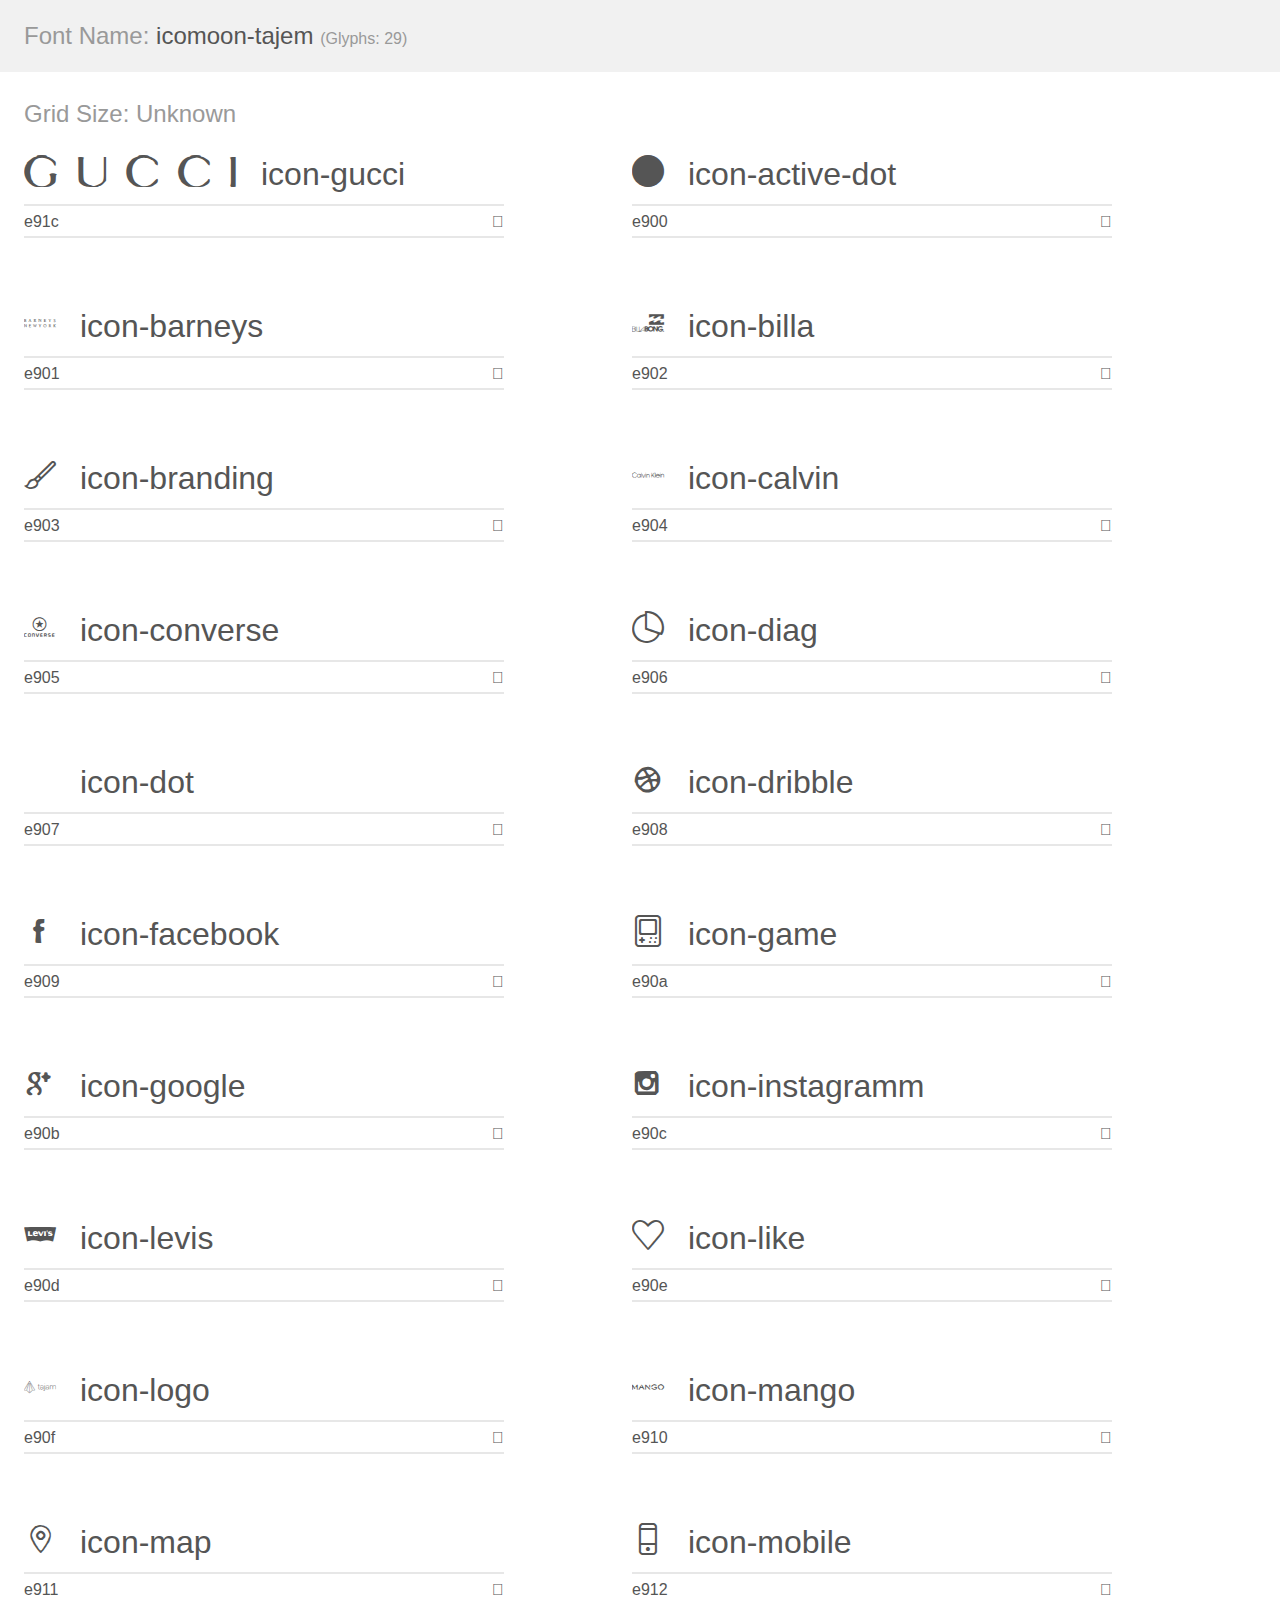
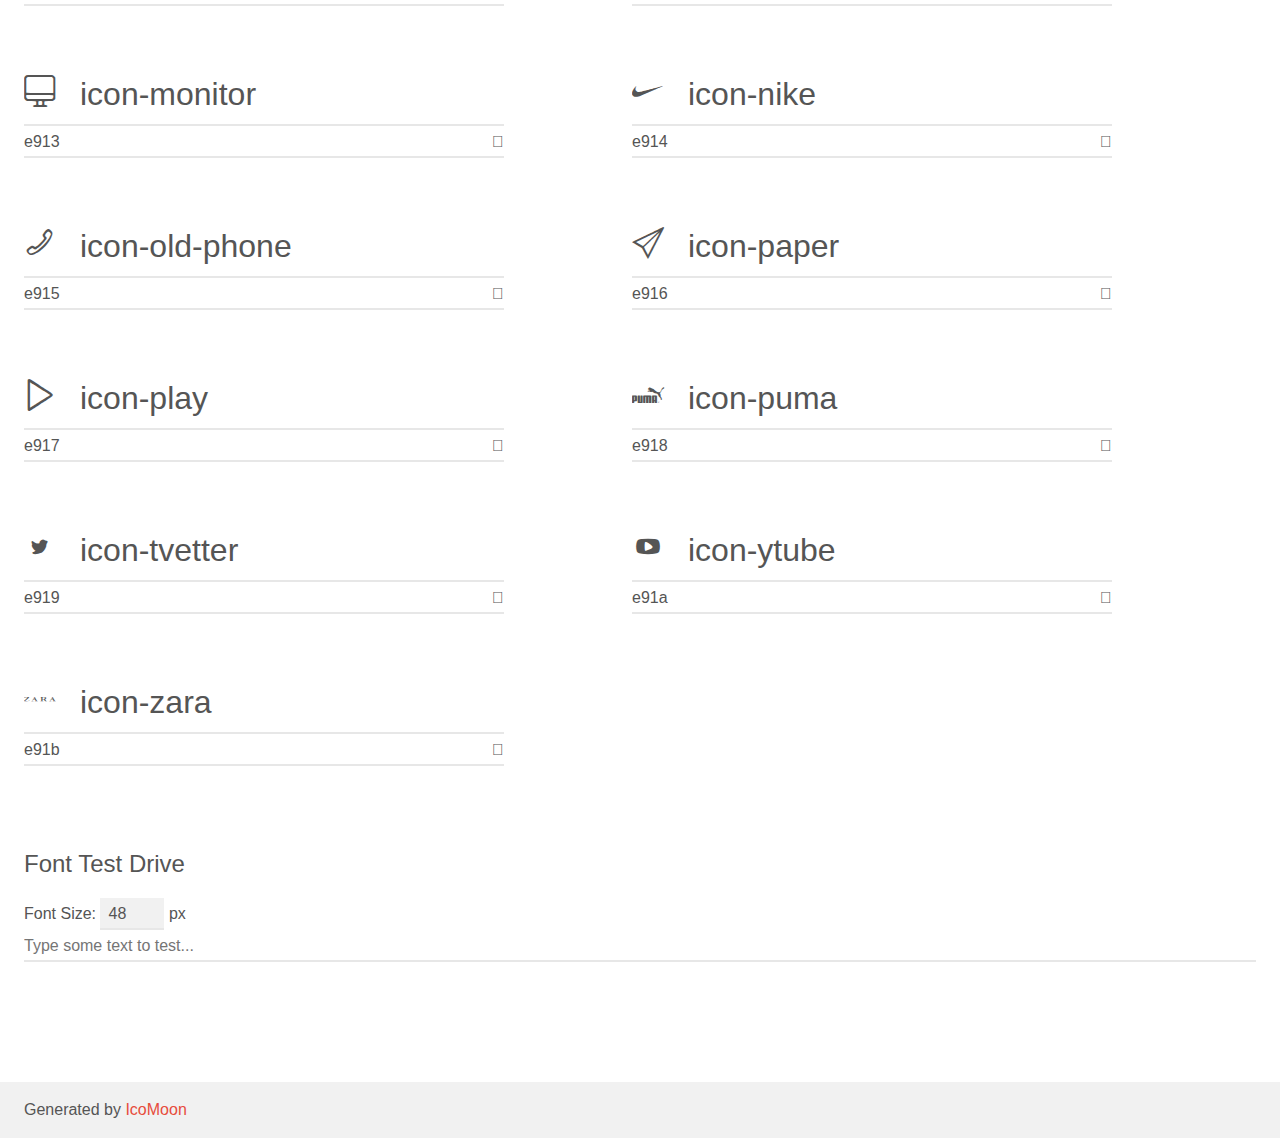
<file: fonth/demo-files/demo.html>
<!doctype html>
<html>
<head>
    <meta charset="utf-8">
    <title>IcoMoon Demo</title>
    <meta name="description" content="An Icon Font Generated By IcoMoon.io">
    <meta name="viewport" content="width=device-width, initial-scale=1">
    <link rel="stylesheet" href="demo-files/demo.css">
    <link rel="stylesheet" href="style.css"></head>
<body>
    <div class="bgc1 clearfix">
        <h1 class="mhmm mvm"><span class="fgc1">Font Name:</span> icomoon-tajem <small class="fgc1">(Glyphs:&nbsp;29)</small></h1>
    </div>
    <div class="clearfix mhl ptl">
        <h1 class="mvm mtn fgc1">Grid Size: Unknown</h1>
        <div class="glyph fs1">
            <div class="clearfix bshadow0 pbs">
                <span class="icon-gucci">
                
                </span>
                <span class="mls"> icon-gucci</span>
            </div>
            <fieldset class="fs0 size1of1 clearfix hidden-false">
                <input type="text" readonly value="e91c" class="unit size1of2" />
                <input type="text" maxlength="1" readonly value="&#xe91c;" class="unitRight size1of2 talign-right" />
            </fieldset>
            <div class="fs0 bshadow0 clearfix hidden-true">
                <span class="unit pvs fgc1">liga: </span>
                <input type="text" readonly value="" class="liga unitRight" />
            </div>
        </div>
        <div class="glyph fs1">
            <div class="clearfix bshadow0 pbs">
                <span class="icon-active-dot">
                
                </span>
                <span class="mls"> icon-active-dot</span>
            </div>
            <fieldset class="fs0 size1of1 clearfix hidden-false">
                <input type="text" readonly value="e900" class="unit size1of2" />
                <input type="text" maxlength="1" readonly value="&#xe900;" class="unitRight size1of2 talign-right" />
            </fieldset>
            <div class="fs0 bshadow0 clearfix hidden-true">
                <span class="unit pvs fgc1">liga: </span>
                <input type="text" readonly value="" class="liga unitRight" />
            </div>
        </div>
        <div class="glyph fs1">
            <div class="clearfix bshadow0 pbs">
                <span class="icon-barneys">
                
                </span>
                <span class="mls"> icon-barneys</span>
            </div>
            <fieldset class="fs0 size1of1 clearfix hidden-false">
                <input type="text" readonly value="e901" class="unit size1of2" />
                <input type="text" maxlength="1" readonly value="&#xe901;" class="unitRight size1of2 talign-right" />
            </fieldset>
            <div class="fs0 bshadow0 clearfix hidden-true">
                <span class="unit pvs fgc1">liga: </span>
                <input type="text" readonly value="" class="liga unitRight" />
            </div>
        </div>
        <div class="glyph fs1">
            <div class="clearfix bshadow0 pbs">
                <span class="icon-billa">
                
                </span>
                <span class="mls"> icon-billa</span>
            </div>
            <fieldset class="fs0 size1of1 clearfix hidden-false">
                <input type="text" readonly value="e902" class="unit size1of2" />
                <input type="text" maxlength="1" readonly value="&#xe902;" class="unitRight size1of2 talign-right" />
            </fieldset>
            <div class="fs0 bshadow0 clearfix hidden-true">
                <span class="unit pvs fgc1">liga: </span>
                <input type="text" readonly value="" class="liga unitRight" />
            </div>
        </div>
        <div class="glyph fs1">
            <div class="clearfix bshadow0 pbs">
                <span class="icon-branding">
                
                </span>
                <span class="mls"> icon-branding</span>
            </div>
            <fieldset class="fs0 size1of1 clearfix hidden-false">
                <input type="text" readonly value="e903" class="unit size1of2" />
                <input type="text" maxlength="1" readonly value="&#xe903;" class="unitRight size1of2 talign-right" />
            </fieldset>
            <div class="fs0 bshadow0 clearfix hidden-true">
                <span class="unit pvs fgc1">liga: </span>
                <input type="text" readonly value="" class="liga unitRight" />
            </div>
        </div>
        <div class="glyph fs1">
            <div class="clearfix bshadow0 pbs">
                <span class="icon-calvin">
                
                </span>
                <span class="mls"> icon-calvin</span>
            </div>
            <fieldset class="fs0 size1of1 clearfix hidden-false">
                <input type="text" readonly value="e904" class="unit size1of2" />
                <input type="text" maxlength="1" readonly value="&#xe904;" class="unitRight size1of2 talign-right" />
            </fieldset>
            <div class="fs0 bshadow0 clearfix hidden-true">
                <span class="unit pvs fgc1">liga: </span>
                <input type="text" readonly value="" class="liga unitRight" />
            </div>
        </div>
        <div class="glyph fs1">
            <div class="clearfix bshadow0 pbs">
                <span class="icon-converse">
                
                </span>
                <span class="mls"> icon-converse</span>
            </div>
            <fieldset class="fs0 size1of1 clearfix hidden-false">
                <input type="text" readonly value="e905" class="unit size1of2" />
                <input type="text" maxlength="1" readonly value="&#xe905;" class="unitRight size1of2 talign-right" />
            </fieldset>
            <div class="fs0 bshadow0 clearfix hidden-true">
                <span class="unit pvs fgc1">liga: </span>
                <input type="text" readonly value="" class="liga unitRight" />
            </div>
        </div>
        <div class="glyph fs1">
            <div class="clearfix bshadow0 pbs">
                <span class="icon-diag">
                
                </span>
                <span class="mls"> icon-diag</span>
            </div>
            <fieldset class="fs0 size1of1 clearfix hidden-false">
                <input type="text" readonly value="e906" class="unit size1of2" />
                <input type="text" maxlength="1" readonly value="&#xe906;" class="unitRight size1of2 talign-right" />
            </fieldset>
            <div class="fs0 bshadow0 clearfix hidden-true">
                <span class="unit pvs fgc1">liga: </span>
                <input type="text" readonly value="" class="liga unitRight" />
            </div>
        </div>
        <div class="glyph fs1">
            <div class="clearfix bshadow0 pbs">
                <span class="icon-dot">
                
                </span>
                <span class="mls"> icon-dot</span>
            </div>
            <fieldset class="fs0 size1of1 clearfix hidden-false">
                <input type="text" readonly value="e907" class="unit size1of2" />
                <input type="text" maxlength="1" readonly value="&#xe907;" class="unitRight size1of2 talign-right" />
            </fieldset>
            <div class="fs0 bshadow0 clearfix hidden-true">
                <span class="unit pvs fgc1">liga: </span>
                <input type="text" readonly value="" class="liga unitRight" />
            </div>
        </div>
        <div class="glyph fs1">
            <div class="clearfix bshadow0 pbs">
                <span class="icon-dribble">
                
                </span>
                <span class="mls"> icon-dribble</span>
            </div>
            <fieldset class="fs0 size1of1 clearfix hidden-false">
                <input type="text" readonly value="e908" class="unit size1of2" />
                <input type="text" maxlength="1" readonly value="&#xe908;" class="unitRight size1of2 talign-right" />
            </fieldset>
            <div class="fs0 bshadow0 clearfix hidden-true">
                <span class="unit pvs fgc1">liga: </span>
                <input type="text" readonly value="" class="liga unitRight" />
            </div>
        </div>
        <div class="glyph fs1">
            <div class="clearfix bshadow0 pbs">
                <span class="icon-facebook">
                
                </span>
                <span class="mls"> icon-facebook</span>
            </div>
            <fieldset class="fs0 size1of1 clearfix hidden-false">
                <input type="text" readonly value="e909" class="unit size1of2" />
                <input type="text" maxlength="1" readonly value="&#xe909;" class="unitRight size1of2 talign-right" />
            </fieldset>
            <div class="fs0 bshadow0 clearfix hidden-true">
                <span class="unit pvs fgc1">liga: </span>
                <input type="text" readonly value="" class="liga unitRight" />
            </div>
        </div>
        <div class="glyph fs1">
            <div class="clearfix bshadow0 pbs">
                <span class="icon-game">
                
                </span>
                <span class="mls"> icon-game</span>
            </div>
            <fieldset class="fs0 size1of1 clearfix hidden-false">
                <input type="text" readonly value="e90a" class="unit size1of2" />
                <input type="text" maxlength="1" readonly value="&#xe90a;" class="unitRight size1of2 talign-right" />
            </fieldset>
            <div class="fs0 bshadow0 clearfix hidden-true">
                <span class="unit pvs fgc1">liga: </span>
                <input type="text" readonly value="" class="liga unitRight" />
            </div>
        </div>
        <div class="glyph fs1">
            <div class="clearfix bshadow0 pbs">
                <span class="icon-google">
                
                </span>
                <span class="mls"> icon-google</span>
            </div>
            <fieldset class="fs0 size1of1 clearfix hidden-false">
                <input type="text" readonly value="e90b" class="unit size1of2" />
                <input type="text" maxlength="1" readonly value="&#xe90b;" class="unitRight size1of2 talign-right" />
            </fieldset>
            <div class="fs0 bshadow0 clearfix hidden-true">
                <span class="unit pvs fgc1">liga: </span>
                <input type="text" readonly value="" class="liga unitRight" />
            </div>
        </div>
        <div class="glyph fs1">
            <div class="clearfix bshadow0 pbs">
                <span class="icon-instagramm">
                
                </span>
                <span class="mls"> icon-instagramm</span>
            </div>
            <fieldset class="fs0 size1of1 clearfix hidden-false">
                <input type="text" readonly value="e90c" class="unit size1of2" />
                <input type="text" maxlength="1" readonly value="&#xe90c;" class="unitRight size1of2 talign-right" />
            </fieldset>
            <div class="fs0 bshadow0 clearfix hidden-true">
                <span class="unit pvs fgc1">liga: </span>
                <input type="text" readonly value="" class="liga unitRight" />
            </div>
        </div>
        <div class="glyph fs1">
            <div class="clearfix bshadow0 pbs">
                <span class="icon-levis">
                
                </span>
                <span class="mls"> icon-levis</span>
            </div>
            <fieldset class="fs0 size1of1 clearfix hidden-false">
                <input type="text" readonly value="e90d" class="unit size1of2" />
                <input type="text" maxlength="1" readonly value="&#xe90d;" class="unitRight size1of2 talign-right" />
            </fieldset>
            <div class="fs0 bshadow0 clearfix hidden-true">
                <span class="unit pvs fgc1">liga: </span>
                <input type="text" readonly value="" class="liga unitRight" />
            </div>
        </div>
        <div class="glyph fs1">
            <div class="clearfix bshadow0 pbs">
                <span class="icon-like">
                
                </span>
                <span class="mls"> icon-like</span>
            </div>
            <fieldset class="fs0 size1of1 clearfix hidden-false">
                <input type="text" readonly value="e90e" class="unit size1of2" />
                <input type="text" maxlength="1" readonly value="&#xe90e;" class="unitRight size1of2 talign-right" />
            </fieldset>
            <div class="fs0 bshadow0 clearfix hidden-true">
                <span class="unit pvs fgc1">liga: </span>
                <input type="text" readonly value="" class="liga unitRight" />
            </div>
        </div>
        <div class="glyph fs1">
            <div class="clearfix bshadow0 pbs">
                <span class="icon-logo">
                
                </span>
                <span class="mls"> icon-logo</span>
            </div>
            <fieldset class="fs0 size1of1 clearfix hidden-false">
                <input type="text" readonly value="e90f" class="unit size1of2" />
                <input type="text" maxlength="1" readonly value="&#xe90f;" class="unitRight size1of2 talign-right" />
            </fieldset>
            <div class="fs0 bshadow0 clearfix hidden-true">
                <span class="unit pvs fgc1">liga: </span>
                <input type="text" readonly value="" class="liga unitRight" />
            </div>
        </div>
        <div class="glyph fs1">
            <div class="clearfix bshadow0 pbs">
                <span class="icon-mango">
                
                </span>
                <span class="mls"> icon-mango</span>
            </div>
            <fieldset class="fs0 size1of1 clearfix hidden-false">
                <input type="text" readonly value="e910" class="unit size1of2" />
                <input type="text" maxlength="1" readonly value="&#xe910;" class="unitRight size1of2 talign-right" />
            </fieldset>
            <div class="fs0 bshadow0 clearfix hidden-true">
                <span class="unit pvs fgc1">liga: </span>
                <input type="text" readonly value="" class="liga unitRight" />
            </div>
        </div>
        <div class="glyph fs1">
            <div class="clearfix bshadow0 pbs">
                <span class="icon-map">
                
                </span>
                <span class="mls"> icon-map</span>
            </div>
            <fieldset class="fs0 size1of1 clearfix hidden-false">
                <input type="text" readonly value="e911" class="unit size1of2" />
                <input type="text" maxlength="1" readonly value="&#xe911;" class="unitRight size1of2 talign-right" />
            </fieldset>
            <div class="fs0 bshadow0 clearfix hidden-true">
                <span class="unit pvs fgc1">liga: </span>
                <input type="text" readonly value="" class="liga unitRight" />
            </div>
        </div>
        <div class="glyph fs1">
            <div class="clearfix bshadow0 pbs">
                <span class="icon-mobile">
                
                </span>
                <span class="mls"> icon-mobile</span>
            </div>
            <fieldset class="fs0 size1of1 clearfix hidden-false">
                <input type="text" readonly value="e912" class="unit size1of2" />
                <input type="text" maxlength="1" readonly value="&#xe912;" class="unitRight size1of2 talign-right" />
            </fieldset>
            <div class="fs0 bshadow0 clearfix hidden-true">
                <span class="unit pvs fgc1">liga: </span>
                <input type="text" readonly value="" class="liga unitRight" />
            </div>
        </div>
        <div class="glyph fs1">
            <div class="clearfix bshadow0 pbs">
                <span class="icon-monitor">
                
                </span>
                <span class="mls"> icon-monitor</span>
            </div>
            <fieldset class="fs0 size1of1 clearfix hidden-false">
                <input type="text" readonly value="e913" class="unit size1of2" />
                <input type="text" maxlength="1" readonly value="&#xe913;" class="unitRight size1of2 talign-right" />
            </fieldset>
            <div class="fs0 bshadow0 clearfix hidden-true">
                <span class="unit pvs fgc1">liga: </span>
                <input type="text" readonly value="" class="liga unitRight" />
            </div>
        </div>
        <div class="glyph fs1">
            <div class="clearfix bshadow0 pbs">
                <span class="icon-nike">
                
                </span>
                <span class="mls"> icon-nike</span>
            </div>
            <fieldset class="fs0 size1of1 clearfix hidden-false">
                <input type="text" readonly value="e914" class="unit size1of2" />
                <input type="text" maxlength="1" readonly value="&#xe914;" class="unitRight size1of2 talign-right" />
            </fieldset>
            <div class="fs0 bshadow0 clearfix hidden-true">
                <span class="unit pvs fgc1">liga: </span>
                <input type="text" readonly value="" class="liga unitRight" />
            </div>
        </div>
        <div class="glyph fs1">
            <div class="clearfix bshadow0 pbs">
                <span class="icon-old-phone">
                
                </span>
                <span class="mls"> icon-old-phone</span>
            </div>
            <fieldset class="fs0 size1of1 clearfix hidden-false">
                <input type="text" readonly value="e915" class="unit size1of2" />
                <input type="text" maxlength="1" readonly value="&#xe915;" class="unitRight size1of2 talign-right" />
            </fieldset>
            <div class="fs0 bshadow0 clearfix hidden-true">
                <span class="unit pvs fgc1">liga: </span>
                <input type="text" readonly value="" class="liga unitRight" />
            </div>
        </div>
        <div class="glyph fs1">
            <div class="clearfix bshadow0 pbs">
                <span class="icon-paper">
                
                </span>
                <span class="mls"> icon-paper</span>
            </div>
            <fieldset class="fs0 size1of1 clearfix hidden-false">
                <input type="text" readonly value="e916" class="unit size1of2" />
                <input type="text" maxlength="1" readonly value="&#xe916;" class="unitRight size1of2 talign-right" />
            </fieldset>
            <div class="fs0 bshadow0 clearfix hidden-true">
                <span class="unit pvs fgc1">liga: </span>
                <input type="text" readonly value="" class="liga unitRight" />
            </div>
        </div>
        <div class="glyph fs1">
            <div class="clearfix bshadow0 pbs">
                <span class="icon-play">
                
                </span>
                <span class="mls"> icon-play</span>
            </div>
            <fieldset class="fs0 size1of1 clearfix hidden-false">
                <input type="text" readonly value="e917" class="unit size1of2" />
                <input type="text" maxlength="1" readonly value="&#xe917;" class="unitRight size1of2 talign-right" />
            </fieldset>
            <div class="fs0 bshadow0 clearfix hidden-true">
                <span class="unit pvs fgc1">liga: </span>
                <input type="text" readonly value="" class="liga unitRight" />
            </div>
        </div>
        <div class="glyph fs1">
            <div class="clearfix bshadow0 pbs">
                <span class="icon-puma">
                
                </span>
                <span class="mls"> icon-puma</span>
            </div>
            <fieldset class="fs0 size1of1 clearfix hidden-false">
                <input type="text" readonly value="e918" class="unit size1of2" />
                <input type="text" maxlength="1" readonly value="&#xe918;" class="unitRight size1of2 talign-right" />
            </fieldset>
            <div class="fs0 bshadow0 clearfix hidden-true">
                <span class="unit pvs fgc1">liga: </span>
                <input type="text" readonly value="" class="liga unitRight" />
            </div>
        </div>
        <div class="glyph fs1">
            <div class="clearfix bshadow0 pbs">
                <span class="icon-tvetter">
                
                </span>
                <span class="mls"> icon-tvetter</span>
            </div>
            <fieldset class="fs0 size1of1 clearfix hidden-false">
                <input type="text" readonly value="e919" class="unit size1of2" />
                <input type="text" maxlength="1" readonly value="&#xe919;" class="unitRight size1of2 talign-right" />
            </fieldset>
            <div class="fs0 bshadow0 clearfix hidden-true">
                <span class="unit pvs fgc1">liga: </span>
                <input type="text" readonly value="" class="liga unitRight" />
            </div>
        </div>
        <div class="glyph fs1">
            <div class="clearfix bshadow0 pbs">
                <span class="icon-ytube">
                
                </span>
                <span class="mls"> icon-ytube</span>
            </div>
            <fieldset class="fs0 size1of1 clearfix hidden-false">
                <input type="text" readonly value="e91a" class="unit size1of2" />
                <input type="text" maxlength="1" readonly value="&#xe91a;" class="unitRight size1of2 talign-right" />
            </fieldset>
            <div class="fs0 bshadow0 clearfix hidden-true">
                <span class="unit pvs fgc1">liga: </span>
                <input type="text" readonly value="" class="liga unitRight" />
            </div>
        </div>
        <div class="glyph fs1">
            <div class="clearfix bshadow0 pbs">
                <span class="icon-zara">
                
                </span>
                <span class="mls"> icon-zara</span>
            </div>
            <fieldset class="fs0 size1of1 clearfix hidden-false">
                <input type="text" readonly value="e91b" class="unit size1of2" />
                <input type="text" maxlength="1" readonly value="&#xe91b;" class="unitRight size1of2 talign-right" />
            </fieldset>
            <div class="fs0 bshadow0 clearfix hidden-true">
                <span class="unit pvs fgc1">liga: </span>
                <input type="text" readonly value="" class="liga unitRight" />
            </div>
        </div>
    </div>

    <!--[if gt IE 8]><!-->
    <div class="mhl clearfix mbl">
        <h1>Font Test Drive</h1>
        <label>
            Font Size: <input id="fontSize" type="number" class="textbox0 mbm"
            min="8" value="48" />
            px
        </label>
        <input id="testText" type="text" class="phl size1of1 mvl"
        placeholder="Type some text to test..." value=""/>
        <div id="testDrive" class="icon-">&nbsp;
        </div>
    </div>
    <!--<![endif]-->
    <div class="bgc1 clearfix">
        <p class="mhl">Generated by <a href="https://icomoon.io/app">IcoMoon</a></p>
    </div>

    <script src="demo-files/demo.js"></script>
</body>
</html>
</file>
<file: css/all.css>
@charset "UTF-8";
.line {
  width: 50px;
  border-top: 1px solid #00e0d0;
  margin: 20px 0; }

.galary-holder {
  background: linear-gradient(to right, rgba(9, 5, 47, 0.8), rgba(49, 29, 94, 0.8) 100%);
  width: 100%;
  height: 550px; }
  .galary-holder .h1 {
    color: #ffffff;
    font-family: "Playfair Display";
    font-size: 32px;
    font-weight: 900;
    margin-top: 40px; }
  .galary-holder .p {
    color: #ffffff;
    font-family: Roboto;
    font-size: 14px;
    font-weight: 300;
    line-height: 24px;
    margin-bottom: 40px;
    text-align: center; }
  .galary-holder .slide-wripper {
    display: -webkit-flex;
    display: -ms-flexbox;
    display: flex;
    -webkit-justify-content: space-between;
    -ms-flex-pack: justify;
    justify-content: space-between;
    box-sizing: border-box;
    -webkit-flex-direction: column;
    -ms-flex-direction: column;
    flex-direction: column;
    -webkit-flex-wrap: wrap;
    -ms-flex-wrap: wrap;
    flex-wrap: wrap;
    -webkit-align-items: center;
    -ms-flex-align: center;
    align-items: center;
    padding-top: 40px;
    padding-bottom: 10%;
    padding-left: 10px;
    padding-right: 10px; }

.slick-dots li {
  margin: 0 0px; }
  .slick-dots li button:before {
    font-family: 'icomoon-tajem' !important;
    font-size: 10px;
    line-height: 20px;
    content: '\e900';
    color: none;
    -webkit-text-stroke: 1px #bebebe; }
  .slick-dots li.slick-active button:before {
    content: '\e900';
    color: #00e0d0;
    -webkit-text-stroke: 1px #00e0d0; }

.slick-prev,
.slick-next {
  display: none !important; }

.ourStory {
  display: -webkit-flex;
  display: -ms-flexbox;
  display: flex;
  -webkit-justify-content: space-between;
  -ms-flex-pack: justify;
  justify-content: space-between;
  margin: 1%; }
  @media screen and (max-width: 705px) {
    .ourStory {
      -webkit-flex-direction: column;
      -ms-flex-direction: column;
      flex-direction: column;
      -webkit-justify-content: center;
      -ms-flex-pack: center;
      justify-content: center;
      -webkit-align-items: center;
      -ms-flex-align: center;
      align-items: center; } }
  .ourStory .img-holder {
    margin: 5%;
    display: -webkit-flex;
    display: -ms-flexbox;
    display: flex;
    -webkit-justify-content: center;
    -ms-flex-pack: center;
    justify-content: center;
    box-sizing: border-box;
    -webkit-flex-direction: row;
    -ms-flex-direction: row;
    flex-direction: row;
    -webkit-flex-wrap: wrap;
    -ms-flex-wrap: wrap;
    flex-wrap: wrap;
    -webkit-align-items: center;
    -ms-flex-align: center;
    align-items: center; }
  .ourStory .story-card {
    display: -webkit-flex;
    display: -ms-flexbox;
    display: flex;
    -webkit-justify-content: space-between;
    -ms-flex-pack: justify;
    justify-content: space-between;
    box-sizing: border-box;
    -webkit-flex-direction: column;
    -ms-flex-direction: column;
    flex-direction: column;
    -webkit-flex-wrap: wrap;
    -ms-flex-wrap: wrap;
    flex-wrap: wrap;
    -webkit-align-items: flex-start;
    -ms-flex-align: start;
    align-items: flex-start;
    margin-left: 5px; }
  .ourStory .H2 {
    color: #413d4b;
    font-family: "Playfair Display";
    font-size: 22px;
    font-weight: 700;
    text-transform: uppercase;
    line-height: 55px; }
  .ourStory .p {
    opacity: 0.75;
    color: #413d4b;
    font-family: Roboto;
    font-size: 14px;
    font-weight: 300;
    line-height: 22px;
    padding-top: 15px;
    padding-bottom: 15px;
    padding-right: 20px; }
  .ourStory .btn {
    margin-bottom: 30px; }

.video {
  height: 550px;
  display: -webkit-flex;
  display: -ms-flexbox;
  display: flex;
  -webkit-justify-content: center;
  -ms-flex-pack: center;
  justify-content: center;
  box-sizing: border-box;
  -webkit-flex-direction: row;
  -ms-flex-direction: row;
  flex-direction: row;
  -webkit-flex-wrap: wrap;
  -ms-flex-wrap: wrap;
  flex-wrap: wrap;
  -webkit-align-items: center;
  -ms-flex-align: center;
  align-items: center; }
  .video .play {
    width: 100px;
    height: 100px;
    border: 3px solid #ffffff;
    border-radius: 50%;
    display: -webkit-flex;
    display: -ms-flexbox;
    display: flex;
    -webkit-justify-content: center;
    -ms-flex-pack: center;
    justify-content: center;
    box-sizing: border-box;
    -webkit-flex-direction: row;
    -ms-flex-direction: row;
    flex-direction: row;
    -webkit-flex-wrap: wrap;
    -ms-flex-wrap: wrap;
    flex-wrap: wrap;
    -webkit-align-items: center;
    -ms-flex-align: center;
    align-items: center; }
  .video .icon-play:before {
    color: #ffffff;
    font-size: 50px;
    margin-left: 10px; }

.expertise {
  display: -webkit-flex;
  display: -ms-flexbox;
  display: flex;
  -webkit-justify-content: center;
  -ms-flex-pack: center;
  justify-content: center;
  box-sizing: border-box;
  -webkit-flex-direction: column;
  -ms-flex-direction: column;
  flex-direction: column;
  -webkit-flex-wrap: wrap;
  -ms-flex-wrap: wrap;
  flex-wrap: wrap;
  -webkit-align-items: center;
  -ms-flex-align: center;
  align-items: center; }
  .expertise .title {
    display: -webkit-flex;
    display: -ms-flexbox;
    display: flex;
    -webkit-justify-content: center;
    -ms-flex-pack: center;
    justify-content: center;
    box-sizing: border-box;
    -webkit-flex-direction: column;
    -ms-flex-direction: column;
    flex-direction: column;
    -webkit-flex-wrap: wrap;
    -ms-flex-wrap: wrap;
    flex-wrap: wrap;
    -webkit-align-items: center;
    -ms-flex-align: center;
    align-items: center;
    margin-top: 72px; }
    .expertise .title .h1 {
      color: #413d4b;
      font-family: Roboto;
      font-size: 14px;
      font-weight: 900;
      text-transform: uppercase; }
    .expertise .title .p {
      opacity: 0.75;
      color: #2f2d35;
      font-family: "Playfair Display";
      font-size: 14px;
      font-weight: 400; }
    .expertise .title > .line {
      border-top: 1px solid #413d4b; }
  .expertise .card-holder {
    display: -webkit-flex;
    display: -ms-flexbox;
    display: flex;
    -webkit-justify-content: space-between;
    -ms-flex-pack: justify;
    justify-content: space-between;
    box-sizing: border-box;
    -webkit-flex-direction: row;
    -ms-flex-direction: row;
    flex-direction: row;
    -webkit-flex-wrap: wrap;
    -ms-flex-wrap: wrap;
    flex-wrap: wrap;
    -webkit-align-items: flex-start;
    -ms-flex-align: start;
    align-items: flex-start;
    overflow: hidden;
    margin-bottom: 20px; }
    .expertise .card-holder .expert-card {
      display: -webkit-flex;
      display: -ms-flexbox;
      display: flex;
      -webkit-justify-content: center;
      -ms-flex-pack: center;
      justify-content: center;
      box-sizing: border-box;
      -webkit-flex-direction: column;
      -ms-flex-direction: column;
      flex-direction: column;
      -webkit-flex-wrap: wrap;
      -ms-flex-wrap: wrap;
      flex-wrap: wrap;
      -webkit-align-items: center;
      -ms-flex-align: center;
      align-items: center;
      width: 33.33%;
      border-right: 1px solid #ebebeb;
      border-bottom: 1px solid #ebebeb;
      margin: -3px;
      padding: 5px;
      margin-left: 2px; }
      @media screen and (max-width: 705px) {
        .expertise .card-holder .expert-card {
          width: 50%; } }
      .expertise .card-holder .expert-card .img-holder {
        padding: 35px; }
      .expertise .card-holder .expert-card .icon-monitor:before,
      .expertise .card-holder .expert-card .icon-branding:before,
      .expertise .card-holder .expert-card .icon-mobile:before,
      .expertise .card-holder .expert-card .icon-diag:before,
      .expertise .card-holder .expert-card .icon-game:before,
      .expertise .card-holder .expert-card .icon-like:before {
        font-size: 50px;
        background: linear-gradient(to right, #00e0d0 0%, #4aa3cc 100%);
        /* подробнее про градиенты */
        -webkit-background-clip: text;
        /* подробнее про background-clip */
        color: transparent; }
      .expertise .card-holder .expert-card .h2 {
        color: #413d4b;
        font-family: Roboto;
        font-size: 14px;
        font-weight: 900;
        text-transform: uppercase;
        margin-bottom: 25px;
        text-align: center; }
      .expertise .card-holder .expert-card .p {
        opacity: 0.75;
        color: #333333;
        font-family: Roboto;
        font-size: 14px;
        font-weight: 300;
        line-height: 22px;
        padding: 14px 10px;
        padding-top: 0;
        text-align: center; }

.wrapper-bg3 .galary-holder {
  min-height: 712px;
  height: auto; }

.wrapper-bg3 .expertise {
  display: -webkit-flex;
  display: -ms-flexbox;
  display: flex;
  -webkit-justify-content: center;
  -ms-flex-pack: center;
  justify-content: center;
  box-sizing: border-box;
  -webkit-flex-direction: column;
  -ms-flex-direction: column;
  flex-direction: column;
  -webkit-flex-wrap: wrap;
  -ms-flex-wrap: wrap;
  flex-wrap: wrap;
  -webkit-align-items: center;
  -ms-flex-align: center;
  align-items: center;
  padding: 5px; }
  .wrapper-bg3 .expertise .title {
    margin-top: 20px; }
    .wrapper-bg3 .expertise .title .h1 {
      color: #ffffff; }
    .wrapper-bg3 .expertise .title .p {
      color: #ffffff; }
    .wrapper-bg3 .expertise .title > .line {
      border-top: 1px solid #ffffff; }

.wrapper-bg3 .meet-card {
  display: -webkit-flex;
  display: -ms-flexbox;
  display: flex;
  -webkit-justify-content: center;
  -ms-flex-pack: center;
  justify-content: center;
  box-sizing: border-box;
  -webkit-flex-direction: column;
  -ms-flex-direction: column;
  flex-direction: column;
  -webkit-flex-wrap: wrap;
  -ms-flex-wrap: wrap;
  flex-wrap: wrap;
  -webkit-align-items: center;
  -ms-flex-align: center;
  align-items: center;
  width: 23%;
  align-items: center;
  border: 1px solid #797590;
  margin-bottom: 20px; }
  @media screen and (max-width: 705px) {
    .wrapper-bg3 .meet-card {
      width: 46%; } }
  .wrapper-bg3 .meet-card .h2 {
    color: #ffffff;
    font-family: Roboto;
    font-size: 14px;
    font-weight: 900;
    text-transform: uppercase;
    margin: 10px;
    text-align: center; }
  .wrapper-bg3 .meet-card .p {
    color: #fafafa;
    font-family: Roboto;
    font-size: 13px;
    font-weight: 300;
    text-transform: uppercase;
    margin-bottom: 28px;
    text-align: center; }

.wrapper-bg3 .img-holder img {
  width: 100%; }

.works {
  display: -webkit-flex;
  display: -ms-flexbox;
  display: flex;
  -webkit-justify-content: center;
  -ms-flex-pack: center;
  justify-content: center;
  box-sizing: border-box;
  -webkit-flex-direction: column;
  -ms-flex-direction: column;
  flex-direction: column;
  -webkit-flex-wrap: wrap;
  -ms-flex-wrap: wrap;
  flex-wrap: wrap;
  -webkit-align-items: center;
  -ms-flex-align: center;
  align-items: center; }
  .works-header {
    display: -webkit-flex;
    display: -ms-flexbox;
    display: flex;
    -webkit-justify-content: space-between;
    -ms-flex-pack: justify;
    justify-content: space-between;
    box-sizing: border-box;
    -webkit-flex-direction: row;
    -ms-flex-direction: row;
    flex-direction: row;
    -webkit-flex-wrap: wrap;
    -ms-flex-wrap: wrap;
    flex-wrap: wrap;
    -webkit-align-items: center;
    -ms-flex-align: center;
    align-items: center;
    width: 100%;
    height: 16.7vw;
    max-height: 157px; }
    .works-header .h1 {
      color: #413d4b;
      font-family: "Playfair Display";
      font-size: 22px;
      font-weight: 700;
      text-transform: uppercase; }
    .works-header a {
      color: #413d4b;
      font-family: Roboto;
      font-size: 14px;
      font-weight: 300;
      text-decoration: none; }
  .works-card-holder {
    display: -webkit-flex;
    display: -ms-flexbox;
    display: flex;
    -webkit-justify-content: space-between;
    -ms-flex-pack: justify;
    justify-content: space-between;
    box-sizing: border-box;
    -webkit-flex-direction: row;
    -ms-flex-direction: row;
    flex-direction: row;
    -webkit-flex-wrap: wrap;
    -ms-flex-wrap: wrap;
    flex-wrap: wrap;
    -webkit-align-items: center;
    -ms-flex-align: center;
    align-items: center;
    width: 100%;
    padding: 0; }
  .works .card-holder {
    width: 16.66%; }
    @media screen and (max-width: 705px) {
      .works .card-holder {
        width: 33.33%; } }
    .works .card-holder img {
      display: block;
      margin: 0;
      padding: 0;
      margin-bottom: -4px;
      margin-left: -2px;
      width: 100%; }
  .works .btn {
    width: 140px;
    margin-top: 70px;
    margin-bottom: 70px;
    text-align: center; }

.quote {
  height: 500px;
  padding-top: 60px;
  box-sizing: border-box; }
  .quote .img-holder {
    display: -webkit-flex;
    display: -ms-flexbox;
    display: flex;
    -webkit-justify-content: center;
    -ms-flex-pack: center;
    justify-content: center;
    box-sizing: border-box;
    -webkit-flex-direction: column;
    -ms-flex-direction: column;
    flex-direction: column;
    -webkit-flex-wrap: wrap;
    -ms-flex-wrap: wrap;
    flex-wrap: wrap;
    -webkit-align-items: center;
    -ms-flex-align: center;
    align-items: center; }
  .quote .name {
    color: #ffffff;
    font-family: Roboto;
    font-size: 14px;
    font-weight: 900;
    line-height: 22px;
    text-transform: uppercase; }
  .quote .prof {
    opacity: 0.7;
    color: #ffffff;
    font-family: Roboto;
    font-size: 13px;
    font-weight: 300;
    line-height: 22px;
    text-transform: uppercase; }

.form-client {
  display: -webkit-flex;
  display: -ms-flexbox;
  display: flex;
  -webkit-justify-content: space-between;
  -ms-flex-pack: justify;
  justify-content: space-between;
  box-sizing: border-box;
  -webkit-flex-direction: row;
  -ms-flex-direction: row;
  flex-direction: row;
  -webkit-flex-wrap: wrap;
  -ms-flex-wrap: wrap;
  flex-wrap: wrap;
  -webkit-align-items: flex-start;
  -ms-flex-align: start;
  align-items: flex-start;
  margin-bottom: 70px; }
  .form-client .form-holder {
    width: 47%;
    padding-left: 10px;
    display: -webkit-flex;
    display: -ms-flexbox;
    display: flex;
    -webkit-justify-content: space-between;
    -ms-flex-pack: justify;
    justify-content: space-between;
    box-sizing: border-box;
    -webkit-flex-direction: row;
    -ms-flex-direction: row;
    flex-direction: row;
    -webkit-flex-wrap: wrap;
    -ms-flex-wrap: wrap;
    flex-wrap: wrap;
    -webkit-align-items: flex-start;
    -ms-flex-align: start;
    align-items: flex-start; }
    @media screen and (max-width: 705px) {
      .form-client .form-holder {
        width: 100%;
        padding-right: 10px; } }
    .form-client .form-holder textarea {
      min-height: 200px; }
  .form-client .client-holder {
    width: 47%;
    margin-bottom: 30px;
    display: -webkit-flex;
    display: -ms-flexbox;
    display: flex;
    -webkit-justify-content: space-betwen;
    -ms-flex-pack: space-betwen;
    justify-content: space-betwen;
    box-sizing: border-box;
    -webkit-flex-direction: row;
    -ms-flex-direction: row;
    flex-direction: row;
    -webkit-flex-wrap: wrap;
    -ms-flex-wrap: wrap;
    flex-wrap: wrap;
    -webkit-align-items: flex-start;
    -ms-flex-align: start;
    align-items: flex-start;
    padding-left: 10px;
    padding-right: 10px; }
    @media screen and (max-width: 705px) {
      .form-client .client-holder {
        width: 100%; } }
    .form-client .client-holder .h1 {
      margin-bottom: 15px; }
    .form-client .client-holder .img-holder {
      width: 50%; }
      .form-client .client-holder .img-holder:hover div[class|="icon"]:before {
        background: linear-gradient(to right, #00e0d0 0%, #4aa3cc 100%);
        /* подробнее про градиенты */
        -webkit-background-clip: text;
        /* подробнее про background-clip */
        color: transparent; }
    .form-client .client-holder div[class|="icon"] {
      font-size: 150px;
      line-height: 63px;
      margin-bottom: 33px; }
      .form-client .client-holder div[class|="icon"] .imgholder:hover div[class|="icon"]:before {
        background: linear-gradient(to right, #00e0d0 0%, #4aa3cc 100%);
        /* подробнее про градиенты */
        -webkit-background-clip: text;
        /* подробнее про background-clip */
        color: transparent; }
  .form-client .h1 {
    color: #413d4b;
    font-family: "Playfair Display";
    font-size: 22px;
    font-weight: 700;
    text-transform: uppercase;
    width: 100%;
    margin-top: 72px;
    margin-bottom: 35px; }

.btn {
  display: inline-block;
  -webkit-user-select: none;
  -moz-user-select: none;
  -ms-user-select: none;
  user-select: none;
  cursor: pointer;
  font-weight: normal;
  color: #00e0d0;
  font-size: 16px;
  background: none;
  border: 1px solid #00e0d0;
  border-radius: 3px;
  padding: 10px 20px; }
  .btn:hover {
    color: #393939;
    background: #d8d8d8;
    border-color: none; }

.header {
  background: linear-gradient(to right, rgba(9, 5, 47, 0.8), rgba(49, 29, 94, 0.8) 100%); }
  .header > .wrapper-mini {
    display: -webkit-flex;
    display: -ms-flexbox;
    display: flex;
    -webkit-justify-content: space-between;
    -ms-flex-pack: justify;
    justify-content: space-between;
    box-sizing: border-box;
    -webkit-flex-direction: row;
    -ms-flex-direction: row;
    flex-direction: row;
    -webkit-flex-wrap: wrap;
    -ms-flex-wrap: wrap;
    flex-wrap: wrap;
    -webkit-align-items: center;
    -ms-flex-align: center;
    align-items: center;
    opacity: 0.85;
    overflow: hidden; }
    .header > .wrapper-mini .logo .icon-logo:before {
      font-size: 128px;
      line-height: 90px;
      background: linear-gradient(to right, #00e0d0 0%, #4aa3cc 100%);
      /* подробнее про градиенты */
      -webkit-background-clip: text;
      /* подробнее про background-clip */
      color: transparent;
      padding-left: 5px; }
  .header .menu {
    display: -webkit-flex;
    display: -ms-flexbox;
    display: flex;
    -webkit-justify-content: space-between;
    -ms-flex-pack: justify;
    justify-content: space-between;
    box-sizing: border-box;
    -webkit-flex-direction: row;
    -ms-flex-direction: row;
    flex-direction: row;
    -webkit-flex-wrap: wrap;
    -ms-flex-wrap: wrap;
    flex-wrap: wrap;
    -webkit-align-items: center;
    -ms-flex-align: center;
    align-items: center; }
    @media screen and (max-width: 705px) {
      .header .menu {
        display: none; } }
    .header .menu ul {
      display: -webkit-flex;
      display: -ms-flexbox;
      display: flex;
      -webkit-justify-content: space-between;
      -ms-flex-pack: justify;
      justify-content: space-between;
      box-sizing: border-box;
      -webkit-flex-direction: row;
      -ms-flex-direction: row;
      flex-direction: row;
      -webkit-flex-wrap: wrap;
      -ms-flex-wrap: wrap;
      flex-wrap: wrap;
      -webkit-align-items: center;
      -ms-flex-align: center;
      align-items: center;
      margin: 0;
      padding: 0;
      align-items: center; }
    .header .menu li {
      list-style: none;
      padding: 10px 0; }
      .header .menu li a {
        color: #ffffff;
        text-decoration: none;
        font-family: Roboto;
        font-size: 13px;
        font-weight: 900;
        text-transform: uppercase;
        padding: 10px; }
      .header .menu li:hover a {
        color: #00e0d0; }

.wrapper-bg {
  background: linear-gradient(to right, rgba(9, 5, 47, 0.8), rgba(49, 29, 94, 0.8) 100%);
  width: 100%; }

.footer {
  display: -webkit-flex;
  display: -ms-flexbox;
  display: flex;
  -webkit-justify-content: space-between;
  -ms-flex-pack: justify;
  justify-content: space-between;
  box-sizing: border-box;
  -webkit-flex-direction: column;
  -ms-flex-direction: column;
  flex-direction: column;
  -webkit-flex-wrap: wrap;
  -ms-flex-wrap: wrap;
  flex-wrap: wrap;
  -webkit-align-items: flex-start;
  -ms-flex-align: start;
  align-items: flex-start;
  color: #ffffff; }
  .footer ul {
    display: -webkit-flex;
    display: -ms-flexbox;
    display: flex;
    -webkit-justify-content: space-between;
    -ms-flex-pack: justify;
    justify-content: space-between;
    box-sizing: border-box;
    -webkit-flex-direction: row;
    -ms-flex-direction: row;
    flex-direction: row;
    -webkit-flex-wrap: wrap;
    -ms-flex-wrap: wrap;
    flex-wrap: wrap;
    -webkit-align-items: center;
    -ms-flex-align: center;
    align-items: center;
    padding-left: 0;
    width: 100%; }
    .footer ul li {
      list-style: none; }
  .footer a {
    color: #ffffff;
    text-decoration: none; }
  .footer .block-top {
    display: -webkit-flex;
    display: -ms-flexbox;
    display: flex;
    -webkit-justify-content: space-between;
    -ms-flex-pack: justify;
    justify-content: space-between;
    box-sizing: border-box;
    -webkit-flex-direction: row;
    -ms-flex-direction: row;
    flex-direction: row;
    -webkit-flex-wrap: wrap;
    -ms-flex-wrap: wrap;
    flex-wrap: wrap;
    -webkit-align-items: flex-start;
    -ms-flex-align: start;
    align-items: flex-start;
    margin-top: 40px; }
    .footer .block-top .block-info {
      display: -webkit-flex;
      display: -ms-flexbox;
      display: flex;
      -webkit-justify-content: space-between;
      -ms-flex-pack: justify;
      justify-content: space-between;
      box-sizing: border-box;
      -webkit-flex-direction: column;
      -ms-flex-direction: column;
      flex-direction: column;
      -webkit-flex-wrap: wrap;
      -ms-flex-wrap: wrap;
      flex-wrap: wrap;
      -webkit-align-items: flex-start;
      -ms-flex-align: start;
      align-items: flex-start;
      width: 30%; }
      .footer .block-top .block-info .logo .icon-logo:before {
        font-size: 128px;
        line-height: 90px;
        background: linear-gradient(to right, #00e0d0 0%, #4aa3cc 100%);
        /* подробнее про градиенты */
        -webkit-background-clip: text;
        /* подробнее про background-clip */
        color: transparent;
        padding-left: 5px; }
    .footer .block-top .block-contact {
      display: -webkit-flex;
      display: -ms-flexbox;
      display: flex;
      -webkit-justify-content: space-betwen;
      -ms-flex-pack: space-betwen;
      justify-content: space-betwen;
      box-sizing: border-box;
      -webkit-flex-direction: column;
      -ms-flex-direction: column;
      flex-direction: column;
      -webkit-flex-wrap: wrap;
      -ms-flex-wrap: wrap;
      flex-wrap: wrap;
      -webkit-align-items: flex-start;
      -ms-flex-align: start;
      align-items: flex-start;
      width: 30%; }
      .footer .block-top .block-contact .h2 {
        margin: 45px 0 40px 0; }
    .footer .block-top .block-social {
      display: -webkit-flex;
      display: -ms-flexbox;
      display: flex;
      -webkit-justify-content: space-betwen;
      -ms-flex-pack: space-betwen;
      justify-content: space-betwen;
      box-sizing: border-box;
      -webkit-flex-direction: column;
      -ms-flex-direction: column;
      flex-direction: column;
      -webkit-flex-wrap: wrap;
      -ms-flex-wrap: wrap;
      flex-wrap: wrap;
      -webkit-align-items: flex-start;
      -ms-flex-align: start;
      align-items: flex-start;
      width: 30%; }
      .footer .block-top .block-social .h2 {
        margin: 45px 0 40px 0; }
      .footer .block-top .block-social input {
        width: 70%; }
  .footer .block-bottom {
    display: -webkit-flex;
    display: -ms-flexbox;
    display: flex;
    -webkit-justify-content: space-between;
    -ms-flex-pack: justify;
    justify-content: space-between;
    box-sizing: border-box;
    -webkit-flex-direction: row;
    -ms-flex-direction: row;
    flex-direction: row;
    -webkit-flex-wrap: wrap;
    -ms-flex-wrap: wrap;
    flex-wrap: wrap;
    -webkit-align-items: center;
    -ms-flex-align: center;
    align-items: center; }
    .footer .block-bottom .block-menu {
      width: 40%;
      min-width: 310px;
      display: -webkit-flex;
      display: -ms-flexbox;
      display: flex;
      -webkit-justify-content: space-between;
      -ms-flex-pack: justify;
      justify-content: space-between;
      box-sizing: border-box;
      -webkit-flex-direction: row;
      -ms-flex-direction: row;
      flex-direction: row;
      -webkit-flex-wrap: wrap;
      -ms-flex-wrap: wrap;
      flex-wrap: wrap;
      -webkit-align-items: center;
      -ms-flex-align: center;
      align-items: center; }

.line {
  width: 50px;
  border-top: 1px solid #00e0d0;
  margin: 20px 0; }

.galary-holder {
  background: linear-gradient(to right, rgba(9, 5, 47, 0.8), rgba(49, 29, 94, 0.8) 100%);
  width: 100%;
  height: 550px; }
  .galary-holder .h1 {
    color: #ffffff;
    font-family: "Playfair Display";
    font-size: 32px;
    font-weight: 900;
    margin-top: 40px; }
  .galary-holder .p {
    color: #ffffff;
    font-family: Roboto;
    font-size: 14px;
    font-weight: 300;
    line-height: 24px;
    margin-bottom: 40px;
    text-align: center; }
  .galary-holder .slide-wripper {
    display: -webkit-flex;
    display: -ms-flexbox;
    display: flex;
    -webkit-justify-content: space-between;
    -ms-flex-pack: justify;
    justify-content: space-between;
    box-sizing: border-box;
    -webkit-flex-direction: column;
    -ms-flex-direction: column;
    flex-direction: column;
    -webkit-flex-wrap: wrap;
    -ms-flex-wrap: wrap;
    flex-wrap: wrap;
    -webkit-align-items: center;
    -ms-flex-align: center;
    align-items: center;
    padding-top: 40px;
    padding-bottom: 10%;
    padding-left: 10px;
    padding-right: 10px; }

.slick-dots li {
  margin: 0 0px; }
  .slick-dots li button:before {
    font-family: 'icomoon-tajem' !important;
    font-size: 10px;
    line-height: 20px;
    content: '\e900';
    color: none;
    -webkit-text-stroke: 1px #bebebe; }
  .slick-dots li.slick-active button:before {
    content: '\e900';
    color: #00e0d0;
    -webkit-text-stroke: 1px #00e0d0; }

.slick-prev,
.slick-next {
  display: none !important; }

.ourStory {
  display: -webkit-flex;
  display: -ms-flexbox;
  display: flex;
  -webkit-justify-content: space-between;
  -ms-flex-pack: justify;
  justify-content: space-between;
  margin: 1%; }
  @media screen and (max-width: 705px) {
    .ourStory {
      -webkit-flex-direction: column;
      -ms-flex-direction: column;
      flex-direction: column;
      -webkit-justify-content: center;
      -ms-flex-pack: center;
      justify-content: center;
      -webkit-align-items: center;
      -ms-flex-align: center;
      align-items: center; } }
  .ourStory .img-holder {
    margin: 5%;
    display: -webkit-flex;
    display: -ms-flexbox;
    display: flex;
    -webkit-justify-content: center;
    -ms-flex-pack: center;
    justify-content: center;
    box-sizing: border-box;
    -webkit-flex-direction: row;
    -ms-flex-direction: row;
    flex-direction: row;
    -webkit-flex-wrap: wrap;
    -ms-flex-wrap: wrap;
    flex-wrap: wrap;
    -webkit-align-items: center;
    -ms-flex-align: center;
    align-items: center; }
  .ourStory .story-card {
    display: -webkit-flex;
    display: -ms-flexbox;
    display: flex;
    -webkit-justify-content: space-between;
    -ms-flex-pack: justify;
    justify-content: space-between;
    box-sizing: border-box;
    -webkit-flex-direction: column;
    -ms-flex-direction: column;
    flex-direction: column;
    -webkit-flex-wrap: wrap;
    -ms-flex-wrap: wrap;
    flex-wrap: wrap;
    -webkit-align-items: flex-start;
    -ms-flex-align: start;
    align-items: flex-start;
    margin-left: 5px; }
  .ourStory .H2 {
    color: #413d4b;
    font-family: "Playfair Display";
    font-size: 22px;
    font-weight: 700;
    text-transform: uppercase;
    line-height: 55px; }
  .ourStory .p {
    opacity: 0.75;
    color: #413d4b;
    font-family: Roboto;
    font-size: 14px;
    font-weight: 300;
    line-height: 22px;
    padding-top: 15px;
    padding-bottom: 15px;
    padding-right: 20px; }
  .ourStory .btn {
    margin-bottom: 30px; }

.video {
  height: 550px;
  display: -webkit-flex;
  display: -ms-flexbox;
  display: flex;
  -webkit-justify-content: center;
  -ms-flex-pack: center;
  justify-content: center;
  box-sizing: border-box;
  -webkit-flex-direction: row;
  -ms-flex-direction: row;
  flex-direction: row;
  -webkit-flex-wrap: wrap;
  -ms-flex-wrap: wrap;
  flex-wrap: wrap;
  -webkit-align-items: center;
  -ms-flex-align: center;
  align-items: center; }
  .video .play {
    width: 100px;
    height: 100px;
    border: 3px solid #ffffff;
    border-radius: 50%;
    display: -webkit-flex;
    display: -ms-flexbox;
    display: flex;
    -webkit-justify-content: center;
    -ms-flex-pack: center;
    justify-content: center;
    box-sizing: border-box;
    -webkit-flex-direction: row;
    -ms-flex-direction: row;
    flex-direction: row;
    -webkit-flex-wrap: wrap;
    -ms-flex-wrap: wrap;
    flex-wrap: wrap;
    -webkit-align-items: center;
    -ms-flex-align: center;
    align-items: center; }
  .video .icon-play:before {
    color: #ffffff;
    font-size: 50px;
    margin-left: 10px; }

.expertise {
  display: -webkit-flex;
  display: -ms-flexbox;
  display: flex;
  -webkit-justify-content: center;
  -ms-flex-pack: center;
  justify-content: center;
  box-sizing: border-box;
  -webkit-flex-direction: column;
  -ms-flex-direction: column;
  flex-direction: column;
  -webkit-flex-wrap: wrap;
  -ms-flex-wrap: wrap;
  flex-wrap: wrap;
  -webkit-align-items: center;
  -ms-flex-align: center;
  align-items: center; }
  .expertise .title {
    display: -webkit-flex;
    display: -ms-flexbox;
    display: flex;
    -webkit-justify-content: center;
    -ms-flex-pack: center;
    justify-content: center;
    box-sizing: border-box;
    -webkit-flex-direction: column;
    -ms-flex-direction: column;
    flex-direction: column;
    -webkit-flex-wrap: wrap;
    -ms-flex-wrap: wrap;
    flex-wrap: wrap;
    -webkit-align-items: center;
    -ms-flex-align: center;
    align-items: center;
    margin-top: 72px; }
    .expertise .title .h1 {
      color: #413d4b;
      font-family: Roboto;
      font-size: 14px;
      font-weight: 900;
      text-transform: uppercase; }
    .expertise .title .p {
      opacity: 0.75;
      color: #2f2d35;
      font-family: "Playfair Display";
      font-size: 14px;
      font-weight: 400; }
    .expertise .title > .line {
      border-top: 1px solid #413d4b; }
  .expertise .card-holder {
    display: -webkit-flex;
    display: -ms-flexbox;
    display: flex;
    -webkit-justify-content: space-between;
    -ms-flex-pack: justify;
    justify-content: space-between;
    box-sizing: border-box;
    -webkit-flex-direction: row;
    -ms-flex-direction: row;
    flex-direction: row;
    -webkit-flex-wrap: wrap;
    -ms-flex-wrap: wrap;
    flex-wrap: wrap;
    -webkit-align-items: flex-start;
    -ms-flex-align: start;
    align-items: flex-start;
    overflow: hidden;
    margin-bottom: 20px; }
    .expertise .card-holder .expert-card {
      display: -webkit-flex;
      display: -ms-flexbox;
      display: flex;
      -webkit-justify-content: center;
      -ms-flex-pack: center;
      justify-content: center;
      box-sizing: border-box;
      -webkit-flex-direction: column;
      -ms-flex-direction: column;
      flex-direction: column;
      -webkit-flex-wrap: wrap;
      -ms-flex-wrap: wrap;
      flex-wrap: wrap;
      -webkit-align-items: center;
      -ms-flex-align: center;
      align-items: center;
      width: 33.33%;
      border-right: 1px solid #ebebeb;
      border-bottom: 1px solid #ebebeb;
      margin: -3px;
      padding: 5px;
      margin-left: 2px; }
      @media screen and (max-width: 705px) {
        .expertise .card-holder .expert-card {
          width: 50%; } }
      .expertise .card-holder .expert-card .img-holder {
        padding: 35px; }
      .expertise .card-holder .expert-card .icon-monitor:before,
      .expertise .card-holder .expert-card .icon-branding:before,
      .expertise .card-holder .expert-card .icon-mobile:before,
      .expertise .card-holder .expert-card .icon-diag:before,
      .expertise .card-holder .expert-card .icon-game:before,
      .expertise .card-holder .expert-card .icon-like:before {
        font-size: 50px;
        background: linear-gradient(to right, #00e0d0 0%, #4aa3cc 100%);
        /* подробнее про градиенты */
        -webkit-background-clip: text;
        /* подробнее про background-clip */
        color: transparent; }
      .expertise .card-holder .expert-card .h2 {
        color: #413d4b;
        font-family: Roboto;
        font-size: 14px;
        font-weight: 900;
        text-transform: uppercase;
        margin-bottom: 25px;
        text-align: center; }
      .expertise .card-holder .expert-card .p {
        opacity: 0.75;
        color: #333333;
        font-family: Roboto;
        font-size: 14px;
        font-weight: 300;
        line-height: 22px;
        padding: 14px 10px;
        padding-top: 0;
        text-align: center; }

.wrapper-bg3 .galary-holder {
  min-height: 712px;
  height: auto; }

.wrapper-bg3 .expertise {
  display: -webkit-flex;
  display: -ms-flexbox;
  display: flex;
  -webkit-justify-content: center;
  -ms-flex-pack: center;
  justify-content: center;
  box-sizing: border-box;
  -webkit-flex-direction: column;
  -ms-flex-direction: column;
  flex-direction: column;
  -webkit-flex-wrap: wrap;
  -ms-flex-wrap: wrap;
  flex-wrap: wrap;
  -webkit-align-items: center;
  -ms-flex-align: center;
  align-items: center;
  padding: 5px; }
  .wrapper-bg3 .expertise .title {
    margin-top: 20px; }
    .wrapper-bg3 .expertise .title .h1 {
      color: #ffffff; }
    .wrapper-bg3 .expertise .title .p {
      color: #ffffff; }
    .wrapper-bg3 .expertise .title > .line {
      border-top: 1px solid #ffffff; }

.wrapper-bg3 .meet-card {
  display: -webkit-flex;
  display: -ms-flexbox;
  display: flex;
  -webkit-justify-content: center;
  -ms-flex-pack: center;
  justify-content: center;
  box-sizing: border-box;
  -webkit-flex-direction: column;
  -ms-flex-direction: column;
  flex-direction: column;
  -webkit-flex-wrap: wrap;
  -ms-flex-wrap: wrap;
  flex-wrap: wrap;
  -webkit-align-items: center;
  -ms-flex-align: center;
  align-items: center;
  width: 23%;
  align-items: center;
  border: 1px solid #797590;
  margin-bottom: 20px; }
  @media screen and (max-width: 705px) {
    .wrapper-bg3 .meet-card {
      width: 46%; } }
  .wrapper-bg3 .meet-card .h2 {
    color: #ffffff;
    font-family: Roboto;
    font-size: 14px;
    font-weight: 900;
    text-transform: uppercase;
    margin: 10px;
    text-align: center; }
  .wrapper-bg3 .meet-card .p {
    color: #fafafa;
    font-family: Roboto;
    font-size: 13px;
    font-weight: 300;
    text-transform: uppercase;
    margin-bottom: 28px;
    text-align: center; }

.wrapper-bg3 .img-holder img {
  width: 100%; }

.works {
  display: -webkit-flex;
  display: -ms-flexbox;
  display: flex;
  -webkit-justify-content: center;
  -ms-flex-pack: center;
  justify-content: center;
  box-sizing: border-box;
  -webkit-flex-direction: column;
  -ms-flex-direction: column;
  flex-direction: column;
  -webkit-flex-wrap: wrap;
  -ms-flex-wrap: wrap;
  flex-wrap: wrap;
  -webkit-align-items: center;
  -ms-flex-align: center;
  align-items: center; }
  .works-header {
    display: -webkit-flex;
    display: -ms-flexbox;
    display: flex;
    -webkit-justify-content: space-between;
    -ms-flex-pack: justify;
    justify-content: space-between;
    box-sizing: border-box;
    -webkit-flex-direction: row;
    -ms-flex-direction: row;
    flex-direction: row;
    -webkit-flex-wrap: wrap;
    -ms-flex-wrap: wrap;
    flex-wrap: wrap;
    -webkit-align-items: center;
    -ms-flex-align: center;
    align-items: center;
    width: 100%;
    height: 16.7vw;
    max-height: 157px; }
    .works-header .h1 {
      color: #413d4b;
      font-family: "Playfair Display";
      font-size: 22px;
      font-weight: 700;
      text-transform: uppercase; }
    .works-header a {
      color: #413d4b;
      font-family: Roboto;
      font-size: 14px;
      font-weight: 300;
      text-decoration: none; }
  .works-card-holder {
    display: -webkit-flex;
    display: -ms-flexbox;
    display: flex;
    -webkit-justify-content: space-between;
    -ms-flex-pack: justify;
    justify-content: space-between;
    box-sizing: border-box;
    -webkit-flex-direction: row;
    -ms-flex-direction: row;
    flex-direction: row;
    -webkit-flex-wrap: wrap;
    -ms-flex-wrap: wrap;
    flex-wrap: wrap;
    -webkit-align-items: center;
    -ms-flex-align: center;
    align-items: center;
    width: 100%;
    padding: 0; }
  .works .card-holder {
    width: 16.66%; }
    @media screen and (max-width: 705px) {
      .works .card-holder {
        width: 33.33%; } }
    .works .card-holder img {
      display: block;
      margin: 0;
      padding: 0;
      margin-bottom: -4px;
      margin-left: -2px;
      width: 100%; }
  .works .btn {
    width: 140px;
    margin-top: 70px;
    margin-bottom: 70px;
    text-align: center; }

.quote {
  height: 500px;
  padding-top: 60px;
  box-sizing: border-box; }
  .quote .img-holder {
    display: -webkit-flex;
    display: -ms-flexbox;
    display: flex;
    -webkit-justify-content: center;
    -ms-flex-pack: center;
    justify-content: center;
    box-sizing: border-box;
    -webkit-flex-direction: column;
    -ms-flex-direction: column;
    flex-direction: column;
    -webkit-flex-wrap: wrap;
    -ms-flex-wrap: wrap;
    flex-wrap: wrap;
    -webkit-align-items: center;
    -ms-flex-align: center;
    align-items: center; }
  .quote .name {
    color: #ffffff;
    font-family: Roboto;
    font-size: 14px;
    font-weight: 900;
    line-height: 22px;
    text-transform: uppercase; }
  .quote .prof {
    opacity: 0.7;
    color: #ffffff;
    font-family: Roboto;
    font-size: 13px;
    font-weight: 300;
    line-height: 22px;
    text-transform: uppercase; }

.form-client {
  display: -webkit-flex;
  display: -ms-flexbox;
  display: flex;
  -webkit-justify-content: space-between;
  -ms-flex-pack: justify;
  justify-content: space-between;
  box-sizing: border-box;
  -webkit-flex-direction: row;
  -ms-flex-direction: row;
  flex-direction: row;
  -webkit-flex-wrap: wrap;
  -ms-flex-wrap: wrap;
  flex-wrap: wrap;
  -webkit-align-items: flex-start;
  -ms-flex-align: start;
  align-items: flex-start;
  margin-bottom: 70px; }
  .form-client .form-holder {
    width: 47%;
    padding-left: 10px;
    display: -webkit-flex;
    display: -ms-flexbox;
    display: flex;
    -webkit-justify-content: space-between;
    -ms-flex-pack: justify;
    justify-content: space-between;
    box-sizing: border-box;
    -webkit-flex-direction: row;
    -ms-flex-direction: row;
    flex-direction: row;
    -webkit-flex-wrap: wrap;
    -ms-flex-wrap: wrap;
    flex-wrap: wrap;
    -webkit-align-items: flex-start;
    -ms-flex-align: start;
    align-items: flex-start; }
    @media screen and (max-width: 705px) {
      .form-client .form-holder {
        width: 100%;
        padding-right: 10px; } }
    .form-client .form-holder textarea {
      min-height: 200px; }
  .form-client .client-holder {
    width: 47%;
    margin-bottom: 30px;
    display: -webkit-flex;
    display: -ms-flexbox;
    display: flex;
    -webkit-justify-content: space-betwen;
    -ms-flex-pack: space-betwen;
    justify-content: space-betwen;
    box-sizing: border-box;
    -webkit-flex-direction: row;
    -ms-flex-direction: row;
    flex-direction: row;
    -webkit-flex-wrap: wrap;
    -ms-flex-wrap: wrap;
    flex-wrap: wrap;
    -webkit-align-items: flex-start;
    -ms-flex-align: start;
    align-items: flex-start;
    padding-left: 10px;
    padding-right: 10px; }
    @media screen and (max-width: 705px) {
      .form-client .client-holder {
        width: 100%; } }
    .form-client .client-holder .h1 {
      margin-bottom: 15px; }
    .form-client .client-holder .img-holder {
      width: 50%; }
      .form-client .client-holder .img-holder:hover div[class|="icon"]:before {
        background: linear-gradient(to right, #00e0d0 0%, #4aa3cc 100%);
        /* подробнее про градиенты */
        -webkit-background-clip: text;
        /* подробнее про background-clip */
        color: transparent; }
    .form-client .client-holder div[class|="icon"] {
      font-size: 150px;
      line-height: 63px;
      margin-bottom: 33px; }
      .form-client .client-holder div[class|="icon"] .imgholder:hover div[class|="icon"]:before {
        background: linear-gradient(to right, #00e0d0 0%, #4aa3cc 100%);
        /* подробнее про градиенты */
        -webkit-background-clip: text;
        /* подробнее про background-clip */
        color: transparent; }
  .form-client .h1 {
    color: #413d4b;
    font-family: "Playfair Display";
    font-size: 22px;
    font-weight: 700;
    text-transform: uppercase;
    width: 100%;
    margin-top: 72px;
    margin-bottom: 35px; }

.btn {
  display: inline-block;
  -webkit-user-select: none;
  -moz-user-select: none;
  -ms-user-select: none;
  user-select: none;
  cursor: pointer;
  font-weight: normal;
  color: #00e0d0;
  font-size: 16px;
  background: none;
  border: 1px solid #00e0d0;
  border-radius: 3px;
  padding: 10px 20px; }
  .btn:hover {
    color: #393939;
    background: #d8d8d8;
    border-color: none; }

body {
  margin: 0; }

.wrapper > * > * > *,
.wrapper > * > * > * > *,
.wrapper > * > * > * > * > *,
.wrapper > * > * > * > * > * > *,
.wrapper > * > * > * > * > * > * > * {
  box-sizing: border-box; }

.wrapper {
  margin: 0 auto;
  max-width: 1600px;
  background-position: bottom; }
  .wrapper-bg1 {
    background-image: url("../img/bg1.jpg");
    background-color: #cecccf;
    background-repeat: no-repeat;
    background-position: 50% 50%;
    background-size: cover; }
  .wrapper-bg2 {
    background-image: url("../img/bg2.jpg");
    background-color: #cecccf;
    background-repeat: no-repeat;
    background-position: 50% 50%;
    background-size: cover; }
  .wrapper-bg3 {
    background-image: url("../img/bg-3.jpg");
    background-color: #cecccf;
    background-repeat: no-repeat;
    background-position: 50% 50%;
    background-size: cover; }
  .wrapper-bg4 {
    background-image: url("../img/bg4.jpg");
    background-color: #cecccf;
    background-repeat: no-repeat;
    background-position: 50% 50%;
    background-size: cover; }
  .wrapper-bg-footer {
    background-image: url("../img/bg-footer.jpg");
    background-color: #cecccf;
    background-repeat: no-repeat;
    background-position: 50% 50%;
    background-size: cover; }
  .wrapper input, .wrapper textarea {
    width: 100%;
    line-height: 45px;
    color: #413d4b;
    font-family: Roboto;
    font-size: 14px;
    font-weight: 300;
    margin-bottom: 21px; }
  .wrapper .h2 {
    color: #ffffff;
    font-family: Roboto;
    font-size: 14px;
    font-weight: 900;
    text-transform: uppercase;
    margin: 10px;
    text-align: center; }
  .wrapper-mini {
    margin: 0 auto;
    max-width: 940px;
    padding-left: 10px;
    padding-right: 10px; }
</file>
<file: fonth/style.css>
@font-face {
  font-family: 'icomoon-tajem';
  src:  url('fonts/icomoon-tajem.eot?r7u263');
  src:  url('fonts/icomoon-tajem.eot?r7u263#iefix') format('embedded-opentype'),
    url('fonts/icomoon-tajem.ttf?r7u263') format('truetype'),
    url('fonts/icomoon-tajem.woff?r7u263') format('woff'),
    url('fonts/icomoon-tajem.svg?r7u263#icomoon-tajem') format('svg');
  font-weight: normal;
  font-style: normal;
}

[class^="icon-"], [class*=" icon-"] {
  /* use !important to prevent issues with browser extensions that change fonts */
  font-family: 'icomoon-tajem' !important;
  speak: none;
  font-style: normal;
  font-weight: normal;
  font-variant: normal;
  text-transform: none;
  line-height: 1;

  /* Better Font Rendering =========== */
  -webkit-font-smoothing: antialiased;
  -moz-osx-font-smoothing: grayscale;
}

.icon-active-dot:before {
  content: "\e900";
}
.icon-barneys:before {
  content: "\e901";
}
.icon-billa:before {
  content: "\e902";
}
.icon-branding:before {
  content: "\e903";
}
.icon-calvin:before {
  content: "\e904";

}
.icon-converse:before {
  content: "\e905";
}
.icon-diag:before {
  content: "\e906";
}
.icon-dot:before {
  content: "\e907";
}
.icon-dribble:before {
  content: "\e908";
}
.icon-facebook:before {
  content: "\e909";
}
.icon-game:before {
  content: "\e90a";
}
.icon-google:before {
  content: "\e90b";
}
.icon-instagramm:before {
  content: "\e90c";
}
.icon-levis:before {
  content: "\e90d";
}
.icon-like:before {
  content: "\e90e";
}
.icon-logo:before {
  content: "\e90f";
}
.icon-mango:before {
  content: "\e910";
}
.icon-map:before {
  content: "\e911";
}
.icon-mobile:before {
  content: "\e912";
}
.icon-monitor:before {
  content: "\e913";
}
.icon-nike:before {
  content: "\e914";
}
.icon-old-phone:before {
  content: "\e915";
}
.icon-paper:before {
  content: "\e916";
}
.icon-play:before {
  content: "\e917";
}
.icon-puma:before {
  content: "\e918";
}
.icon-tvetter:before {
  content: "\e919";
}
.icon-ytube:before {
  content: "\e91a";
}
.icon-zara:before {
  content: "\e91b";
}
</file>
<file: fonth/demo-files/demo.css>
body {
  padding: 0;
  margin: 0;
  font-family: sans-serif;
  font-size: 1em;
  line-height: 1.5;
  color: #555;
  background: #fff;
}
h1 {
  font-size: 1.5em;
  font-weight: normal;
}
small {
  font-size: .66666667em;
}
a {
  color: #e74c3c;
  text-decoration: none;
}
a:hover, a:focus {
  box-shadow: 0 1px #e74c3c;
}
.bshadow0, input {
  box-shadow: inset 0 -2px #e7e7e7;
}
input:hover {
  box-shadow: inset 0 -2px #ccc;
}
input, fieldset {
  font-family: sans-serif;
  font-size: 1em;
  margin: 0;
  padding: 0;
  border: 0;
}
input {
  color: inherit;
  line-height: 1.5;
  height: 1.5em;
  padding: .25em 0;
}
input:focus {
  outline: none;
  box-shadow: inset 0 -2px #449fdb;
}
.glyph {
  font-size: 16px;
  width: 15em;
  padding-bottom: 1em;
  margin-right: 4em;
  margin-bottom: 1em;
  float: left;
  overflow: hidden;
}
.liga {
  width: 80%;
  width: calc(100% - 2.5em);
}
.talign-right {
  text-align: right;
}
.talign-center {
  text-align: center;
}
.bgc1 {
  background: #f1f1f1;
}
.fgc1 {
  color: #999;
}
.fgc0 {
  color: #000;
}
p {
  margin-top: 1em;
  margin-bottom: 1em;
}
.mvm {
  margin-top: .75em;
  margin-bottom: .75em;
}
.mtn {
  margin-top: 0;
}
.mtl, .mal {
  margin-top: 1.5em;
}
.mbl, .mal {
  margin-bottom: 1.5em;
}
.mal, .mhl {
  margin-left: 1.5em;
  margin-right: 1.5em;
}
.mhmm {
  margin-left: 1em;
  margin-right: 1em;
}
.mls {
  margin-left: .25em;
}
.ptl {
  padding-top: 1.5em;
}
.pbs, .pvs {
  padding-bottom: .25em;
}
.pvs, .pts {
  padding-top: .25em;
}
.unit {
  float: left;
}
.unitRight {
  float: right;
}
.size1of2 {
  width: 50%;
}
.size1of1 {
  width: 100%;
}
.clearfix:before, .clearfix:after {
  content: " ";
  display: table;
}
.clearfix:after {
  clear: both;
}
.hidden-true {
  display: none;
}
.textbox0 {
  width: 3em;
  background: #f1f1f1;
  padding: .25em .5em;
  line-height: 1.5;
  height: 1.5em;
}
#testDrive {
  display: block;
  padding-top: 24px;
  line-height: 1.5;
}
.fs0 {
  font-size: 16px;
}
.fs1 {
  font-size: 32px;
}
</file>
<file: icon/demo-files/demo.css>
body {
  padding: 0;
  margin: 0;
  font-family: sans-serif;
  font-size: 1em;
  line-height: 1.5;
  color: #555;
  background: #fff;
}
h1 {
  font-size: 1.5em;
  font-weight: normal;
  box-shadow: 0 1px #ddd, 0 2px #fff, 0 3px #ddd;
}
small {
  font-size: .66666667em;
}
a {
  color: #e74c3c;
  text-decoration: none;
}
a:hover, a:focus {
  box-shadow: 0 1px #e74c3c;
}
.bshadow0, input {
  box-shadow: inset 0 -2px #e7e7e7;
}
input:hover {
  box-shadow: inset 0 -2px #ccc;
}
input, fieldset {
  font-size: 1em;
  margin: 0;
  padding: 0;
  border: 0;
}
input {
  color: inherit;
  line-height: 1.5;
  height: 1.5em;
  padding: .25em 0;
}
input:focus {
  outline: none;
  box-shadow: inset 0 -2px #449fdb;
}
.glyph {
  font-size: 16px;
  margin-right: 1.5em;
  float: left;
  width: 7em;
}
svg {
  color: #000;
}
.liga {
  width: 80%;
  width: calc(100% - 2.5em);
}
.talign-right {
  text-align: right;
}
.talign-center {
  text-align: center;
}
.bgc1 {
  background: #f1f1f1;
}
.fgc0 {
  color: #000;
}
.fgc1 {
  color: #999;
}
p {
  margin-top: 1em;
  margin-bottom: 1em;
}
.mvm {
  margin-top: .75em;
  margin-bottom: .75em;
}
.mtn {
  margin-top: 0;
}
.mtl, .mal {
  margin-top: 1.5em;
}
.mbl, .mal {
  margin-bottom: 1.5em;
}
.mal, .mhl {
  margin-left: 1.5em;
  margin-right: 1.5em;
}
.mhmm {
  margin-left: 1em;
  margin-right: 1em;
}
.ptl {
  padding-top: 1.5em;
}
.pbs, .pvs {
  padding-bottom: .25em;
}
.pvs, .pts {
  padding-top: .25em;
}
.unit {
  float: left;
}
.unitRight {
  float: right;
}
.size1of2 {
  width: 50%;
}
.size1of1 {
  width: 100%;
}
.clearfix:before, .clearfix:after {
  content: " ";
  display: table;
}
.clearfix:after {
  clear: both;
}
.hidden-true {
  display: none;
}
.textbox0 {
  width: 3em;
  background: #f1f1f1;
  padding: .25em .5em;
  line-height: 1.5;
  height: 1.5em;
}
.fs0 {
  font-size: 16px;
}
.fs1 {
  font-size: 32px;
}
.name {
  font-size: 0.5em;
  margin-left: 1em;
}
</file>
<file: icon/style.css>
.icon {
  display: inline-block;
  width: 1em;
  height: 1em;
  stroke-width: 0;
  stroke: currentColor;
  fill: currentColor;
}

/* ==========================================
Single-colored icons can be modified like so:
.icon-tagemname {
  font-size: 32px;
  color: red;
}
========================================== */
</file>
<file: fonth/demo-files/demo-files/demo.css>
body {
  padding: 0;
  margin: 0;
  font-family: sans-serif;
  font-size: 1em;
  line-height: 1.5;
  color: #555;
  background: #fff;
}
h1 {
  font-size: 1.5em;
  font-weight: normal;
}
small {
  font-size: .66666667em;
}
a {
  color: #e74c3c;
  text-decoration: none;
}
a:hover, a:focus {
  box-shadow: 0 1px #e74c3c;
}
.bshadow0, input {
  box-shadow: inset 0 -2px #e7e7e7;
}
input:hover {
  box-shadow: inset 0 -2px #ccc;
}
input, fieldset {
  font-family: sans-serif;
  font-size: 1em;
  margin: 0;
  padding: 0;
  border: 0;
}
input {
  color: inherit;
  line-height: 1.5;
  height: 1.5em;
  padding: .25em 0;
}
input:focus {
  outline: none;
  box-shadow: inset 0 -2px #449fdb;
}
.glyph {
  font-size: 16px;
  width: 15em;
  padding-bottom: 1em;
  margin-right: 4em;
  margin-bottom: 1em;
  float: left;
  overflow: hidden;
}
.liga {
  width: 80%;
  width: calc(100% - 2.5em);
}
.talign-right {
  text-align: right;
}
.talign-center {
  text-align: center;
}
.bgc1 {
  background: #f1f1f1;
}
.fgc1 {
  color: #999;
}
.fgc0 {
  color: #000;
}
p {
  margin-top: 1em;
  margin-bottom: 1em;
}
.mvm {
  margin-top: .75em;
  margin-bottom: .75em;
}
.mtn {
  margin-top: 0;
}
.mtl, .mal {
  margin-top: 1.5em;
}
.mbl, .mal {
  margin-bottom: 1.5em;
}
.mal, .mhl {
  margin-left: 1.5em;
  margin-right: 1.5em;
}
.mhmm {
  margin-left: 1em;
  margin-right: 1em;
}
.mls {
  margin-left: .25em;
}
.ptl {
  padding-top: 1.5em;
}
.pbs, .pvs {
  padding-bottom: .25em;
}
.pvs, .pts {
  padding-top: .25em;
}
.unit {
  float: left;
}
.unitRight {
  float: right;
}
.size1of2 {
  width: 50%;
}
.size1of1 {
  width: 100%;
}
.clearfix:before, .clearfix:after {
  content: " ";
  display: table;
}
.clearfix:after {
  clear: both;
}
.hidden-true {
  display: none;
}
.textbox0 {
  width: 3em;
  background: #f1f1f1;
  padding: .25em .5em;
  line-height: 1.5;
  height: 1.5em;
}
#testDrive {
  display: block;
  padding-top: 24px;
  line-height: 1.5;
}
.fs0 {
  font-size: 16px;
}
.fs1 {
  font-size: 32px;
}
</file>
<file: fonth/demo-files/style.css>
@font-face {
  font-family: 'icomoon-tajem';
  src:  url('fonts/icomoon-tajem.eot?dzorz');
  src:  url('fonts/icomoon-tajem.eot?dzorz#iefix') format('embedded-opentype'),
    url('fonts/icomoon-tajem.ttf?dzorz') format('truetype'),
    url('fonts/icomoon-tajem.woff?dzorz') format('woff'),
    url('fonts/icomoon-tajem.svg?dzorz#icomoon-tajem') format('svg');
  font-weight: normal;
  font-style: normal;
}

[class^="icon-"], [class*=" icon-"] {
  /* use !important to prevent issues with browser extensions that change fonts */
  font-family: 'icomoon-tajem' !important;
  speak: none;
  font-style: normal;
  font-weight: normal;
  font-variant: normal;
  text-transform: none;
  line-height: 1;

  /* Better Font Rendering =========== */
  -webkit-font-smoothing: antialiased;
  -moz-osx-font-smoothing: grayscale;
}

.icon-gucci:before {
  content: "\e91c";
}
.icon-active-dot:before {
  content: "\e900";
}
.icon-barneys:before {
  content: "\e901";
}
.icon-billa:before {
  content: "\e902";
}
.icon-branding:before {
  content: "\e903";
}
.icon-calvin:before {
  content: "\e904";
}
.icon-converse:before {
  content: "\e905";
}
.icon-diag:before {
  content: "\e906";
}
.icon-dot:before {
  content: "\e907";
}
.icon-dribble:before {
  content: "\e908";
}
.icon-facebook:before {
  content: "\e909";
}
.icon-game:before {
  content: "\e90a";
}
.icon-google:before {
  content: "\e90b";
}
.icon-instagramm:before {
  content: "\e90c";
}
.icon-levis:before {
  content: "\e90d";
}
.icon-like:before {
  content: "\e90e";
}
.icon-logo:before {
  content: "\e90f";
}
.icon-mango:before {
  content: "\e910";
}
.icon-map:before {
  content: "\e911";
}
.icon-mobile:before {
  content: "\e912";
}
.icon-monitor:before {
  content: "\e913";
}
.icon-nike:before {
  content: "\e914";
}
.icon-old-phone:before {
  content: "\e915";
}
.icon-paper:before {
  content: "\e916";
}
.icon-play:before {
  content: "\e917";
}
.icon-puma:before {
  content: "\e918";
}
.icon-tvetter:before {
  content: "\e919";
}
.icon-ytube:before {
  content: "\e91a";
}
.icon-zara:before {
  content: "\e91b";
}
</file>
